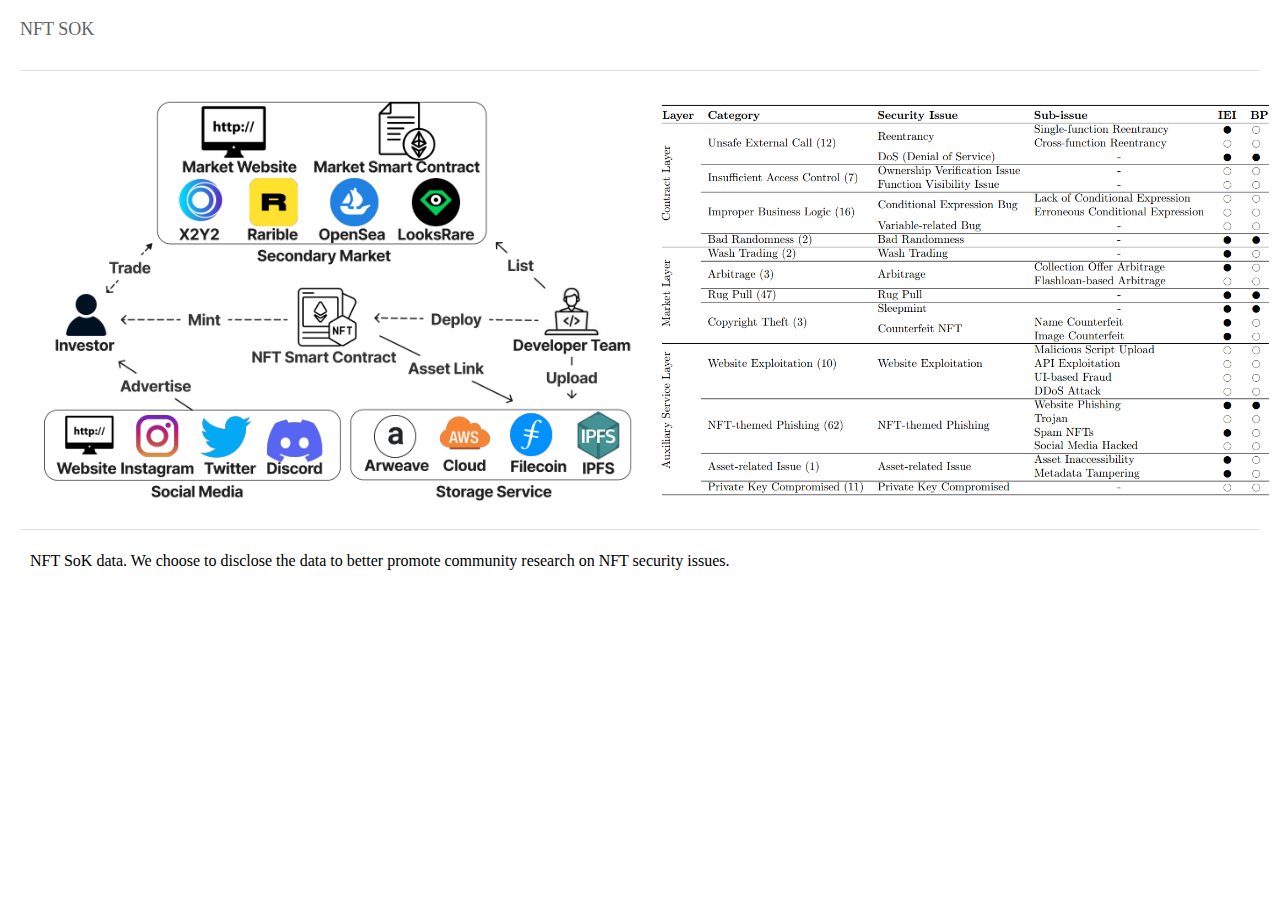
<file: pages/welcomePage.html>
<!DOCTYPE html>
<html lang="en">
<head>
    <meta charset="UTF-8">
    <meta http-equiv="refresh" content="0;url=test/test.html">
    <title>Title</title>
    <style>
        .home_content {
            margin-top: 15%;
            text-align: center;
        }
    </style>
</head>
<body>
<div class="home_content">
    <!-- <img src="../images/logo.png"/> -->
    <h2>NFT Accidents</h2>
</div>
</body>
</html>
</file>
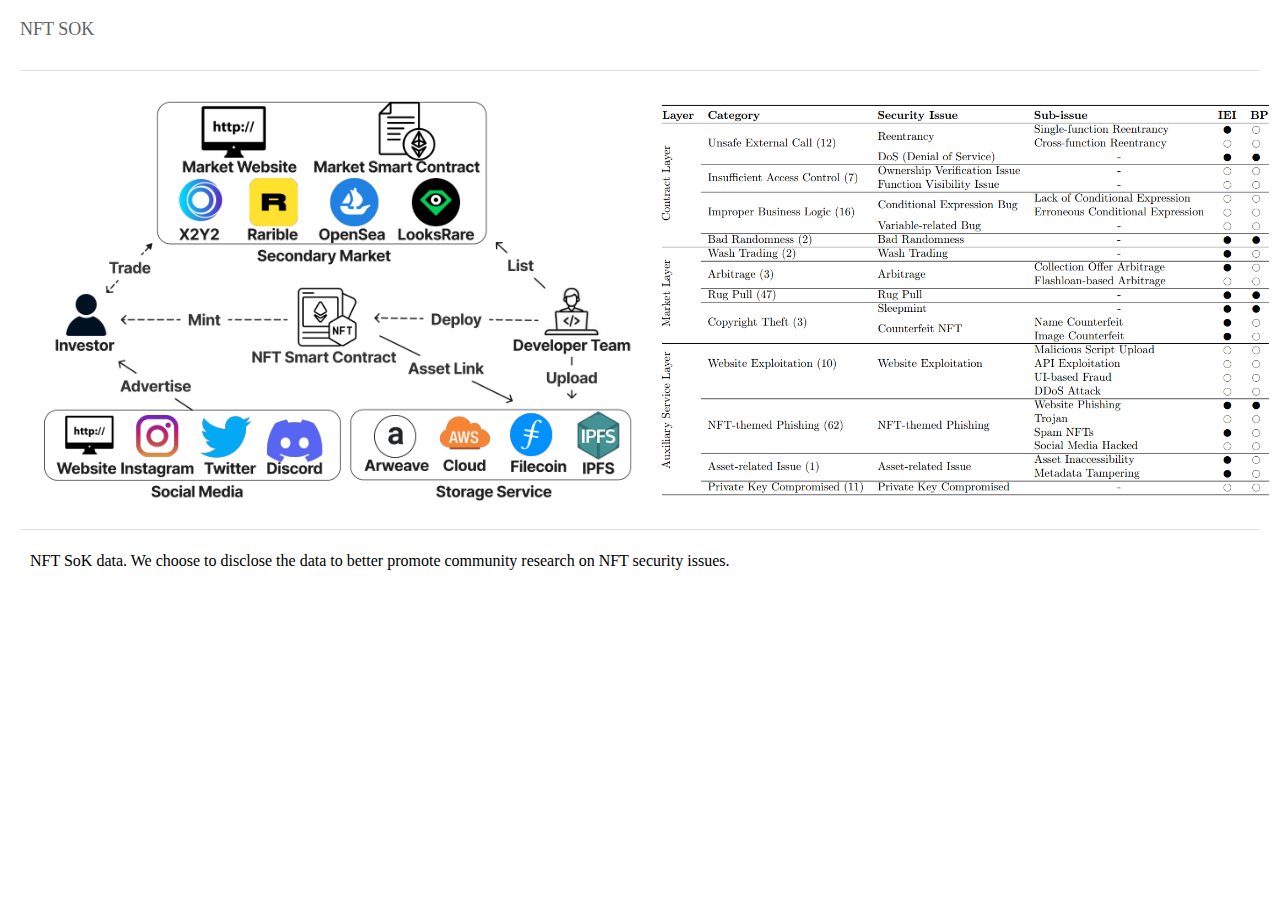
<file: pages/test/test.html>
<!DOCTYPE html>
<html lang="en">
<head>
    <meta http-equiv="Content-Type" content="text/html; charset=utf-8">
    <title>NFT SOK</title>
    <!-- 引入样式 -->
    <link rel="stylesheet" href="../../css/element-ui@2.13.0-theme-chalk-index.css">
    <link rel="stylesheet" type="text/css" href="../../css/common.css">
</head>
<body>
<div id="app" class="ml20 pr20 main-content">
    <el-row>
        <el-col :span="24">
            <el-breadcrumb separator-class="el-icon-arrow-right" class="title">
                <el-breadcrumb-item :to="{ path: '/' }">NFT SOK</el-breadcrumb-item>
            </el-breadcrumb>
        </el-col>
    </el-row>
    <el-divider content-position="left"></el-divider>
    <el-row class="mt10">
        <template>

        </template>
    </el-row>
    <div class="image-text-container">
        <img class="left-image" src="OnlyLifeCycle.png" alt="Image">
        <div class="divider"></div>
        <img class="left-image" src="framework.png" alt="Image"> 
    </div>
    <!-- 水平分割线 -->
    <el-divider content-position="left"></el-divider>
    <div class="right-text-container">
        <div class="right-text">NFT SoK data. We choose to disclose the data to better promote community research on NFT security issues. </div>

    </div>

</div>

<script src="../../js/jquery.3.2.1.min.js"></script>
<script src="../../js/vue-v2.6.11.js"></script>
<script src="../../js/element-ui@2.13.0-index.js"></script>
<script src="../../js/config.js"></script>
<!-- <script src="../../js/common.js"></script> -->
<!-- <script src="../../js/apiUrl.js"></script> -->
<script src="../../js/md5.js"></script>
<script>
    // window.onload = function() {
    //         // 页面加载完成后，两张图片都会显示
    //         var images = document.querySelectorAll('.left-image');
    //         images.forEach(function(image) {
    //             image.style.visibility = 'visible';
    //         });
    //     };
    let vueApplication = new Vue({
        el: "#app",
        directives: {
            'el-select-loadmore': {
                bind(el, binding) {
                    // 获取element-ui定义好的scroll盒子
                    const SELECTWRAP_DOM = el.querySelector('.el-select-dropdown .el-select-dropdown__wrap');
                    SELECTWRAP_DOM.addEventListener('scroll', function () {
                        /**
                         * scrollHeight 获取元素内容高度(只读)
                         * scrollTop 获取或者设置元素的偏移值,常用于, 计算滚动条的位置, 当一个元素的容器没有产生垂直方向的滚动条, 那它的scrollTop的值默认为0.
                         * clientHeight 读取元素的可见高度(只读)
                         * 如果元素滚动到底, 下面等式返回true, 没有则返回false:
                         * ele.scrollHeight - ele.scrollTop === ele.clientHeight;
                         */
                        const condition = this.scrollHeight - this.scrollTop <= this.clientHeight;
                        if (condition) {
                            binding.value();
                        }
                    });
                }
            }
        },
        data() {
            return {
                loading: true,//遮罩
                //page相关参数
                page: {
                    pageSize: 10,
                    currentPage: 1,
                },
                //数据总数
                dataTotal: '',
            }
        },
        methods: {
            //通用关闭弹窗,传入ref
            cancelPop(ref) {
                if (ref) {
                    this.$refs[ref].doClose();
                }
            },
            //获取敏感信息扫描结果列表
            getTableData() {
                // read json => list
                // this.tabledata = []
            },
            //打开代码文件
            openCodeFile(index, row) {
                const that = this;
                getPostData(apiUrls.basicData.resetPassword, {
                    id: row.studentNo
                }).then(data => {
                    this.$message({
                        message: '重置成功',
                        type: 'success'
                    });
                    that.getTableData();//重新请求表格数据
                }, err => {
                    that.$message(err);
                });
            },
            //重置当前页
            searchTableData() {
                this.page.pageSize = 10;
                this.page.currentPage = 1;
                this.getTableData();
            },
            //获取当前页pageSize
            handleSizeChange(val) {
                this.page.pageSize = val;
                this.getTableData();//重新请求表格数据
            },
            //获取当前页currentPage
            handleCurrentChange(val) {
                this.page.currentPage = val;
                this.getTableData();//重新请求表格数据
            },
            //清空搜索项
            emptySearchCondition() {
                for (let key in this.searchConditions) {
                    this.searchConditions[key] = '';
                }
                //页数置空
                this.page.currentPage = 1;
                this.page.pageSize = 10;
                this.getTableData();//获取表格数据
            },
            //搜索条件改变的时候page置空
            initPageParam() {
                this.page.currentPage = 1;
            },
            //点击链接
            Click_link(row) {
	            window.open(row.link, '_blank');
            },  
            // 日期排序
            customSort_date(o1, o2) {
                const parts1 = o1.date.split('-');
                if (parts1.length === 3) {
                const year1 = parts1[0];
                const month1 = parts1[1].padStart(2, '0');
                const day1 = parts1[2].padStart(2, '0');
                const date1_pre = `${year1}-${month1}-${day1}`;
                }
                const parts2 = o2.date.split('-');
                if (parts2.length === 3) {
                    const year2 = parts2[0];
                    const month2 = parts2[1].padStart(2, '0');
                    const day2 = parts2[2].padStart(2, '0');
                    const date2_pre = `${year2}-${month2}-${day2}`;
                }

                const date1 = new Date(date1_pre);
                const date2 = new Date(date2_pre);
                // 修改原始props
                o1.date = date1;
                o2.date = date2;
                return date1 - date2;
            },
            formatDate(dateString) {
                const parts = dateString.split('-');
                if (parts.length === 3) {
                const year = parts[0];
                const month = parts[1].padStart(2, '0');
                const day = parts[2].padStart(2, '0');
                return `${year}-${month}-${day}`;
                }
                return dateString; // 返回原始日期字符串，如果格式不符合
            },
            // 金额格式化
            formatMoney(row, column, cellValue) {
                // 且每3位以,分隔
                return "$" + cellValue.toString().replace(/\B(?=(\d{3})+(?!\d))/g, ',');
               
            },
        },
        mounted() {
            this.getTableData();//获取表格数据
            const that = this;
            that.loading = false;
        }
    })
</script>
</body>
</html>

<style>
    .no-wrap {
        white-space: nowrap;
        width: 200px; /* 根据您的需要调整宽度 */
        margin-right: 10px; /* 设置间距 */
    }
    .custom-span {
        margin-right: 0;
        margin-bottom: 0;
        width: auto;
        white-space: normal;
        display: block; /* 设置为块级元素 */
    }
    .vertical-align {
        display: block; /* 将元素放置在单独的行 */
        margin-bottom: 5px; /* 设置垂直间距 */
    }
    .no-color {
        color: inherit; /* 继承父元素的文本颜色 */
    }
    .image-text-container {
  display: flex;
  align-items: center;
  justify-content: space-between;
  padding: 10px;
}

.left-image {
  max-width: 50%;
}

.divider {
  border-right: 1px dashed #000;
  height: 100%;
  margin: 0 10px;
  width: 2px;
}
.right-text-container {
  flex: 1;
  overflow: auto; /* 隐藏水平滚动条 */
  padding: 10px;
  text-align: justify;
  /*width: 50%; /* 根据需要调整宽度 */

  min-height: 100px; /* 根据需要调整最小高度 */
}

</style>
</file>
<file: css/element-ui@2.13.0-theme-chalk-index.css>
@charset "UTF-8";.el-pagination--small .arrow.disabled,.el-table .hidden-columns,.el-table td.is-hidden>*,.el-table th.is-hidden>*,.el-table--hidden{visibility:hidden}.el-input__suffix,.el-tree.is-dragging .el-tree-node__content *{pointer-events:none}.el-dropdown .el-dropdown-selfdefine:focus:active,.el-dropdown .el-dropdown-selfdefine:focus:not(.focusing),.el-message__closeBtn:focus,.el-message__content:focus,.el-popover:focus,.el-popover:focus:active,.el-popover__reference:focus:hover,.el-popover__reference:focus:not(.focusing),.el-rate:active,.el-rate:focus,.el-tooltip:focus:hover,.el-tooltip:focus:not(.focusing),.el-upload-list__item.is-success:active,.el-upload-list__item.is-success:not(.focusing):focus{outline-width:0}@font-face{font-family:element-icons;src:url(fonts/element-icons.woff) format("woff"),url(fonts/element-icons.ttf) format("truetype");font-weight:400;font-display:"auto";font-style:normal}[class*=" el-icon-"],[class^=el-icon-]{font-family:element-icons!important;speak:none;font-style:normal;font-weight:400;font-variant:normal;text-transform:none;line-height:1;vertical-align:baseline;display:inline-block;-webkit-font-smoothing:antialiased;-moz-osx-font-smoothing:grayscale}.el-icon-ice-cream-round:before{content:"\e6a0"}.el-icon-ice-cream-square:before{content:"\e6a3"}.el-icon-lollipop:before{content:"\e6a4"}.el-icon-potato-strips:before{content:"\e6a5"}.el-icon-milk-tea:before{content:"\e6a6"}.el-icon-ice-drink:before{content:"\e6a7"}.el-icon-ice-tea:before{content:"\e6a9"}.el-icon-coffee:before{content:"\e6aa"}.el-icon-orange:before{content:"\e6ab"}.el-icon-pear:before{content:"\e6ac"}.el-icon-apple:before{content:"\e6ad"}.el-icon-cherry:before{content:"\e6ae"}.el-icon-watermelon:before{content:"\e6af"}.el-icon-grape:before{content:"\e6b0"}.el-icon-refrigerator:before{content:"\e6b1"}.el-icon-goblet-square-full:before{content:"\e6b2"}.el-icon-goblet-square:before{content:"\e6b3"}.el-icon-goblet-full:before{content:"\e6b4"}.el-icon-goblet:before{content:"\e6b5"}.el-icon-cold-drink:before{content:"\e6b6"}.el-icon-coffee-cup:before{content:"\e6b8"}.el-icon-water-cup:before{content:"\e6b9"}.el-icon-hot-water:before{content:"\e6ba"}.el-icon-ice-cream:before{content:"\e6bb"}.el-icon-dessert:before{content:"\e6bc"}.el-icon-sugar:before{content:"\e6bd"}.el-icon-tableware:before{content:"\e6be"}.el-icon-burger:before{content:"\e6bf"}.el-icon-knife-fork:before{content:"\e6c1"}.el-icon-fork-spoon:before{content:"\e6c2"}.el-icon-chicken:before{content:"\e6c3"}.el-icon-food:before{content:"\e6c4"}.el-icon-dish-1:before{content:"\e6c5"}.el-icon-dish:before{content:"\e6c6"}.el-icon-moon-night:before{content:"\e6ee"}.el-icon-moon:before{content:"\e6f0"}.el-icon-cloudy-and-sunny:before{content:"\e6f1"}.el-icon-partly-cloudy:before{content:"\e6f2"}.el-icon-cloudy:before{content:"\e6f3"}.el-icon-sunny:before{content:"\e6f6"}.el-icon-sunset:before{content:"\e6f7"}.el-icon-sunrise-1:before{content:"\e6f8"}.el-icon-sunrise:before{content:"\e6f9"}.el-icon-heavy-rain:before{content:"\e6fa"}.el-icon-lightning:before{content:"\e6fb"}.el-icon-light-rain:before{content:"\e6fc"}.el-icon-wind-power:before{content:"\e6fd"}.el-icon-baseball:before{content:"\e712"}.el-icon-soccer:before{content:"\e713"}.el-icon-football:before{content:"\e715"}.el-icon-basketball:before{content:"\e716"}.el-icon-ship:before{content:"\e73f"}.el-icon-truck:before{content:"\e740"}.el-icon-bicycle:before{content:"\e741"}.el-icon-mobile-phone:before{content:"\e6d3"}.el-icon-service:before{content:"\e6d4"}.el-icon-key:before{content:"\e6e2"}.el-icon-unlock:before{content:"\e6e4"}.el-icon-lock:before{content:"\e6e5"}.el-icon-watch:before{content:"\e6fe"}.el-icon-watch-1:before{content:"\e6ff"}.el-icon-timer:before{content:"\e702"}.el-icon-alarm-clock:before{content:"\e703"}.el-icon-map-location:before{content:"\e704"}.el-icon-delete-location:before{content:"\e705"}.el-icon-add-location:before{content:"\e706"}.el-icon-location-information:before{content:"\e707"}.el-icon-location-outline:before{content:"\e708"}.el-icon-location:before{content:"\e79e"}.el-icon-place:before{content:"\e709"}.el-icon-discover:before{content:"\e70a"}.el-icon-first-aid-kit:before{content:"\e70b"}.el-icon-trophy-1:before{content:"\e70c"}.el-icon-trophy:before{content:"\e70d"}.el-icon-medal:before{content:"\e70e"}.el-icon-medal-1:before{content:"\e70f"}.el-icon-stopwatch:before{content:"\e710"}.el-icon-mic:before{content:"\e711"}.el-icon-copy-document:before{content:"\e718"}.el-icon-full-screen:before{content:"\e719"}.el-icon-switch-button:before{content:"\e71b"}.el-icon-aim:before{content:"\e71c"}.el-icon-crop:before{content:"\e71d"}.el-icon-odometer:before{content:"\e71e"}.el-icon-time:before{content:"\e71f"}.el-icon-bangzhu:before{content:"\e724"}.el-icon-close-notification:before{content:"\e726"}.el-icon-microphone:before{content:"\e727"}.el-icon-turn-off-microphone:before{content:"\e728"}.el-icon-position:before{content:"\e729"}.el-icon-postcard:before{content:"\e72a"}.el-icon-message:before{content:"\e72b"}.el-icon-chat-line-square:before{content:"\e72d"}.el-icon-chat-dot-square:before{content:"\e72e"}.el-icon-chat-dot-round:before{content:"\e72f"}.el-icon-chat-square:before{content:"\e730"}.el-icon-chat-line-round:before{content:"\e731"}.el-icon-chat-round:before{content:"\e732"}.el-icon-set-up:before{content:"\e733"}.el-icon-turn-off:before{content:"\e734"}.el-icon-open:before{content:"\e735"}.el-icon-connection:before{content:"\e736"}.el-icon-link:before{content:"\e737"}.el-icon-cpu:before{content:"\e738"}.el-icon-thumb:before{content:"\e739"}.el-icon-female:before{content:"\e73a"}.el-icon-male:before{content:"\e73b"}.el-icon-guide:before{content:"\e73c"}.el-icon-news:before{content:"\e73e"}.el-icon-price-tag:before{content:"\e744"}.el-icon-discount:before{content:"\e745"}.el-icon-wallet:before{content:"\e747"}.el-icon-coin:before{content:"\e748"}.el-icon-money:before{content:"\e749"}.el-icon-bank-card:before{content:"\e74a"}.el-icon-box:before{content:"\e74b"}.el-icon-present:before{content:"\e74c"}.el-icon-sell:before{content:"\e6d5"}.el-icon-sold-out:before{content:"\e6d6"}.el-icon-shopping-bag-2:before{content:"\e74d"}.el-icon-shopping-bag-1:before{content:"\e74e"}.el-icon-shopping-cart-2:before{content:"\e74f"}.el-icon-shopping-cart-1:before{content:"\e750"}.el-icon-shopping-cart-full:before{content:"\e751"}.el-icon-smoking:before{content:"\e752"}.el-icon-no-smoking:before{content:"\e753"}.el-icon-house:before{content:"\e754"}.el-icon-table-lamp:before{content:"\e755"}.el-icon-school:before{content:"\e756"}.el-icon-office-building:before{content:"\e757"}.el-icon-toilet-paper:before{content:"\e758"}.el-icon-notebook-2:before{content:"\e759"}.el-icon-notebook-1:before{content:"\e75a"}.el-icon-files:before{content:"\e75b"}.el-icon-collection:before{content:"\e75c"}.el-icon-receiving:before{content:"\e75d"}.el-icon-suitcase-1:before{content:"\e760"}.el-icon-suitcase:before{content:"\e761"}.el-icon-film:before{content:"\e763"}.el-icon-collection-tag:before{content:"\e765"}.el-icon-data-analysis:before{content:"\e766"}.el-icon-pie-chart:before{content:"\e767"}.el-icon-data-board:before{content:"\e768"}.el-icon-data-line:before{content:"\e76d"}.el-icon-reading:before{content:"\e769"}.el-icon-magic-stick:before{content:"\e76a"}.el-icon-coordinate:before{content:"\e76b"}.el-icon-mouse:before{content:"\e76c"}.el-icon-brush:before{content:"\e76e"}.el-icon-headset:before{content:"\e76f"}.el-icon-umbrella:before{content:"\e770"}.el-icon-scissors:before{content:"\e771"}.el-icon-mobile:before{content:"\e773"}.el-icon-attract:before{content:"\e774"}.el-icon-monitor:before{content:"\e775"}.el-icon-search:before{content:"\e778"}.el-icon-takeaway-box:before{content:"\e77a"}.el-icon-paperclip:before{content:"\e77d"}.el-icon-printer:before{content:"\e77e"}.el-icon-document-add:before{content:"\e782"}.el-icon-document:before{content:"\e785"}.el-icon-document-checked:before{content:"\e786"}.el-icon-document-copy:before{content:"\e787"}.el-icon-document-delete:before{content:"\e788"}.el-icon-document-remove:before{content:"\e789"}.el-icon-tickets:before{content:"\e78b"}.el-icon-folder-checked:before{content:"\e77f"}.el-icon-folder-delete:before{content:"\e780"}.el-icon-folder-remove:before{content:"\e781"}.el-icon-folder-add:before{content:"\e783"}.el-icon-folder-opened:before{content:"\e784"}.el-icon-folder:before{content:"\e78a"}.el-icon-edit-outline:before{content:"\e764"}.el-icon-edit:before{content:"\e78c"}.el-icon-date:before{content:"\e78e"}.el-icon-c-scale-to-original:before{content:"\e7c6"}.el-icon-view:before{content:"\e6ce"}.el-icon-loading:before{content:"\e6cf"}.el-icon-rank:before{content:"\e6d1"}.el-icon-sort-down:before{content:"\e7c4"}.el-icon-sort-up:before{content:"\e7c5"}.el-icon-sort:before{content:"\e6d2"}.el-icon-finished:before{content:"\e6cd"}.el-icon-refresh-left:before{content:"\e6c7"}.el-icon-refresh-right:before{content:"\e6c8"}.el-icon-refresh:before{content:"\e6d0"}.el-icon-video-play:before{content:"\e7c0"}.el-icon-video-pause:before{content:"\e7c1"}.el-icon-d-arrow-right:before{content:"\e6dc"}.el-icon-d-arrow-left:before{content:"\e6dd"}.el-icon-arrow-up:before{content:"\e6e1"}.el-icon-arrow-down:before{content:"\e6df"}.el-icon-arrow-right:before{content:"\e6e0"}.el-icon-arrow-left:before{content:"\e6de"}.el-icon-top-right:before{content:"\e6e7"}.el-icon-top-left:before{content:"\e6e8"}.el-icon-top:before{content:"\e6e6"}.el-icon-bottom:before{content:"\e6eb"}.el-icon-right:before{content:"\e6e9"}.el-icon-back:before{content:"\e6ea"}.el-icon-bottom-right:before{content:"\e6ec"}.el-icon-bottom-left:before{content:"\e6ed"}.el-icon-caret-top:before{content:"\e78f"}.el-icon-caret-bottom:before{content:"\e790"}.el-icon-caret-right:before{content:"\e791"}.el-icon-caret-left:before{content:"\e792"}.el-icon-d-caret:before{content:"\e79a"}.el-icon-share:before{content:"\e793"}.el-icon-menu:before{content:"\e798"}.el-icon-s-grid:before{content:"\e7a6"}.el-icon-s-check:before{content:"\e7a7"}.el-icon-s-data:before{content:"\e7a8"}.el-icon-s-opportunity:before{content:"\e7aa"}.el-icon-s-custom:before{content:"\e7ab"}.el-icon-s-claim:before{content:"\e7ad"}.el-icon-s-finance:before{content:"\e7ae"}.el-icon-s-comment:before{content:"\e7af"}.el-icon-s-flag:before{content:"\e7b0"}.el-icon-s-marketing:before{content:"\e7b1"}.el-icon-s-shop:before{content:"\e7b4"}.el-icon-s-open:before{content:"\e7b5"}.el-icon-s-management:before{content:"\e7b6"}.el-icon-s-ticket:before{content:"\e7b7"}.el-icon-s-release:before{content:"\e7b8"}.el-icon-s-home:before{content:"\e7b9"}.el-icon-s-promotion:before{content:"\e7ba"}.el-icon-s-operation:before{content:"\e7bb"}.el-icon-s-unfold:before{content:"\e7bc"}.el-icon-s-fold:before{content:"\e7a9"}.el-icon-s-platform:before{content:"\e7bd"}.el-icon-s-order:before{content:"\e7be"}.el-icon-s-cooperation:before{content:"\e7bf"}.el-icon-bell:before{content:"\e725"}.el-icon-message-solid:before{content:"\e799"}.el-icon-video-camera:before{content:"\e772"}.el-icon-video-camera-solid:before{content:"\e796"}.el-icon-camera:before{content:"\e779"}.el-icon-camera-solid:before{content:"\e79b"}.el-icon-download:before{content:"\e77c"}.el-icon-upload2:before{content:"\e77b"}.el-icon-upload:before{content:"\e7c3"}.el-icon-picture-outline-round:before{content:"\e75f"}.el-icon-picture-outline:before{content:"\e75e"}.el-icon-picture:before{content:"\e79f"}.el-icon-close:before{content:"\e6db"}.el-icon-check:before{content:"\e6da"}.el-icon-plus:before{content:"\e6d9"}.el-icon-minus:before{content:"\e6d8"}.el-icon-help:before{content:"\e73d"}.el-icon-s-help:before{content:"\e7b3"}.el-icon-circle-close:before{content:"\e78d"}.el-icon-circle-check:before{content:"\e720"}.el-icon-circle-plus-outline:before{content:"\e723"}.el-icon-remove-outline:before{content:"\e722"}.el-icon-zoom-out:before{content:"\e776"}.el-icon-zoom-in:before{content:"\e777"}.el-icon-error:before{content:"\e79d"}.el-icon-success:before{content:"\e79c"}.el-icon-circle-plus:before{content:"\e7a0"}.el-icon-remove:before{content:"\e7a2"}.el-icon-info:before{content:"\e7a1"}.el-icon-question:before{content:"\e7a4"}.el-icon-warning-outline:before{content:"\e6c9"}.el-icon-warning:before{content:"\e7a3"}.el-icon-goods:before{content:"\e7c2"}.el-icon-s-goods:before{content:"\e7b2"}.el-icon-star-off:before{content:"\e717"}.el-icon-star-on:before{content:"\e797"}.el-icon-more-outline:before{content:"\e6cc"}.el-icon-more:before{content:"\e794"}.el-icon-phone-outline:before{content:"\e6cb"}.el-icon-phone:before{content:"\e795"}.el-icon-user:before{content:"\e6e3"}.el-icon-user-solid:before{content:"\e7a5"}.el-icon-setting:before{content:"\e6ca"}.el-icon-s-tools:before{content:"\e7ac"}.el-icon-delete:before{content:"\e6d7"}.el-icon-delete-solid:before{content:"\e7c9"}.el-icon-eleme:before{content:"\e7c7"}.el-icon-platform-eleme:before{content:"\e7ca"}.el-icon-loading{-webkit-animation:rotating 2s linear infinite;animation:rotating 2s linear infinite}.el-icon--right{margin-left:5px}.el-icon--left{margin-right:5px}@-webkit-keyframes rotating{0%{-webkit-transform:rotateZ(0);transform:rotateZ(0)}100%{-webkit-transform:rotateZ(360deg);transform:rotateZ(360deg)}}@keyframes rotating{0%{-webkit-transform:rotateZ(0);transform:rotateZ(0)}100%{-webkit-transform:rotateZ(360deg);transform:rotateZ(360deg)}}.el-pagination{white-space:nowrap;padding:2px 5px;color:#303133;font-weight:700}.el-pagination::after,.el-pagination::before{display:table;content:""}.el-pagination::after{clear:both}.el-pagination button,.el-pagination span:not([class*=suffix]){display:inline-block;font-size:13px;min-width:35.5px;height:28px;line-height:28px;vertical-align:top;-webkit-box-sizing:border-box;box-sizing:border-box}.el-pagination .el-input__inner{text-align:center;-moz-appearance:textfield;line-height:normal}.el-pagination .el-input__suffix{right:0;-webkit-transform:scale(.8);transform:scale(.8)}.el-pagination .el-select .el-input{width:100px;margin:0 5px}.el-pagination .el-select .el-input .el-input__inner{padding-right:25px;border-radius:3px}.el-pagination button{border:none;padding:0 6px;background:0 0}.el-pagination button:focus{outline:0}.el-pagination button:hover{color:#409EFF}.el-pagination button:disabled{color:#C0C4CC;background-color:#FFF;cursor:not-allowed}.el-pagination .btn-next,.el-pagination .btn-prev{background:center center no-repeat #FFF;background-size:16px;cursor:pointer;margin:0;color:#303133}.el-pagination .btn-next .el-icon,.el-pagination .btn-prev .el-icon{display:block;font-size:12px;font-weight:700}.el-pagination .btn-prev{padding-right:12px}.el-pagination .btn-next{padding-left:12px}.el-pagination .el-pager li.disabled{color:#C0C4CC;cursor:not-allowed}.el-pager li,.el-pager li.btn-quicknext:hover,.el-pager li.btn-quickprev:hover{cursor:pointer}.el-pagination--small .btn-next,.el-pagination--small .btn-prev,.el-pagination--small .el-pager li,.el-pagination--small .el-pager li.btn-quicknext,.el-pagination--small .el-pager li.btn-quickprev,.el-pagination--small .el-pager li:last-child{border-color:transparent;font-size:12px;line-height:22px;height:22px;min-width:22px}.el-pagination--small .more::before,.el-pagination--small li.more::before{line-height:24px}.el-pagination--small button,.el-pagination--small span:not([class*=suffix]){height:22px;line-height:22px}.el-pagination--small .el-pagination__editor,.el-pagination--small .el-pagination__editor.el-input .el-input__inner{height:22px}.el-pagination__sizes{margin:0 10px 0 0;font-weight:400;color:#606266}.el-pagination__sizes .el-input .el-input__inner{font-size:13px;padding-left:8px}.el-pagination__sizes .el-input .el-input__inner:hover{border-color:#409EFF}.el-pagination__total{margin-right:10px;font-weight:400;color:#606266}.el-pagination__jump{margin-left:24px;font-weight:400;color:#606266}.el-pagination__jump .el-input__inner{padding:0 3px}.el-pagination__rightwrapper{float:right}.el-pagination__editor{line-height:18px;padding:0 2px;height:28px;text-align:center;margin:0 2px;-webkit-box-sizing:border-box;box-sizing:border-box;border-radius:3px}.el-pager,.el-pagination.is-background .btn-next,.el-pagination.is-background .btn-prev{padding:0}.el-pagination__editor.el-input{width:50px}.el-pagination__editor.el-input .el-input__inner{height:28px}.el-pagination__editor .el-input__inner::-webkit-inner-spin-button,.el-pagination__editor .el-input__inner::-webkit-outer-spin-button{-webkit-appearance:none;margin:0}.el-pagination.is-background .btn-next,.el-pagination.is-background .btn-prev,.el-pagination.is-background .el-pager li{margin:0 5px;background-color:#f4f4f5;color:#606266;min-width:30px;border-radius:2px}.el-pagination.is-background .btn-next.disabled,.el-pagination.is-background .btn-next:disabled,.el-pagination.is-background .btn-prev.disabled,.el-pagination.is-background .btn-prev:disabled,.el-pagination.is-background .el-pager li.disabled{color:#C0C4CC}.el-pagination.is-background .el-pager li:not(.disabled):hover{color:#409EFF}.el-pagination.is-background .el-pager li:not(.disabled).active{background-color:#409EFF;color:#FFF}.el-dialog,.el-pager li{background:#FFF;-webkit-box-sizing:border-box}.el-pagination.is-background.el-pagination--small .btn-next,.el-pagination.is-background.el-pagination--small .btn-prev,.el-pagination.is-background.el-pagination--small .el-pager li{margin:0 3px;min-width:22px}.el-pager,.el-pager li{vertical-align:top;margin:0;display:inline-block}.el-pager{-webkit-user-select:none;-moz-user-select:none;-ms-user-select:none;user-select:none;list-style:none;font-size:0}.el-date-table,.el-table th{-webkit-user-select:none;-moz-user-select:none}.el-pager .more::before{line-height:30px}.el-pager li{padding:0 4px;font-size:13px;min-width:35.5px;height:28px;line-height:28px;box-sizing:border-box;text-align:center}.el-menu--collapse .el-menu .el-submenu,.el-menu--popup{min-width:200px}.el-pager li.btn-quicknext,.el-pager li.btn-quickprev{line-height:28px;color:#303133}.el-pager li.btn-quicknext.disabled,.el-pager li.btn-quickprev.disabled{color:#C0C4CC}.el-pager li.active+li{border-left:0}.el-pager li:hover{color:#409EFF}.el-pager li.active{color:#409EFF;cursor:default}@-webkit-keyframes v-modal-in{0%{opacity:0}}@-webkit-keyframes v-modal-out{100%{opacity:0}}.el-dialog{position:relative;margin:0 auto 50px;border-radius:2px;-webkit-box-shadow:0 1px 3px rgba(0,0,0,.3);box-shadow:0 1px 3px rgba(0,0,0,.3);box-sizing:border-box;width:50%}.el-dialog.is-fullscreen{width:100%;margin-top:0;margin-bottom:0;height:100%;overflow:auto}.el-dialog__wrapper{position:fixed;top:0;right:0;bottom:0;left:0;overflow:auto;margin:0}.el-dialog__header{padding:20px 20px 10px}.el-dialog__headerbtn{position:absolute;top:20px;right:20px;padding:0;background:0 0;border:none;outline:0;cursor:pointer;font-size:16px}.el-dialog__headerbtn .el-dialog__close{color:#909399}.el-dialog__headerbtn:focus .el-dialog__close,.el-dialog__headerbtn:hover .el-dialog__close{color:#409EFF}.el-dialog__title{line-height:24px;font-size:18px;color:#303133}.el-dialog__body{padding:30px 20px;color:#606266;font-size:14px;word-break:break-all}.el-dialog__footer{padding:10px 20px 20px;text-align:right;-webkit-box-sizing:border-box;box-sizing:border-box}.el-dialog--center{text-align:center}.el-dialog--center .el-dialog__body{text-align:initial;padding:25px 25px 30px}.el-dialog--center .el-dialog__footer{text-align:inherit}.dialog-fade-enter-active{-webkit-animation:dialog-fade-in .3s;animation:dialog-fade-in .3s}.dialog-fade-leave-active{-webkit-animation:dialog-fade-out .3s;animation:dialog-fade-out .3s}@-webkit-keyframes dialog-fade-in{0%{-webkit-transform:translate3d(0,-20px,0);transform:translate3d(0,-20px,0);opacity:0}100%{-webkit-transform:translate3d(0,0,0);transform:translate3d(0,0,0);opacity:1}}@keyframes dialog-fade-in{0%{-webkit-transform:translate3d(0,-20px,0);transform:translate3d(0,-20px,0);opacity:0}100%{-webkit-transform:translate3d(0,0,0);transform:translate3d(0,0,0);opacity:1}}@-webkit-keyframes dialog-fade-out{0%{-webkit-transform:translate3d(0,0,0);transform:translate3d(0,0,0);opacity:1}100%{-webkit-transform:translate3d(0,-20px,0);transform:translate3d(0,-20px,0);opacity:0}}@keyframes dialog-fade-out{0%{-webkit-transform:translate3d(0,0,0);transform:translate3d(0,0,0);opacity:1}100%{-webkit-transform:translate3d(0,-20px,0);transform:translate3d(0,-20px,0);opacity:0}}.el-autocomplete{position:relative;display:inline-block}.el-autocomplete-suggestion{margin:5px 0;-webkit-box-shadow:0 2px 12px 0 rgba(0,0,0,.1);box-shadow:0 2px 12px 0 rgba(0,0,0,.1);border-radius:4px;border:1px solid #E4E7ED;-webkit-box-sizing:border-box;box-sizing:border-box;background-color:#FFF}.el-dropdown-menu,.el-menu--collapse .el-submenu .el-menu{z-index:10;-webkit-box-shadow:0 2px 12px 0 rgba(0,0,0,.1)}.el-autocomplete-suggestion__wrap{max-height:280px;padding:10px 0;-webkit-box-sizing:border-box;box-sizing:border-box}.el-autocomplete-suggestion__list{margin:0;padding:0}.el-autocomplete-suggestion li{padding:0 20px;margin:0;line-height:34px;cursor:pointer;color:#606266;font-size:14px;list-style:none;white-space:nowrap;overflow:hidden;text-overflow:ellipsis}.el-autocomplete-suggestion li.highlighted,.el-autocomplete-suggestion li:hover{background-color:#F5F7FA}.el-autocomplete-suggestion li.divider{margin-top:6px;border-top:1px solid #000}.el-autocomplete-suggestion li.divider:last-child{margin-bottom:-6px}.el-autocomplete-suggestion.is-loading li{text-align:center;height:100px;line-height:100px;font-size:20px;color:#999}.el-autocomplete-suggestion.is-loading li::after{display:inline-block;content:"";height:100%;vertical-align:middle}.el-autocomplete-suggestion.is-loading li:hover{background-color:#FFF}.el-autocomplete-suggestion.is-loading .el-icon-loading{vertical-align:middle}.el-dropdown{display:inline-block;position:relative;color:#606266;font-size:14px}.el-dropdown .el-button-group{display:block}.el-dropdown .el-button-group .el-button{float:none}.el-dropdown .el-dropdown__caret-button{padding-left:5px;padding-right:5px;position:relative;border-left:none}.el-dropdown .el-dropdown__caret-button::before{content:'';position:absolute;display:block;width:1px;top:5px;bottom:5px;left:0;background:rgba(255,255,255,.5)}.el-dropdown .el-dropdown__caret-button.el-button--default::before{background:rgba(220,223,230,.5)}.el-dropdown .el-dropdown__caret-button:hover::before{top:0;bottom:0}.el-dropdown .el-dropdown__caret-button .el-dropdown__icon{padding-left:0}.el-dropdown__icon{font-size:12px;margin:0 3px}.el-dropdown-menu{position:absolute;top:0;left:0;padding:10px 0;margin:5px 0;background-color:#FFF;border:1px solid #EBEEF5;border-radius:4px;box-shadow:0 2px 12px 0 rgba(0,0,0,.1)}.el-dropdown-menu__item{list-style:none;line-height:36px;padding:0 20px;margin:0;font-size:14px;color:#606266;cursor:pointer;outline:0}.el-dropdown-menu__item:focus,.el-dropdown-menu__item:not(.is-disabled):hover{background-color:#ecf5ff;color:#66b1ff}.el-dropdown-menu__item i{margin-right:5px}.el-dropdown-menu__item--divided{position:relative;margin-top:6px;border-top:1px solid #EBEEF5}.el-dropdown-menu__item--divided:before{content:'';height:6px;display:block;margin:0 -20px;background-color:#FFF}.el-dropdown-menu__item.is-disabled{cursor:default;color:#bbb;pointer-events:none}.el-dropdown-menu--medium{padding:6px 0}.el-dropdown-menu--medium .el-dropdown-menu__item{line-height:30px;padding:0 17px;font-size:14px}.el-dropdown-menu--medium .el-dropdown-menu__item.el-dropdown-menu__item--divided{margin-top:6px}.el-dropdown-menu--medium .el-dropdown-menu__item.el-dropdown-menu__item--divided:before{height:6px;margin:0 -17px}.el-dropdown-menu--small{padding:6px 0}.el-dropdown-menu--small .el-dropdown-menu__item{line-height:27px;padding:0 15px;font-size:13px}.el-dropdown-menu--small .el-dropdown-menu__item.el-dropdown-menu__item--divided{margin-top:4px}.el-dropdown-menu--small .el-dropdown-menu__item.el-dropdown-menu__item--divided:before{height:4px;margin:0 -15px}.el-dropdown-menu--mini{padding:3px 0}.el-dropdown-menu--mini .el-dropdown-menu__item{line-height:24px;padding:0 10px;font-size:12px}.el-dropdown-menu--mini .el-dropdown-menu__item.el-dropdown-menu__item--divided{margin-top:3px}.el-dropdown-menu--mini .el-dropdown-menu__item.el-dropdown-menu__item--divided:before{height:3px;margin:0 -10px}.el-menu{border-right:solid 1px #e6e6e6;list-style:none;position:relative;margin:0;padding-left:0;background-color:#FFF}.el-menu--horizontal>.el-menu-item:not(.is-disabled):focus,.el-menu--horizontal>.el-menu-item:not(.is-disabled):hover,.el-menu--horizontal>.el-submenu .el-submenu__title:hover{background-color:#fff}.el-menu::after,.el-menu::before{display:table;content:""}.el-menu::after{clear:both}.el-menu.el-menu--horizontal{border-bottom:solid 1px #e6e6e6}.el-menu--horizontal{border-right:none}.el-menu--horizontal>.el-menu-item{float:left;height:60px;line-height:60px;margin:0;border-bottom:2px solid transparent;color:#909399}.el-menu--horizontal>.el-menu-item a,.el-menu--horizontal>.el-menu-item a:hover{color:inherit}.el-menu--horizontal>.el-submenu{float:left}.el-menu--horizontal>.el-submenu:focus,.el-menu--horizontal>.el-submenu:hover{outline:0}.el-menu--horizontal>.el-submenu:focus .el-submenu__title,.el-menu--horizontal>.el-submenu:hover .el-submenu__title{color:#303133}.el-menu--horizontal>.el-submenu.is-active .el-submenu__title{border-bottom:2px solid #409EFF;color:#303133}.el-menu--horizontal>.el-submenu .el-submenu__title{height:60px;line-height:60px;border-bottom:2px solid transparent;color:#909399}.el-menu--horizontal>.el-submenu .el-submenu__icon-arrow{position:static;vertical-align:middle;margin-left:8px;margin-top:-3px}.el-menu--horizontal .el-menu .el-menu-item,.el-menu--horizontal .el-menu .el-submenu__title{background-color:#FFF;float:none;height:36px;line-height:36px;padding:0 10px;color:#909399}.el-menu--horizontal .el-menu .el-menu-item.is-active,.el-menu--horizontal .el-menu .el-submenu.is-active>.el-submenu__title{color:#303133}.el-menu--horizontal .el-menu-item:not(.is-disabled):focus,.el-menu--horizontal .el-menu-item:not(.is-disabled):hover{outline:0;color:#303133}.el-menu--horizontal>.el-menu-item.is-active{border-bottom:2px solid #409EFF;color:#303133}.el-menu--collapse{width:64px}.el-menu--collapse>.el-menu-item [class^=el-icon-],.el-menu--collapse>.el-submenu>.el-submenu__title [class^=el-icon-]{margin:0;vertical-align:middle;width:24px;text-align:center}.el-menu--collapse>.el-menu-item .el-submenu__icon-arrow,.el-menu--collapse>.el-submenu>.el-submenu__title .el-submenu__icon-arrow{display:none}.el-menu--collapse>.el-menu-item span,.el-menu--collapse>.el-submenu>.el-submenu__title span{height:0;width:0;overflow:hidden;visibility:hidden;display:inline-block}.el-menu--collapse>.el-menu-item.is-active i{color:inherit}.el-menu--collapse .el-submenu{position:relative}.el-menu--collapse .el-submenu .el-menu{position:absolute;margin-left:5px;top:0;left:100%;border:1px solid #E4E7ED;border-radius:2px;box-shadow:0 2px 12px 0 rgba(0,0,0,.1)}.el-menu-item,.el-submenu__title{height:56px;line-height:56px;position:relative;-webkit-box-sizing:border-box;white-space:nowrap;list-style:none}.el-menu--collapse .el-submenu.is-opened>.el-submenu__title .el-submenu__icon-arrow{-webkit-transform:none;transform:none}.el-menu--popup{z-index:100;border:none;padding:5px 0;border-radius:2px;-webkit-box-shadow:0 2px 12px 0 rgba(0,0,0,.1);box-shadow:0 2px 12px 0 rgba(0,0,0,.1)}.el-menu--popup-bottom-start{margin-top:5px}.el-menu--popup-right-start{margin-left:5px;margin-right:5px}.el-menu-item{font-size:14px;color:#303133;padding:0 20px;cursor:pointer;-webkit-transition:border-color .3s,background-color .3s,color .3s;transition:border-color .3s,background-color .3s,color .3s;box-sizing:border-box}.el-menu-item *{vertical-align:middle}.el-menu-item i{color:#909399}.el-menu-item:focus,.el-menu-item:hover{outline:0;background-color:#ecf5ff}.el-menu-item.is-disabled{opacity:.25;cursor:not-allowed;background:0 0!important}.el-menu-item [class^=el-icon-]{margin-right:5px;width:24px;text-align:center;font-size:18px;vertical-align:middle}.el-menu-item.is-active{color:#409EFF}.el-menu-item.is-active i{color:inherit}.el-submenu{list-style:none;margin:0;padding-left:0}.el-submenu__title{font-size:14px;color:#303133;padding:0 20px;cursor:pointer;-webkit-transition:border-color .3s,background-color .3s,color .3s;transition:border-color .3s,background-color .3s,color .3s;box-sizing:border-box}.el-submenu__title *{vertical-align:middle}.el-submenu__title i{color:#909399}.el-submenu__title:focus,.el-submenu__title:hover{outline:0;background-color:#ecf5ff}.el-submenu__title.is-disabled{opacity:.25;cursor:not-allowed;background:0 0!important}.el-submenu__title:hover{background-color:#ecf5ff}.el-submenu .el-menu{border:none}.el-submenu .el-menu-item{height:50px;line-height:50px;padding:0 45px;min-width:200px}.el-submenu__icon-arrow{position:absolute;top:50%;right:20px;margin-top:-7px;-webkit-transition:-webkit-transform .3s;transition:-webkit-transform .3s;transition:transform .3s;transition:transform .3s,-webkit-transform .3s;font-size:12px}.el-submenu.is-active .el-submenu__title{border-bottom-color:#409EFF}.el-submenu.is-opened>.el-submenu__title .el-submenu__icon-arrow{-webkit-transform:rotateZ(180deg);transform:rotateZ(180deg)}.el-submenu.is-disabled .el-menu-item,.el-submenu.is-disabled .el-submenu__title{opacity:.25;cursor:not-allowed;background:0 0!important}.el-submenu [class^=el-icon-]{vertical-align:middle;margin-right:5px;width:24px;text-align:center;font-size:18px}.el-menu-item-group>ul{padding:0}.el-menu-item-group__title{padding:7px 0 7px 20px;line-height:normal;font-size:12px;color:#909399}.el-radio-button__inner,.el-radio-group{display:inline-block;line-height:1;vertical-align:middle}.horizontal-collapse-transition .el-submenu__title .el-submenu__icon-arrow{-webkit-transition:.2s;transition:.2s;opacity:0}.el-radio-group{font-size:0}.el-radio-button{position:relative;display:inline-block;outline:0}.el-radio-button__inner{white-space:nowrap;background:#FFF;border:1px solid #DCDFE6;font-weight:500;border-left:0;color:#606266;-webkit-appearance:none;text-align:center;-webkit-box-sizing:border-box;box-sizing:border-box;outline:0;margin:0;position:relative;cursor:pointer;-webkit-transition:all .3s cubic-bezier(.645,.045,.355,1);transition:all .3s cubic-bezier(.645,.045,.355,1);padding:12px 20px;font-size:14px;border-radius:0}.el-radio-button__inner.is-round{padding:12px 20px}.el-radio-button__inner:hover{color:#409EFF}.el-radio-button__inner [class*=el-icon-]{line-height:.9}.el-radio-button__inner [class*=el-icon-]+span{margin-left:5px}.el-radio-button:first-child .el-radio-button__inner{border-left:1px solid #DCDFE6;border-radius:4px 0 0 4px;-webkit-box-shadow:none!important;box-shadow:none!important}.el-radio-button__orig-radio{opacity:0;outline:0;position:absolute;z-index:-1}.el-radio-button__orig-radio:checked+.el-radio-button__inner{color:#FFF;background-color:#409EFF;border-color:#409EFF;-webkit-box-shadow:-1px 0 0 0 #409EFF;box-shadow:-1px 0 0 0 #409EFF}.el-radio-button__orig-radio:disabled+.el-radio-button__inner{color:#C0C4CC;cursor:not-allowed;background-image:none;background-color:#FFF;border-color:#EBEEF5;-webkit-box-shadow:none;box-shadow:none}.el-radio-button__orig-radio:disabled:checked+.el-radio-button__inner{background-color:#F2F6FC}.el-radio-button:last-child .el-radio-button__inner{border-radius:0 4px 4px 0}.el-popover,.el-radio-button:first-child:last-child .el-radio-button__inner{border-radius:4px}.el-radio-button--medium .el-radio-button__inner{padding:10px 20px;font-size:14px;border-radius:0}.el-radio-button--medium .el-radio-button__inner.is-round{padding:10px 20px}.el-radio-button--small .el-radio-button__inner{padding:9px 15px;font-size:12px;border-radius:0}.el-radio-button--small .el-radio-button__inner.is-round{padding:9px 15px}.el-radio-button--mini .el-radio-button__inner{padding:7px 15px;font-size:12px;border-radius:0}.el-radio-button--mini .el-radio-button__inner.is-round{padding:7px 15px}.el-radio-button:focus:not(.is-focus):not(:active):not(.is-disabled){-webkit-box-shadow:0 0 2px 2px #409EFF;box-shadow:0 0 2px 2px #409EFF}.el-switch{display:-webkit-inline-box;display:-ms-inline-flexbox;display:inline-flex;-webkit-box-align:center;-ms-flex-align:center;align-items:center;position:relative;font-size:14px;line-height:20px;height:20px;vertical-align:middle}.el-switch__core,.el-switch__label{display:inline-block;cursor:pointer}.el-switch.is-disabled .el-switch__core,.el-switch.is-disabled .el-switch__label{cursor:not-allowed}.el-switch__label{-webkit-transition:.2s;transition:.2s;height:20px;font-size:14px;font-weight:500;vertical-align:middle;color:#303133}.el-switch__label.is-active{color:#409EFF}.el-switch__label--left{margin-right:10px}.el-switch__label--right{margin-left:10px}.el-switch__label *{line-height:1;font-size:14px;display:inline-block}.el-switch__input{position:absolute;width:0;height:0;opacity:0;margin:0}.el-switch__core{margin:0;position:relative;width:40px;height:20px;border:1px solid #DCDFE6;outline:0;border-radius:10px;-webkit-box-sizing:border-box;box-sizing:border-box;background:#DCDFE6;-webkit-transition:border-color .3s,background-color .3s;transition:border-color .3s,background-color .3s;vertical-align:middle}.el-switch__core:after{content:"";position:absolute;top:1px;left:1px;border-radius:100%;-webkit-transition:all .3s;transition:all .3s;width:16px;height:16px;background-color:#FFF}.el-switch.is-checked .el-switch__core{border-color:#409EFF;background-color:#409EFF}.el-switch.is-checked .el-switch__core::after{left:100%;margin-left:-17px}.el-switch.is-disabled{opacity:.6}.el-switch--wide .el-switch__label.el-switch__label--left span{left:10px}.el-switch--wide .el-switch__label.el-switch__label--right span{right:10px}.el-switch .label-fade-enter,.el-switch .label-fade-leave-active{opacity:0}.el-select-dropdown{position:absolute;z-index:1001;border:1px solid #E4E7ED;border-radius:4px;background-color:#FFF;-webkit-box-shadow:0 2px 12px 0 rgba(0,0,0,.1);box-shadow:0 2px 12px 0 rgba(0,0,0,.1);-webkit-box-sizing:border-box;box-sizing:border-box;margin:5px 0}.el-select-dropdown.is-multiple .el-select-dropdown__item.selected{color:#409EFF;background-color:#FFF}.el-select-dropdown.is-multiple .el-select-dropdown__item.selected.hover{background-color:#F5F7FA}.el-select-dropdown.is-multiple .el-select-dropdown__item.selected::after{position:absolute;right:20px;font-family:element-icons;content:"\e6da";font-size:12px;font-weight:700;-webkit-font-smoothing:antialiased;-moz-osx-font-smoothing:grayscale}.el-select-dropdown .el-scrollbar.is-empty .el-select-dropdown__list{padding:0}.el-select-dropdown__empty{padding:10px 0;margin:0;text-align:center;color:#999;font-size:14px}.el-select-dropdown__wrap{max-height:274px}.el-select-dropdown__list{list-style:none;padding:6px 0;margin:0;-webkit-box-sizing:border-box;box-sizing:border-box}.el-select-dropdown__item{font-size:14px;padding:0 20px;position:relative;white-space:nowrap;overflow:hidden;text-overflow:ellipsis;color:#606266;height:34px;line-height:34px;-webkit-box-sizing:border-box;box-sizing:border-box;cursor:pointer}.el-select-dropdown__item.is-disabled{color:#C0C4CC;cursor:not-allowed}.el-select-dropdown__item.is-disabled:hover{background-color:#FFF}.el-select-dropdown__item.hover,.el-select-dropdown__item:hover{background-color:#F5F7FA}.el-select-dropdown__item.selected{color:#409EFF;font-weight:700}.el-select-group{margin:0;padding:0}.el-select-group__wrap{position:relative;list-style:none;margin:0;padding:0}.el-select-group__wrap:not(:last-of-type){padding-bottom:24px}.el-select-group__wrap:not(:last-of-type)::after{content:'';position:absolute;display:block;left:20px;right:20px;bottom:12px;height:1px;background:#E4E7ED}.el-select-group__title{padding-left:20px;font-size:12px;color:#909399;line-height:30px}.el-select-group .el-select-dropdown__item{padding-left:20px}.el-select{display:inline-block;position:relative}.el-select .el-select__tags>span{display:contents}.el-select:hover .el-input__inner{border-color:#C0C4CC}.el-select .el-input__inner{cursor:pointer;padding-right:35px}.el-select .el-input__inner:focus{border-color:#409EFF}.el-select .el-input .el-select__caret{color:#C0C4CC;font-size:14px;-webkit-transition:-webkit-transform .3s;transition:-webkit-transform .3s;transition:transform .3s;transition:transform .3s,-webkit-transform .3s;-webkit-transform:rotateZ(180deg);transform:rotateZ(180deg);cursor:pointer}.el-select .el-input .el-select__caret.is-reverse{-webkit-transform:rotateZ(0);transform:rotateZ(0)}.el-select .el-input .el-select__caret.is-show-close{font-size:14px;text-align:center;-webkit-transform:rotateZ(180deg);transform:rotateZ(180deg);border-radius:100%;color:#C0C4CC;-webkit-transition:color .2s cubic-bezier(.645,.045,.355,1);transition:color .2s cubic-bezier(.645,.045,.355,1)}.el-select .el-input .el-select__caret.is-show-close:hover{color:#909399}.el-select .el-input.is-disabled .el-input__inner{cursor:not-allowed}.el-select .el-input.is-disabled .el-input__inner:hover{border-color:#E4E7ED}.el-select .el-input.is-focus .el-input__inner{border-color:#409EFF}.el-select>.el-input{display:block}.el-select__input{border:none;outline:0;padding:0;margin-left:15px;color:#666;font-size:14px;-webkit-appearance:none;-moz-appearance:none;appearance:none;height:28px;background-color:transparent}.el-select__input.is-mini{height:14px}.el-select__close{cursor:pointer;position:absolute;top:8px;z-index:1000;right:25px;color:#C0C4CC;line-height:18px;font-size:14px}.el-select__close:hover{color:#909399}.el-select__tags{position:absolute;line-height:normal;white-space:normal;z-index:1;top:50%;-webkit-transform:translateY(-50%);transform:translateY(-50%);display:-webkit-box;display:-ms-flexbox;display:flex;-webkit-box-align:center;-ms-flex-align:center;align-items:center;-ms-flex-wrap:wrap;flex-wrap:wrap}.el-select .el-tag__close{margin-top:-2px}.el-select .el-tag{-webkit-box-sizing:border-box;box-sizing:border-box;border-color:transparent;margin:2px 0 2px 6px;background-color:#f0f2f5}.el-select .el-tag__close.el-icon-close{background-color:#C0C4CC;right:-7px;top:0;color:#FFF}.el-select .el-tag__close.el-icon-close:hover{background-color:#909399}.el-table,.el-table__expanded-cell{background-color:#FFF}.el-select .el-tag__close.el-icon-close::before{display:block;-webkit-transform:translate(0,.5px);transform:translate(0,.5px)}.el-table{position:relative;overflow:hidden;-webkit-box-sizing:border-box;box-sizing:border-box;-webkit-box-flex:1;-ms-flex:1;flex:1;width:100%;max-width:100%;font-size:14px;color:#606266}.el-table--mini,.el-table--small,.el-table__expand-icon{font-size:12px}.el-table__empty-block{min-height:60px;text-align:center;width:100%;display:-webkit-box;display:-ms-flexbox;display:flex;-webkit-box-pack:center;-ms-flex-pack:center;justify-content:center;-webkit-box-align:center;-ms-flex-align:center;align-items:center}.el-table__empty-text{line-height:60px;width:50%;color:#909399}.el-table__expand-column .cell{padding:0;text-align:center}.el-table__expand-icon{position:relative;cursor:pointer;color:#666;-webkit-transition:-webkit-transform .2s ease-in-out;transition:-webkit-transform .2s ease-in-out;transition:transform .2s ease-in-out;transition:transform .2s ease-in-out,-webkit-transform .2s ease-in-out;height:20px}.el-table__expand-icon--expanded{-webkit-transform:rotate(90deg);transform:rotate(90deg)}.el-table__expand-icon>.el-icon{position:absolute;left:50%;top:50%;margin-left:-5px;margin-top:-5px}.el-table__expanded-cell[class*=cell]{padding:20px 50px}.el-table__expanded-cell:hover{background-color:transparent!important}.el-table__placeholder{display:inline-block;width:20px}.el-table__append-wrapper{overflow:hidden}.el-table--fit{border-right:0;border-bottom:0}.el-table--fit td.gutter,.el-table--fit th.gutter{border-right-width:1px}.el-table--scrollable-x .el-table__body-wrapper{overflow-x:auto}.el-table--scrollable-y .el-table__body-wrapper{overflow-y:auto}.el-table thead{color:#909399;font-weight:500}.el-table thead.is-group th{background:#F5F7FA}.el-table th,.el-table tr{background-color:#FFF}.el-table td,.el-table th{padding:12px 0;min-width:0;-webkit-box-sizing:border-box;box-sizing:border-box;text-overflow:ellipsis;vertical-align:middle;position:relative;text-align:left}.el-table td.is-center,.el-table th.is-center{text-align:center}.el-table td.is-right,.el-table th.is-right{text-align:right}.el-table td.gutter,.el-table th.gutter{width:15px;border-right-width:0;border-bottom-width:0;padding:0}.el-table--medium td,.el-table--medium th{padding:10px 0}.el-table--small td,.el-table--small th{padding:8px 0}.el-table--mini td,.el-table--mini th{padding:6px 0}.el-table .cell,.el-table--border td:first-child .cell,.el-table--border th:first-child .cell{padding-left:10px}.el-table tr input[type=checkbox]{margin:0}.el-table td,.el-table th.is-leaf{border-bottom:1px solid #EBEEF5}.el-table th.is-sortable{cursor:pointer}.el-table th{overflow:hidden;-ms-user-select:none;user-select:none}.el-table th>.cell{display:inline-block;-webkit-box-sizing:border-box;box-sizing:border-box;position:relative;vertical-align:middle;padding-left:10px;padding-right:10px;width:100%}.el-table th>.cell.highlight{color:#409EFF}.el-table th.required>div::before{display:inline-block;content:"";width:8px;height:8px;border-radius:50%;background:#ff4d51;margin-right:5px;vertical-align:middle}.el-table td div{-webkit-box-sizing:border-box;box-sizing:border-box}.el-table td.gutter{width:0}.el-table .cell{-webkit-box-sizing:border-box;box-sizing:border-box;overflow:hidden;text-overflow:ellipsis;white-space:normal;word-break:break-all;line-height:23px;padding-right:10px}.el-table .cell.el-tooltip{white-space:nowrap;min-width:50px}.el-table--border,.el-table--group{border:1px solid #EBEEF5}.el-table--border::after,.el-table--group::after,.el-table::before{content:'';position:absolute;background-color:#EBEEF5;z-index:1}.el-table--border::after,.el-table--group::after{top:0;right:0;width:1px;height:100%}.el-table::before{left:0;bottom:0;width:100%;height:1px}.el-table--border{border-right:none;border-bottom:none}.el-table--border.el-loading-parent--relative{border-color:transparent}.el-table--border td,.el-table--border th,.el-table__body-wrapper .el-table--border.is-scrolling-left~.el-table__fixed{border-right:1px solid #EBEEF5}.el-table--border th.gutter:last-of-type{border-bottom:1px solid #EBEEF5;border-bottom-width:1px}.el-table--border th,.el-table__fixed-right-patch{border-bottom:1px solid #EBEEF5}.el-table__fixed,.el-table__fixed-right{position:absolute;top:0;left:0;overflow-x:hidden;overflow-y:hidden;-webkit-box-shadow:0 0 10px rgba(0,0,0,.12);box-shadow:0 0 10px rgba(0,0,0,.12)}.el-table__fixed-right::before,.el-table__fixed::before{content:'';position:absolute;left:0;bottom:0;width:100%;height:1px;background-color:#EBEEF5;z-index:4}.el-table__fixed-right-patch{position:absolute;top:-1px;right:0;background-color:#FFF}.el-table__fixed-right{top:0;left:auto;right:0}.el-table__fixed-right .el-table__fixed-body-wrapper,.el-table__fixed-right .el-table__fixed-footer-wrapper,.el-table__fixed-right .el-table__fixed-header-wrapper{left:auto;right:0}.el-table__fixed-header-wrapper{position:absolute;left:0;top:0;z-index:3}.el-table__fixed-footer-wrapper{position:absolute;left:0;bottom:0;z-index:3}.el-table__fixed-footer-wrapper tbody td{border-top:1px solid #EBEEF5;background-color:#F5F7FA;color:#606266}.el-table__fixed-body-wrapper{position:absolute;left:0;top:37px;overflow:hidden;z-index:3}.el-table__body-wrapper,.el-table__footer-wrapper,.el-table__header-wrapper{width:100%}.el-table__footer-wrapper{margin-top:-1px}.el-table__footer-wrapper td{border-top:1px solid #EBEEF5}.el-table__body,.el-table__footer,.el-table__header{table-layout:fixed;border-collapse:separate}.el-table__footer-wrapper,.el-table__header-wrapper{overflow:hidden}.el-table__footer-wrapper tbody td,.el-table__header-wrapper tbody td{background-color:#F5F7FA;color:#606266}.el-table__body-wrapper{overflow:hidden;position:relative}.el-table__body-wrapper.is-scrolling-left~.el-table__fixed,.el-table__body-wrapper.is-scrolling-none~.el-table__fixed,.el-table__body-wrapper.is-scrolling-none~.el-table__fixed-right,.el-table__body-wrapper.is-scrolling-right~.el-table__fixed-right{-webkit-box-shadow:none;box-shadow:none}.el-picker-panel,.el-table-filter{-webkit-box-shadow:0 2px 12px 0 rgba(0,0,0,.1)}.el-table__body-wrapper .el-table--border.is-scrolling-right~.el-table__fixed-right{border-left:1px solid #EBEEF5}.el-table .caret-wrapper{display:-webkit-inline-box;display:-ms-inline-flexbox;display:inline-flex;-webkit-box-orient:vertical;-webkit-box-direction:normal;-ms-flex-direction:column;flex-direction:column;-webkit-box-align:center;-ms-flex-align:center;align-items:center;height:34px;width:24px;vertical-align:middle;cursor:pointer;overflow:initial;position:relative}.el-table .sort-caret{width:0;height:0;border:5px solid transparent;position:absolute;left:7px}.el-table .sort-caret.ascending{border-bottom-color:#C0C4CC;top:5px}.el-table .sort-caret.descending{border-top-color:#C0C4CC;bottom:7px}.el-table .ascending .sort-caret.ascending{border-bottom-color:#409EFF}.el-table .descending .sort-caret.descending{border-top-color:#409EFF}.el-table .hidden-columns{position:absolute;z-index:-1}.el-table--striped .el-table__body tr.el-table__row--striped td{background:#FAFAFA}.el-table--striped .el-table__body tr.el-table__row--striped.current-row td{background-color:#ecf5ff}.el-table__body tr.hover-row.current-row>td,.el-table__body tr.hover-row.el-table__row--striped.current-row>td,.el-table__body tr.hover-row.el-table__row--striped>td,.el-table__body tr.hover-row>td{background-color:#F5F7FA}.el-table__body tr.current-row>td{background-color:#ecf5ff}.el-table__column-resize-proxy{position:absolute;left:200px;top:0;bottom:0;width:0;border-left:1px solid #EBEEF5;z-index:10}.el-table__column-filter-trigger{display:inline-block;line-height:34px;cursor:pointer}.el-table__column-filter-trigger i{color:#909399;font-size:12px;-webkit-transform:scale(.75);transform:scale(.75)}.el-table--enable-row-transition .el-table__body td{-webkit-transition:background-color .25s ease;transition:background-color .25s ease}.el-table--enable-row-hover .el-table__body tr:hover>td{background-color:#F5F7FA}.el-table--fluid-height .el-table__fixed,.el-table--fluid-height .el-table__fixed-right{bottom:0;overflow:hidden}.el-table [class*=el-table__row--level] .el-table__expand-icon{display:inline-block;width:20px;line-height:20px;height:20px;text-align:center;margin-right:3px}.el-table-column--selection .cell{padding-left:14px;padding-right:14px}.el-table-filter{border:1px solid #EBEEF5;border-radius:2px;background-color:#FFF;box-shadow:0 2px 12px 0 rgba(0,0,0,.1);-webkit-box-sizing:border-box;box-sizing:border-box;margin:2px 0}.el-date-table td,.el-date-table td div{height:30px;-webkit-box-sizing:border-box}.el-table-filter__list{padding:5px 0;margin:0;list-style:none;min-width:100px}.el-table-filter__list-item{line-height:36px;padding:0 10px;cursor:pointer;font-size:14px}.el-table-filter__list-item:hover{background-color:#ecf5ff;color:#66b1ff}.el-table-filter__list-item.is-active{background-color:#409EFF;color:#FFF}.el-table-filter__content{min-width:100px}.el-table-filter__bottom{border-top:1px solid #EBEEF5;padding:8px}.el-table-filter__bottom button{background:0 0;border:none;color:#606266;cursor:pointer;font-size:13px;padding:0 3px}.el-date-table td.in-range div,.el-date-table td.in-range div:hover,.el-date-table.is-week-mode .el-date-table__row.current div,.el-date-table.is-week-mode .el-date-table__row:hover div{background-color:#F2F6FC}.el-table-filter__bottom button:hover{color:#409EFF}.el-table-filter__bottom button:focus{outline:0}.el-table-filter__bottom button.is-disabled{color:#C0C4CC;cursor:not-allowed}.el-table-filter__wrap{max-height:280px}.el-table-filter__checkbox-group{padding:10px}.el-table-filter__checkbox-group label.el-checkbox{display:block;margin-right:5px;margin-bottom:8px;margin-left:5px}.el-table-filter__checkbox-group .el-checkbox:last-child{margin-bottom:0}.el-date-table{font-size:12px;-ms-user-select:none;user-select:none}.el-date-table.is-week-mode .el-date-table__row:hover td.available:hover{color:#606266}.el-date-table.is-week-mode .el-date-table__row:hover td:first-child div{margin-left:5px;border-top-left-radius:15px;border-bottom-left-radius:15px}.el-date-table.is-week-mode .el-date-table__row:hover td:last-child div{margin-right:5px;border-top-right-radius:15px;border-bottom-right-radius:15px}.el-date-table td{width:32px;padding:4px 0;box-sizing:border-box;text-align:center;cursor:pointer;position:relative}.el-date-table td div{padding:3px 0;box-sizing:border-box}.el-date-table td span{width:24px;height:24px;display:block;margin:0 auto;line-height:24px;position:absolute;left:50%;-webkit-transform:translateX(-50%);transform:translateX(-50%);border-radius:50%}.el-date-table td.next-month,.el-date-table td.prev-month{color:#C0C4CC}.el-date-table td.today{position:relative}.el-date-table td.today span{color:#409EFF;font-weight:700}.el-date-table td.today.end-date span,.el-date-table td.today.start-date span{color:#FFF}.el-date-table td.available:hover{color:#409EFF}.el-date-table td.current:not(.disabled) span{color:#FFF;background-color:#409EFF}.el-date-table td.end-date div,.el-date-table td.start-date div{color:#FFF}.el-date-table td.end-date span,.el-date-table td.start-date span{background-color:#409EFF}.el-date-table td.start-date div{margin-left:5px;border-top-left-radius:15px;border-bottom-left-radius:15px}.el-date-table td.end-date div{margin-right:5px;border-top-right-radius:15px;border-bottom-right-radius:15px}.el-date-table td.disabled div{background-color:#F5F7FA;opacity:1;cursor:not-allowed;color:#C0C4CC}.el-date-table td.selected div{margin-left:5px;margin-right:5px;background-color:#F2F6FC;border-radius:15px}.el-date-table td.selected div:hover{background-color:#F2F6FC}.el-date-table td.selected span{background-color:#409EFF;color:#FFF;border-radius:15px}.el-date-table td.week{font-size:80%;color:#606266}.el-month-table,.el-year-table{font-size:12px;border-collapse:collapse}.el-date-table th{padding:5px;color:#606266;font-weight:400;border-bottom:solid 1px #EBEEF5}.el-month-table{margin:-1px}.el-month-table td{text-align:center;padding:8px 0;cursor:pointer}.el-month-table td div{height:48px;padding:6px 0;-webkit-box-sizing:border-box;box-sizing:border-box}.el-month-table td.today .cell{color:#409EFF;font-weight:700}.el-month-table td.today.end-date .cell,.el-month-table td.today.start-date .cell{color:#FFF}.el-month-table td.disabled .cell{background-color:#F5F7FA;cursor:not-allowed;color:#C0C4CC}.el-month-table td.disabled .cell:hover{color:#C0C4CC}.el-month-table td .cell{width:60px;height:36px;display:block;line-height:36px;color:#606266;margin:0 auto;border-radius:18px}.el-month-table td .cell:hover{color:#409EFF}.el-month-table td.in-range div,.el-month-table td.in-range div:hover{background-color:#F2F6FC}.el-month-table td.end-date div,.el-month-table td.start-date div{color:#FFF}.el-month-table td.end-date .cell,.el-month-table td.start-date .cell{color:#FFF;background-color:#409EFF}.el-month-table td.start-date div{border-top-left-radius:24px;border-bottom-left-radius:24px}.el-month-table td.end-date div{border-top-right-radius:24px;border-bottom-right-radius:24px}.el-month-table td.current:not(.disabled) .cell{color:#409EFF}.el-year-table{margin:-1px}.el-year-table .el-icon{color:#303133}.el-year-table td{text-align:center;padding:20px 3px;cursor:pointer}.el-year-table td.today .cell{color:#409EFF;font-weight:700}.el-year-table td.disabled .cell{background-color:#F5F7FA;cursor:not-allowed;color:#C0C4CC}.el-year-table td.disabled .cell:hover{color:#C0C4CC}.el-year-table td .cell{width:48px;height:32px;display:block;line-height:32px;color:#606266;margin:0 auto}.el-year-table td .cell:hover,.el-year-table td.current:not(.disabled) .cell{color:#409EFF}.el-date-range-picker{width:646px}.el-date-range-picker.has-sidebar{width:756px}.el-date-range-picker table{table-layout:fixed;width:100%}.el-date-range-picker .el-picker-panel__body{min-width:513px}.el-date-range-picker .el-picker-panel__content{margin:0}.el-date-range-picker__header{position:relative;text-align:center;height:28px}.el-date-range-picker__header [class*=arrow-left]{float:left}.el-date-range-picker__header [class*=arrow-right]{float:right}.el-date-range-picker__header div{font-size:16px;font-weight:500;margin-right:50px}.el-date-range-picker__content{float:left;width:50%;-webkit-box-sizing:border-box;box-sizing:border-box;margin:0;padding:16px}.el-date-range-picker__content.is-left{border-right:1px solid #e4e4e4}.el-date-range-picker__content .el-date-range-picker__header div{margin-left:50px;margin-right:50px}.el-date-range-picker__editors-wrap{-webkit-box-sizing:border-box;box-sizing:border-box;display:table-cell}.el-date-range-picker__editors-wrap.is-right{text-align:right}.el-date-range-picker__time-header{position:relative;border-bottom:1px solid #e4e4e4;font-size:12px;padding:8px 5px 5px;display:table;width:100%;-webkit-box-sizing:border-box;box-sizing:border-box}.el-date-range-picker__time-header>.el-icon-arrow-right{font-size:20px;vertical-align:middle;display:table-cell;color:#303133}.el-date-range-picker__time-picker-wrap{position:relative;display:table-cell;padding:0 5px}.el-date-range-picker__time-picker-wrap .el-picker-panel{position:absolute;top:13px;right:0;z-index:1;background:#FFF}.el-date-picker{width:322px}.el-date-picker.has-sidebar.has-time{width:434px}.el-date-picker.has-sidebar{width:438px}.el-date-picker.has-time .el-picker-panel__body-wrapper{position:relative}.el-date-picker .el-picker-panel__content{width:292px}.el-date-picker table{table-layout:fixed;width:100%}.el-date-picker__editor-wrap{position:relative;display:table-cell;padding:0 5px}.el-date-picker__time-header{position:relative;border-bottom:1px solid #e4e4e4;font-size:12px;padding:8px 5px 5px;display:table;width:100%;-webkit-box-sizing:border-box;box-sizing:border-box}.el-date-picker__header{margin:12px;text-align:center}.el-date-picker__header--bordered{margin-bottom:0;padding-bottom:12px;border-bottom:solid 1px #EBEEF5}.el-date-picker__header--bordered+.el-picker-panel__content{margin-top:0}.el-date-picker__header-label{font-size:16px;font-weight:500;padding:0 5px;line-height:22px;text-align:center;cursor:pointer;color:#606266}.el-date-picker__header-label.active,.el-date-picker__header-label:hover{color:#409EFF}.el-date-picker__prev-btn{float:left}.el-date-picker__next-btn{float:right}.el-date-picker__time-wrap{padding:10px;text-align:center}.el-date-picker__time-label{float:left;cursor:pointer;line-height:30px;margin-left:10px}.time-select{margin:5px 0;min-width:0}.time-select .el-picker-panel__content{max-height:200px;margin:0}.time-select-item{padding:8px 10px;font-size:14px;line-height:20px}.time-select-item.selected:not(.disabled){color:#409EFF;font-weight:700}.time-select-item.disabled{color:#E4E7ED;cursor:not-allowed}.time-select-item:hover{background-color:#F5F7FA;font-weight:700;cursor:pointer}.el-date-editor{position:relative;display:inline-block;text-align:left}.el-date-editor.el-input,.el-date-editor.el-input__inner{width:220px}.el-date-editor--monthrange.el-input,.el-date-editor--monthrange.el-input__inner{width:300px}.el-date-editor--daterange.el-input,.el-date-editor--daterange.el-input__inner,.el-date-editor--timerange.el-input,.el-date-editor--timerange.el-input__inner{width:350px}.el-date-editor--datetimerange.el-input,.el-date-editor--datetimerange.el-input__inner{width:400px}.el-date-editor--dates .el-input__inner{text-overflow:ellipsis;white-space:nowrap}.el-date-editor .el-icon-circle-close{cursor:pointer}.el-date-editor .el-range__icon{font-size:14px;margin-left:-5px;color:#C0C4CC;float:left;line-height:32px}.el-date-editor .el-range-input,.el-date-editor .el-range-separator{height:100%;margin:0;text-align:center;display:inline-block;font-size:14px}.el-date-editor .el-range-input{-webkit-appearance:none;-moz-appearance:none;appearance:none;border:none;outline:0;padding:0;width:39%;color:#606266}.el-date-editor .el-range-input::-webkit-input-placeholder{color:#C0C4CC}.el-date-editor .el-range-input:-ms-input-placeholder{color:#C0C4CC}.el-date-editor .el-range-input::-ms-input-placeholder{color:#C0C4CC}.el-date-editor .el-range-input::placeholder{color:#C0C4CC}.el-date-editor .el-range-separator{padding:0 5px;line-height:32px;width:5%;color:#303133}.el-date-editor .el-range__close-icon{font-size:14px;color:#C0C4CC;width:25px;display:inline-block;float:right;line-height:32px}.el-range-editor.el-input__inner{display:-webkit-inline-box;display:-ms-inline-flexbox;display:inline-flex;-webkit-box-align:center;-ms-flex-align:center;align-items:center;padding:3px 10px}.el-range-editor .el-range-input{line-height:1}.el-range-editor.is-active,.el-range-editor.is-active:hover{border-color:#409EFF}.el-range-editor--medium.el-input__inner{height:36px}.el-range-editor--medium .el-range-separator{line-height:28px;font-size:14px}.el-range-editor--medium .el-range-input{font-size:14px}.el-range-editor--medium .el-range__close-icon,.el-range-editor--medium .el-range__icon{line-height:28px}.el-range-editor--small.el-input__inner{height:32px}.el-range-editor--small .el-range-separator{line-height:24px;font-size:13px}.el-range-editor--small .el-range-input{font-size:13px}.el-range-editor--small .el-range__close-icon,.el-range-editor--small .el-range__icon{line-height:24px}.el-range-editor--mini.el-input__inner{height:28px}.el-range-editor--mini .el-range-separator{line-height:20px;font-size:12px}.el-range-editor--mini .el-range-input{font-size:12px}.el-range-editor--mini .el-range__close-icon,.el-range-editor--mini .el-range__icon{line-height:20px}.el-range-editor.is-disabled{background-color:#F5F7FA;border-color:#E4E7ED;color:#C0C4CC;cursor:not-allowed}.el-range-editor.is-disabled:focus,.el-range-editor.is-disabled:hover{border-color:#E4E7ED}.el-range-editor.is-disabled input{background-color:#F5F7FA;color:#C0C4CC;cursor:not-allowed}.el-range-editor.is-disabled input::-webkit-input-placeholder{color:#C0C4CC}.el-range-editor.is-disabled input:-ms-input-placeholder{color:#C0C4CC}.el-range-editor.is-disabled input::-ms-input-placeholder{color:#C0C4CC}.el-range-editor.is-disabled input::placeholder{color:#C0C4CC}.el-range-editor.is-disabled .el-range-separator{color:#C0C4CC}.el-picker-panel{color:#606266;border:1px solid #E4E7ED;box-shadow:0 2px 12px 0 rgba(0,0,0,.1);background:#FFF;border-radius:4px;line-height:30px;margin:5px 0}.el-popover,.el-time-panel{-webkit-box-shadow:0 2px 12px 0 rgba(0,0,0,.1)}.el-picker-panel__body-wrapper::after,.el-picker-panel__body::after{content:"";display:table;clear:both}.el-picker-panel__content{position:relative;margin:15px}.el-picker-panel__footer{border-top:1px solid #e4e4e4;padding:4px;text-align:right;background-color:#FFF;position:relative;font-size:0}.el-picker-panel__shortcut{display:block;width:100%;border:0;background-color:transparent;line-height:28px;font-size:14px;color:#606266;padding-left:12px;text-align:left;outline:0;cursor:pointer}.el-picker-panel__shortcut:hover{color:#409EFF}.el-picker-panel__shortcut.active{background-color:#e6f1fe;color:#409EFF}.el-picker-panel__btn{border:1px solid #dcdcdc;color:#333;line-height:24px;border-radius:2px;padding:0 20px;cursor:pointer;background-color:transparent;outline:0;font-size:12px}.el-picker-panel__btn[disabled]{color:#ccc;cursor:not-allowed}.el-picker-panel__icon-btn{font-size:12px;color:#303133;border:0;background:0 0;cursor:pointer;outline:0;margin-top:8px}.el-picker-panel__icon-btn:hover{color:#409EFF}.el-picker-panel__icon-btn.is-disabled{color:#bbb}.el-picker-panel__icon-btn.is-disabled:hover{cursor:not-allowed}.el-picker-panel__link-btn{vertical-align:middle}.el-picker-panel [slot=sidebar],.el-picker-panel__sidebar{position:absolute;top:0;bottom:0;width:110px;border-right:1px solid #e4e4e4;-webkit-box-sizing:border-box;box-sizing:border-box;padding-top:6px;background-color:#FFF;overflow:auto}.el-picker-panel [slot=sidebar]+.el-picker-panel__body,.el-picker-panel__sidebar+.el-picker-panel__body{margin-left:110px}.el-time-spinner.has-seconds .el-time-spinner__wrapper{width:33.3%}.el-time-spinner__wrapper{max-height:190px;overflow:auto;display:inline-block;width:50%;vertical-align:top;position:relative}.el-time-spinner__wrapper .el-scrollbar__wrap:not(.el-scrollbar__wrap--hidden-default){padding-bottom:15px}.el-time-spinner__input.el-input .el-input__inner,.el-time-spinner__list{padding:0;text-align:center}.el-time-spinner__wrapper.is-arrow{-webkit-box-sizing:border-box;box-sizing:border-box;text-align:center;overflow:hidden}.el-time-spinner__wrapper.is-arrow .el-time-spinner__list{-webkit-transform:translateY(-32px);transform:translateY(-32px)}.el-time-spinner__wrapper.is-arrow .el-time-spinner__item:hover:not(.disabled):not(.active){background:#FFF;cursor:default}.el-time-spinner__arrow{font-size:12px;color:#909399;position:absolute;left:0;width:100%;z-index:1;text-align:center;height:30px;line-height:30px;cursor:pointer}.el-time-spinner__arrow:hover{color:#409EFF}.el-time-spinner__arrow.el-icon-arrow-up{top:10px}.el-time-spinner__arrow.el-icon-arrow-down{bottom:10px}.el-time-spinner__input.el-input{width:70%}.el-time-spinner__list{margin:0;list-style:none}.el-time-spinner__list::after,.el-time-spinner__list::before{content:'';display:block;width:100%;height:80px}.el-time-spinner__item{height:32px;line-height:32px;font-size:12px;color:#606266}.el-time-spinner__item:hover:not(.disabled):not(.active){background:#F5F7FA;cursor:pointer}.el-time-spinner__item.active:not(.disabled){color:#303133;font-weight:700}.el-time-spinner__item.disabled{color:#C0C4CC;cursor:not-allowed}.el-time-panel{margin:5px 0;border:1px solid #E4E7ED;background-color:#FFF;box-shadow:0 2px 12px 0 rgba(0,0,0,.1);border-radius:2px;position:absolute;width:180px;left:0;z-index:1000;-webkit-user-select:none;-moz-user-select:none;-ms-user-select:none;user-select:none;-webkit-box-sizing:content-box;box-sizing:content-box}.el-slider__button,.el-slider__button-wrapper{-webkit-user-select:none;-moz-user-select:none;-ms-user-select:none}.el-time-panel__content{font-size:0;position:relative;overflow:hidden}.el-time-panel__content::after,.el-time-panel__content::before{content:"";top:50%;position:absolute;margin-top:-15px;height:32px;z-index:-1;left:0;right:0;-webkit-box-sizing:border-box;box-sizing:border-box;padding-top:6px;text-align:left;border-top:1px solid #E4E7ED;border-bottom:1px solid #E4E7ED}.el-time-panel__content::after{left:50%;margin-left:12%;margin-right:12%}.el-time-panel__content::before{padding-left:50%;margin-right:12%;margin-left:12%}.el-time-panel__content.has-seconds::after{left:calc(100% / 3 * 2)}.el-time-panel__content.has-seconds::before{padding-left:calc(100% / 3)}.el-time-panel__footer{border-top:1px solid #e4e4e4;padding:4px;height:36px;line-height:25px;text-align:right;-webkit-box-sizing:border-box;box-sizing:border-box}.el-time-panel__btn{border:none;line-height:28px;padding:0 5px;margin:0 5px;cursor:pointer;background-color:transparent;outline:0;font-size:12px;color:#303133}.el-time-panel__btn.confirm{font-weight:800;color:#409EFF}.el-time-range-picker{width:354px;overflow:visible}.el-time-range-picker__content{position:relative;text-align:center;padding:10px}.el-time-range-picker__cell{-webkit-box-sizing:border-box;box-sizing:border-box;margin:0;padding:4px 7px 7px;width:50%;display:inline-block}.el-time-range-picker__header{margin-bottom:5px;text-align:center;font-size:14px}.el-time-range-picker__body{border-radius:2px;border:1px solid #E4E7ED}.el-popover{position:absolute;background:#FFF;min-width:150px;border:1px solid #EBEEF5;padding:12px;z-index:2000;color:#606266;line-height:1.4;text-align:justify;font-size:14px;box-shadow:0 2px 12px 0 rgba(0,0,0,.1);word-break:break-all}.el-popover--plain{padding:18px 20px}.el-popover__title{color:#303133;font-size:16px;line-height:1;margin-bottom:12px}.v-modal-enter{-webkit-animation:v-modal-in .2s ease;animation:v-modal-in .2s ease}.v-modal-leave{-webkit-animation:v-modal-out .2s ease forwards;animation:v-modal-out .2s ease forwards}@keyframes v-modal-in{0%{opacity:0}}@keyframes v-modal-out{100%{opacity:0}}.v-modal{position:fixed;left:0;top:0;width:100%;height:100%;opacity:.5;background:#000}.el-popup-parent--hidden{overflow:hidden}.el-message-box{display:inline-block;width:420px;padding-bottom:10px;vertical-align:middle;background-color:#FFF;border-radius:4px;border:1px solid #EBEEF5;font-size:18px;-webkit-box-shadow:0 2px 12px 0 rgba(0,0,0,.1);box-shadow:0 2px 12px 0 rgba(0,0,0,.1);text-align:left;overflow:hidden;-webkit-backface-visibility:hidden;backface-visibility:hidden}.el-message-box__wrapper{position:fixed;top:0;bottom:0;left:0;right:0;text-align:center}.el-message-box__wrapper::after{content:"";display:inline-block;height:100%;width:0;vertical-align:middle}.el-message-box__header{position:relative;padding:15px 15px 10px}.el-message-box__title{padding-left:0;margin-bottom:0;font-size:18px;line-height:1;color:#303133}.el-message-box__headerbtn{position:absolute;top:15px;right:15px;padding:0;border:none;outline:0;background:0 0;font-size:16px;cursor:pointer}.el-form-item.is-error .el-input__inner,.el-form-item.is-error .el-input__inner:focus,.el-form-item.is-error .el-textarea__inner,.el-form-item.is-error .el-textarea__inner:focus,.el-message-box__input input.invalid,.el-message-box__input input.invalid:focus{border-color:#F56C6C}.el-message-box__headerbtn .el-message-box__close{color:#909399}.el-message-box__headerbtn:focus .el-message-box__close,.el-message-box__headerbtn:hover .el-message-box__close{color:#409EFF}.el-message-box__content{padding:10px 15px;color:#606266;font-size:14px}.el-message-box__container{position:relative}.el-message-box__input{padding-top:15px}.el-message-box__status{position:absolute;top:50%;-webkit-transform:translateY(-50%);transform:translateY(-50%);font-size:24px!important}.el-message-box__status::before{padding-left:1px}.el-message-box__status+.el-message-box__message{padding-left:36px;padding-right:12px}.el-message-box__status.el-icon-success{color:#67C23A}.el-message-box__status.el-icon-info{color:#909399}.el-message-box__status.el-icon-warning{color:#E6A23C}.el-message-box__status.el-icon-error{color:#F56C6C}.el-message-box__message{margin:0}.el-message-box__message p{margin:0;line-height:24px}.el-message-box__errormsg{color:#F56C6C;font-size:12px;min-height:18px;margin-top:2px}.el-message-box__btns{padding:5px 15px 0;text-align:right}.el-message-box__btns button:nth-child(2){margin-left:10px}.el-message-box__btns-reverse{-webkit-box-orient:horizontal;-webkit-box-direction:reverse;-ms-flex-direction:row-reverse;flex-direction:row-reverse}.el-message-box--center{padding-bottom:30px}.el-message-box--center .el-message-box__header{padding-top:30px}.el-message-box--center .el-message-box__title{position:relative;display:-webkit-box;display:-ms-flexbox;display:flex;-webkit-box-align:center;-ms-flex-align:center;align-items:center;-webkit-box-pack:center;-ms-flex-pack:center;justify-content:center}.el-message-box--center .el-message-box__status{position:relative;top:auto;padding-right:5px;text-align:center;-webkit-transform:translateY(-1px);transform:translateY(-1px)}.el-message-box--center .el-message-box__message{margin-left:0}.el-message-box--center .el-message-box__btns,.el-message-box--center .el-message-box__content{text-align:center}.el-message-box--center .el-message-box__content{padding-left:27px;padding-right:27px}.msgbox-fade-enter-active{-webkit-animation:msgbox-fade-in .3s;animation:msgbox-fade-in .3s}.msgbox-fade-leave-active{-webkit-animation:msgbox-fade-out .3s;animation:msgbox-fade-out .3s}@-webkit-keyframes msgbox-fade-in{0%{-webkit-transform:translate3d(0,-20px,0);transform:translate3d(0,-20px,0);opacity:0}100%{-webkit-transform:translate3d(0,0,0);transform:translate3d(0,0,0);opacity:1}}@keyframes msgbox-fade-in{0%{-webkit-transform:translate3d(0,-20px,0);transform:translate3d(0,-20px,0);opacity:0}100%{-webkit-transform:translate3d(0,0,0);transform:translate3d(0,0,0);opacity:1}}@-webkit-keyframes msgbox-fade-out{0%{-webkit-transform:translate3d(0,0,0);transform:translate3d(0,0,0);opacity:1}100%{-webkit-transform:translate3d(0,-20px,0);transform:translate3d(0,-20px,0);opacity:0}}@keyframes msgbox-fade-out{0%{-webkit-transform:translate3d(0,0,0);transform:translate3d(0,0,0);opacity:1}100%{-webkit-transform:translate3d(0,-20px,0);transform:translate3d(0,-20px,0);opacity:0}}.el-breadcrumb{font-size:14px;line-height:1}.el-breadcrumb::after,.el-breadcrumb::before{display:table;content:""}.el-breadcrumb::after{clear:both}.el-breadcrumb__separator{margin:0 9px;font-weight:700;color:#C0C4CC}.el-breadcrumb__separator[class*=icon]{margin:0 6px;font-weight:400}.el-breadcrumb__item{float:left}.el-breadcrumb__inner{color:#606266}.el-breadcrumb__inner a,.el-breadcrumb__inner.is-link{font-weight:700;text-decoration:none;-webkit-transition:color .2s cubic-bezier(.645,.045,.355,1);transition:color .2s cubic-bezier(.645,.045,.355,1);color:#303133}.el-breadcrumb__inner a:hover,.el-breadcrumb__inner.is-link:hover{color:#409EFF;cursor:pointer}.el-breadcrumb__item:last-child .el-breadcrumb__inner,.el-breadcrumb__item:last-child .el-breadcrumb__inner a,.el-breadcrumb__item:last-child .el-breadcrumb__inner a:hover,.el-breadcrumb__item:last-child .el-breadcrumb__inner:hover{font-weight:400;color:#606266;cursor:text}.el-breadcrumb__item:last-child .el-breadcrumb__separator{display:none}.el-form--label-left .el-form-item__label{text-align:left}.el-form--label-top .el-form-item__label{float:none;display:inline-block;text-align:left;padding:0 0 10px}.el-form--inline .el-form-item{display:inline-block;margin-right:10px;vertical-align:top}.el-form--inline .el-form-item__label{float:none;display:inline-block}.el-form--inline .el-form-item__content{display:inline-block;vertical-align:top}.el-form--inline.el-form--label-top .el-form-item__content{display:block}.el-form-item{margin-bottom:22px}.el-form-item::after,.el-form-item::before{display:table;content:""}.el-form-item::after{clear:both}.el-form-item .el-form-item{margin-bottom:0}.el-form-item--mini.el-form-item,.el-form-item--small.el-form-item{margin-bottom:18px}.el-form-item .el-input__validateIcon{display:none}.el-form-item--medium .el-form-item__content,.el-form-item--medium .el-form-item__label{line-height:36px}.el-form-item--small .el-form-item__content,.el-form-item--small .el-form-item__label{line-height:32px}.el-form-item--small .el-form-item__error{padding-top:2px}.el-form-item--mini .el-form-item__content,.el-form-item--mini .el-form-item__label{line-height:28px}.el-form-item--mini .el-form-item__error{padding-top:1px}.el-form-item__label-wrap{float:left}.el-form-item__label-wrap .el-form-item__label{display:inline-block;float:none}.el-form-item__label{text-align:right;vertical-align:middle;float:left;font-size:14px;color:#606266;line-height:40px;padding:0 12px 0 0;-webkit-box-sizing:border-box;box-sizing:border-box}.el-form-item__content{line-height:40px;position:relative;font-size:14px}.el-form-item__content::after,.el-form-item__content::before{display:table;content:""}.el-form-item__content::after{clear:both}.el-form-item__content .el-input-group{vertical-align:top}.el-form-item__error{color:#F56C6C;font-size:12px;line-height:1;padding-top:4px;position:absolute;top:100%;left:0}.el-form-item__error--inline{position:relative;top:auto;left:auto;display:inline-block;margin-left:10px}.el-form-item.is-required:not(.is-no-asterisk) .el-form-item__label-wrap>.el-form-item__label:before,.el-form-item.is-required:not(.is-no-asterisk)>.el-form-item__label:before{content:'*';color:#F56C6C;margin-right:4px}.el-form-item.is-error .el-input-group__append .el-input__inner,.el-form-item.is-error .el-input-group__prepend .el-input__inner{border-color:transparent}.el-form-item.is-error .el-input__validateIcon{color:#F56C6C}.el-form-item--feedback .el-input__validateIcon{display:inline-block}.el-tabs__header{padding:0;position:relative;margin:0 0 15px}.el-tabs__active-bar{position:absolute;bottom:0;left:0;height:2px;background-color:#409EFF;z-index:1;-webkit-transition:-webkit-transform .3s cubic-bezier(.645,.045,.355,1);transition:-webkit-transform .3s cubic-bezier(.645,.045,.355,1);transition:transform .3s cubic-bezier(.645,.045,.355,1);transition:transform .3s cubic-bezier(.645,.045,.355,1),-webkit-transform .3s cubic-bezier(.645,.045,.355,1);list-style:none}.el-tabs__new-tab{float:right;border:1px solid #d3dce6;height:18px;width:18px;line-height:18px;margin:12px 0 9px 10px;border-radius:3px;text-align:center;font-size:12px;color:#d3dce6;cursor:pointer;-webkit-transition:all .15s;transition:all .15s}.el-collapse-item__arrow,.el-tabs__nav{-webkit-transition:-webkit-transform .3s}.el-tabs__new-tab .el-icon-plus{-webkit-transform:scale(.8,.8);transform:scale(.8,.8)}.el-tabs__new-tab:hover{color:#409EFF}.el-tabs__nav-wrap{overflow:hidden;margin-bottom:-1px;position:relative}.el-tabs__nav-wrap::after{content:"";position:absolute;left:0;bottom:0;width:100%;height:2px;background-color:#E4E7ED;z-index:1}.el-tabs--border-card>.el-tabs__header .el-tabs__nav-wrap::after,.el-tabs--card>.el-tabs__header .el-tabs__nav-wrap::after{content:none}.el-tabs__nav-wrap.is-scrollable{padding:0 20px;-webkit-box-sizing:border-box;box-sizing:border-box}.el-tabs__nav-scroll{overflow:hidden}.el-tabs__nav-next,.el-tabs__nav-prev{position:absolute;cursor:pointer;line-height:44px;font-size:12px;color:#909399}.el-tabs__nav-next{right:0}.el-tabs__nav-prev{left:0}.el-tabs__nav{white-space:nowrap;position:relative;transition:-webkit-transform .3s;transition:transform .3s;transition:transform .3s,-webkit-transform .3s;float:left;z-index:2}.el-tabs__nav.is-stretch{min-width:100%;display:-webkit-box;display:-ms-flexbox;display:flex}.el-tabs__nav.is-stretch>*{-webkit-box-flex:1;-ms-flex:1;flex:1;text-align:center}.el-tabs__item{padding:0 20px;height:40px;-webkit-box-sizing:border-box;box-sizing:border-box;line-height:40px;display:inline-block;list-style:none;font-size:14px;font-weight:500;color:#303133;position:relative}.el-tabs__item:focus,.el-tabs__item:focus:active{outline:0}.el-tabs__item:focus.is-active.is-focus:not(:active){-webkit-box-shadow:0 0 2px 2px #409EFF inset;box-shadow:0 0 2px 2px #409EFF inset;border-radius:3px}.el-tabs__item .el-icon-close{border-radius:50%;text-align:center;-webkit-transition:all .3s cubic-bezier(.645,.045,.355,1);transition:all .3s cubic-bezier(.645,.045,.355,1);margin-left:5px}.el-tabs__item .el-icon-close:before{-webkit-transform:scale(.9);transform:scale(.9);display:inline-block}.el-tabs__item .el-icon-close:hover{background-color:#C0C4CC;color:#FFF}.el-tabs__item.is-active{color:#409EFF}.el-tabs__item:hover{color:#409EFF;cursor:pointer}.el-tabs__item.is-disabled{color:#C0C4CC;cursor:default}.el-tabs__content{overflow:hidden;position:relative}.el-tabs--card>.el-tabs__header{border-bottom:1px solid #E4E7ED}.el-tabs--card>.el-tabs__header .el-tabs__nav{border:1px solid #E4E7ED;border-bottom:none;border-radius:4px 4px 0 0;-webkit-box-sizing:border-box;box-sizing:border-box}.el-tabs--card>.el-tabs__header .el-tabs__active-bar{display:none}.el-tabs--card>.el-tabs__header .el-tabs__item .el-icon-close{position:relative;font-size:12px;width:0;height:14px;vertical-align:middle;line-height:15px;overflow:hidden;top:-1px;right:-2px;-webkit-transform-origin:100% 50%;transform-origin:100% 50%}.el-tabs--card>.el-tabs__header .el-tabs__item.is-active.is-closable .el-icon-close,.el-tabs--card>.el-tabs__header .el-tabs__item.is-closable:hover .el-icon-close{width:14px}.el-tabs--card>.el-tabs__header .el-tabs__item{border-bottom:1px solid transparent;border-left:1px solid #E4E7ED;-webkit-transition:color .3s cubic-bezier(.645,.045,.355,1),padding .3s cubic-bezier(.645,.045,.355,1);transition:color .3s cubic-bezier(.645,.045,.355,1),padding .3s cubic-bezier(.645,.045,.355,1)}.el-tabs--card>.el-tabs__header .el-tabs__item:first-child{border-left:none}.el-tabs--card>.el-tabs__header .el-tabs__item.is-closable:hover{padding-left:13px;padding-right:13px}.el-tabs--card>.el-tabs__header .el-tabs__item.is-active{border-bottom-color:#FFF}.el-tabs--card>.el-tabs__header .el-tabs__item.is-active.is-closable{padding-left:20px;padding-right:20px}.el-tabs--border-card{background:#FFF;border:1px solid #DCDFE6;-webkit-box-shadow:0 2px 4px 0 rgba(0,0,0,.12),0 0 6px 0 rgba(0,0,0,.04);box-shadow:0 2px 4px 0 rgba(0,0,0,.12),0 0 6px 0 rgba(0,0,0,.04)}.el-tabs--border-card>.el-tabs__content{padding:15px}.el-tabs--border-card>.el-tabs__header{background-color:#F5F7FA;border-bottom:1px solid #E4E7ED;margin:0}.el-tabs--border-card>.el-tabs__header .el-tabs__item{-webkit-transition:all .3s cubic-bezier(.645,.045,.355,1);transition:all .3s cubic-bezier(.645,.045,.355,1);border:1px solid transparent;margin-top:-1px;color:#909399}.el-tabs--border-card>.el-tabs__header .el-tabs__item+.el-tabs__item,.el-tabs--border-card>.el-tabs__header .el-tabs__item:first-child{margin-left:-1px}.el-tabs--border-card>.el-tabs__header .el-tabs__item.is-active{color:#409EFF;background-color:#FFF;border-right-color:#DCDFE6;border-left-color:#DCDFE6}.el-tabs--border-card>.el-tabs__header .el-tabs__item:not(.is-disabled):hover{color:#409EFF}.el-tabs--border-card>.el-tabs__header .el-tabs__item.is-disabled{color:#C0C4CC}.el-tabs--border-card>.el-tabs__header .is-scrollable .el-tabs__item:first-child{margin-left:0}.el-tabs--bottom .el-tabs__item.is-bottom:nth-child(2),.el-tabs--bottom .el-tabs__item.is-top:nth-child(2),.el-tabs--top .el-tabs__item.is-bottom:nth-child(2),.el-tabs--top .el-tabs__item.is-top:nth-child(2){padding-left:0}.el-tabs--bottom .el-tabs__item.is-bottom:last-child,.el-tabs--bottom .el-tabs__item.is-top:last-child,.el-tabs--top .el-tabs__item.is-bottom:last-child,.el-tabs--top .el-tabs__item.is-top:last-child{padding-right:0}.el-tabs--bottom .el-tabs--left>.el-tabs__header .el-tabs__item:nth-child(2),.el-tabs--bottom .el-tabs--right>.el-tabs__header .el-tabs__item:nth-child(2),.el-tabs--bottom.el-tabs--border-card>.el-tabs__header .el-tabs__item:nth-child(2),.el-tabs--bottom.el-tabs--card>.el-tabs__header .el-tabs__item:nth-child(2),.el-tabs--top .el-tabs--left>.el-tabs__header .el-tabs__item:nth-child(2),.el-tabs--top .el-tabs--right>.el-tabs__header .el-tabs__item:nth-child(2),.el-tabs--top.el-tabs--border-card>.el-tabs__header .el-tabs__item:nth-child(2),.el-tabs--top.el-tabs--card>.el-tabs__header .el-tabs__item:nth-child(2){padding-left:20px}.el-tabs--bottom .el-tabs--left>.el-tabs__header .el-tabs__item:last-child,.el-tabs--bottom .el-tabs--right>.el-tabs__header .el-tabs__item:last-child,.el-tabs--bottom.el-tabs--border-card>.el-tabs__header .el-tabs__item:last-child,.el-tabs--bottom.el-tabs--card>.el-tabs__header .el-tabs__item:last-child,.el-tabs--top .el-tabs--left>.el-tabs__header .el-tabs__item:last-child,.el-tabs--top .el-tabs--right>.el-tabs__header .el-tabs__item:last-child,.el-tabs--top.el-tabs--border-card>.el-tabs__header .el-tabs__item:last-child,.el-tabs--top.el-tabs--card>.el-tabs__header .el-tabs__item:last-child{padding-right:20px}.el-tabs--bottom .el-tabs__header.is-bottom{margin-bottom:0;margin-top:10px}.el-tabs--bottom.el-tabs--border-card .el-tabs__header.is-bottom{border-bottom:0;border-top:1px solid #DCDFE6}.el-tabs--bottom.el-tabs--border-card .el-tabs__nav-wrap.is-bottom{margin-top:-1px;margin-bottom:0}.el-tabs--bottom.el-tabs--border-card .el-tabs__item.is-bottom:not(.is-active){border:1px solid transparent}.el-tabs--bottom.el-tabs--border-card .el-tabs__item.is-bottom{margin:0 -1px -1px}.el-tabs--left,.el-tabs--right{overflow:hidden}.el-tabs--left .el-tabs__header.is-left,.el-tabs--left .el-tabs__header.is-right,.el-tabs--left .el-tabs__nav-scroll,.el-tabs--left .el-tabs__nav-wrap.is-left,.el-tabs--left .el-tabs__nav-wrap.is-right,.el-tabs--right .el-tabs__header.is-left,.el-tabs--right .el-tabs__header.is-right,.el-tabs--right .el-tabs__nav-scroll,.el-tabs--right .el-tabs__nav-wrap.is-left,.el-tabs--right .el-tabs__nav-wrap.is-right{height:100%}.el-tabs--left .el-tabs__active-bar.is-left,.el-tabs--left .el-tabs__active-bar.is-right,.el-tabs--right .el-tabs__active-bar.is-left,.el-tabs--right .el-tabs__active-bar.is-right{top:0;bottom:auto;width:2px;height:auto}.el-tabs--left .el-tabs__nav-wrap.is-left,.el-tabs--left .el-tabs__nav-wrap.is-right,.el-tabs--right .el-tabs__nav-wrap.is-left,.el-tabs--right .el-tabs__nav-wrap.is-right{margin-bottom:0}.el-tabs--left .el-tabs__nav-wrap.is-left>.el-tabs__nav-next,.el-tabs--left .el-tabs__nav-wrap.is-left>.el-tabs__nav-prev,.el-tabs--left .el-tabs__nav-wrap.is-right>.el-tabs__nav-next,.el-tabs--left .el-tabs__nav-wrap.is-right>.el-tabs__nav-prev,.el-tabs--right .el-tabs__nav-wrap.is-left>.el-tabs__nav-next,.el-tabs--right .el-tabs__nav-wrap.is-left>.el-tabs__nav-prev,.el-tabs--right .el-tabs__nav-wrap.is-right>.el-tabs__nav-next,.el-tabs--right .el-tabs__nav-wrap.is-right>.el-tabs__nav-prev{height:30px;line-height:30px;width:100%;text-align:center;cursor:pointer}.el-tabs--left .el-tabs__nav-wrap.is-left>.el-tabs__nav-next i,.el-tabs--left .el-tabs__nav-wrap.is-left>.el-tabs__nav-prev i,.el-tabs--left .el-tabs__nav-wrap.is-right>.el-tabs__nav-next i,.el-tabs--left .el-tabs__nav-wrap.is-right>.el-tabs__nav-prev i,.el-tabs--right .el-tabs__nav-wrap.is-left>.el-tabs__nav-next i,.el-tabs--right .el-tabs__nav-wrap.is-left>.el-tabs__nav-prev i,.el-tabs--right .el-tabs__nav-wrap.is-right>.el-tabs__nav-next i,.el-tabs--right .el-tabs__nav-wrap.is-right>.el-tabs__nav-prev i{-webkit-transform:rotateZ(90deg);transform:rotateZ(90deg)}.el-tabs--left .el-tabs__nav-wrap.is-left>.el-tabs__nav-prev,.el-tabs--left .el-tabs__nav-wrap.is-right>.el-tabs__nav-prev,.el-tabs--right .el-tabs__nav-wrap.is-left>.el-tabs__nav-prev,.el-tabs--right .el-tabs__nav-wrap.is-right>.el-tabs__nav-prev{left:auto;top:0}.el-tabs--left .el-tabs__nav-wrap.is-left>.el-tabs__nav-next,.el-tabs--left .el-tabs__nav-wrap.is-right>.el-tabs__nav-next,.el-tabs--right .el-tabs__nav-wrap.is-left>.el-tabs__nav-next,.el-tabs--right .el-tabs__nav-wrap.is-right>.el-tabs__nav-next{right:auto;bottom:0}.el-tabs--left .el-tabs__active-bar.is-left,.el-tabs--left .el-tabs__nav-wrap.is-left::after{right:0;left:auto}.el-tabs--left .el-tabs__nav-wrap.is-left.is-scrollable,.el-tabs--left .el-tabs__nav-wrap.is-right.is-scrollable,.el-tabs--right .el-tabs__nav-wrap.is-left.is-scrollable,.el-tabs--right .el-tabs__nav-wrap.is-right.is-scrollable{padding:30px 0}.el-tabs--left .el-tabs__nav-wrap.is-left::after,.el-tabs--left .el-tabs__nav-wrap.is-right::after,.el-tabs--right .el-tabs__nav-wrap.is-left::after,.el-tabs--right .el-tabs__nav-wrap.is-right::after{height:100%;width:2px;bottom:auto;top:0}.el-tabs--left .el-tabs__nav.is-left,.el-tabs--left .el-tabs__nav.is-right,.el-tabs--right .el-tabs__nav.is-left,.el-tabs--right .el-tabs__nav.is-right{float:none}.el-tabs--left .el-tabs__item.is-left,.el-tabs--left .el-tabs__item.is-right,.el-tabs--right .el-tabs__item.is-left,.el-tabs--right .el-tabs__item.is-right{display:block}.el-tabs--left.el-tabs--card .el-tabs__active-bar.is-left,.el-tabs--right.el-tabs--card .el-tabs__active-bar.is-right{display:none}.el-tabs--left .el-tabs__header.is-left{float:left;margin-bottom:0;margin-right:10px}.el-tabs--left .el-tabs__nav-wrap.is-left{margin-right:-1px}.el-tabs--left .el-tabs__item.is-left{text-align:right}.el-tabs--left.el-tabs--card .el-tabs__item.is-left{border-left:none;border-right:1px solid #E4E7ED;border-bottom:none;border-top:1px solid #E4E7ED;text-align:left}.el-tabs--left.el-tabs--card .el-tabs__item.is-left:first-child{border-right:1px solid #E4E7ED;border-top:none}.el-tabs--left.el-tabs--card .el-tabs__item.is-left.is-active{border:1px solid #E4E7ED;border-right-color:#fff;border-left:none;border-bottom:none}.el-tabs--left.el-tabs--card .el-tabs__item.is-left.is-active:first-child{border-top:none}.el-tabs--left.el-tabs--card .el-tabs__item.is-left.is-active:last-child{border-bottom:none}.el-tabs--left.el-tabs--card .el-tabs__nav{border-radius:4px 0 0 4px;border-bottom:1px solid #E4E7ED;border-right:none}.el-tabs--left.el-tabs--card .el-tabs__new-tab{float:none}.el-tabs--left.el-tabs--border-card .el-tabs__header.is-left{border-right:1px solid #dfe4ed}.el-tabs--left.el-tabs--border-card .el-tabs__item.is-left{border:1px solid transparent;margin:-1px 0 -1px -1px}.el-tabs--left.el-tabs--border-card .el-tabs__item.is-left.is-active{border-color:#d1dbe5 transparent}.el-tabs--right .el-tabs__header.is-right{float:right;margin-bottom:0;margin-left:10px}.el-tabs--right .el-tabs__nav-wrap.is-right{margin-left:-1px}.el-tabs--right .el-tabs__nav-wrap.is-right::after{left:0;right:auto}.el-tabs--right .el-tabs__active-bar.is-right{left:0}.el-tabs--right.el-tabs--card .el-tabs__item.is-right{border-bottom:none;border-top:1px solid #E4E7ED}.el-tabs--right.el-tabs--card .el-tabs__item.is-right:first-child{border-left:1px solid #E4E7ED;border-top:none}.el-tabs--right.el-tabs--card .el-tabs__item.is-right.is-active{border:1px solid #E4E7ED;border-left-color:#fff;border-right:none;border-bottom:none}.el-tabs--right.el-tabs--card .el-tabs__item.is-right.is-active:first-child{border-top:none}.el-tabs--right.el-tabs--card .el-tabs__item.is-right.is-active:last-child{border-bottom:none}.el-tabs--right.el-tabs--card .el-tabs__nav{border-radius:0 4px 4px 0;border-bottom:1px solid #E4E7ED;border-left:none}.el-tabs--right.el-tabs--border-card .el-tabs__header.is-right{border-left:1px solid #dfe4ed}.el-tabs--right.el-tabs--border-card .el-tabs__item.is-right{border:1px solid transparent;margin:-1px -1px -1px 0}.el-tabs--right.el-tabs--border-card .el-tabs__item.is-right.is-active{border-color:#d1dbe5 transparent}.slideInLeft-transition,.slideInRight-transition{display:inline-block}.slideInRight-enter{-webkit-animation:slideInRight-enter .3s;animation:slideInRight-enter .3s}.slideInRight-leave{position:absolute;left:0;right:0;-webkit-animation:slideInRight-leave .3s;animation:slideInRight-leave .3s}.slideInLeft-enter{-webkit-animation:slideInLeft-enter .3s;animation:slideInLeft-enter .3s}.slideInLeft-leave{position:absolute;left:0;right:0;-webkit-animation:slideInLeft-leave .3s;animation:slideInLeft-leave .3s}@-webkit-keyframes slideInRight-enter{0%{opacity:0;-webkit-transform-origin:0 0;transform-origin:0 0;-webkit-transform:translateX(100%);transform:translateX(100%)}to{opacity:1;-webkit-transform-origin:0 0;transform-origin:0 0;-webkit-transform:translateX(0);transform:translateX(0)}}@keyframes slideInRight-enter{0%{opacity:0;-webkit-transform-origin:0 0;transform-origin:0 0;-webkit-transform:translateX(100%);transform:translateX(100%)}to{opacity:1;-webkit-transform-origin:0 0;transform-origin:0 0;-webkit-transform:translateX(0);transform:translateX(0)}}@-webkit-keyframes slideInRight-leave{0%{-webkit-transform-origin:0 0;transform-origin:0 0;-webkit-transform:translateX(0);transform:translateX(0);opacity:1}100%{-webkit-transform-origin:0 0;transform-origin:0 0;-webkit-transform:translateX(100%);transform:translateX(100%);opacity:0}}@keyframes slideInRight-leave{0%{-webkit-transform-origin:0 0;transform-origin:0 0;-webkit-transform:translateX(0);transform:translateX(0);opacity:1}100%{-webkit-transform-origin:0 0;transform-origin:0 0;-webkit-transform:translateX(100%);transform:translateX(100%);opacity:0}}@-webkit-keyframes slideInLeft-enter{0%{opacity:0;-webkit-transform-origin:0 0;transform-origin:0 0;-webkit-transform:translateX(-100%);transform:translateX(-100%)}to{opacity:1;-webkit-transform-origin:0 0;transform-origin:0 0;-webkit-transform:translateX(0);transform:translateX(0)}}@keyframes slideInLeft-enter{0%{opacity:0;-webkit-transform-origin:0 0;transform-origin:0 0;-webkit-transform:translateX(-100%);transform:translateX(-100%)}to{opacity:1;-webkit-transform-origin:0 0;transform-origin:0 0;-webkit-transform:translateX(0);transform:translateX(0)}}@-webkit-keyframes slideInLeft-leave{0%{-webkit-transform-origin:0 0;transform-origin:0 0;-webkit-transform:translateX(0);transform:translateX(0);opacity:1}100%{-webkit-transform-origin:0 0;transform-origin:0 0;-webkit-transform:translateX(-100%);transform:translateX(-100%);opacity:0}}@keyframes slideInLeft-leave{0%{-webkit-transform-origin:0 0;transform-origin:0 0;-webkit-transform:translateX(0);transform:translateX(0);opacity:1}100%{-webkit-transform-origin:0 0;transform-origin:0 0;-webkit-transform:translateX(-100%);transform:translateX(-100%);opacity:0}}.el-tree{position:relative;cursor:default;background:#FFF;color:#606266}.el-tree__empty-block{position:relative;min-height:60px;text-align:center;width:100%;height:100%}.el-tree__empty-text{position:absolute;left:50%;top:50%;-webkit-transform:translate(-50%,-50%);transform:translate(-50%,-50%);color:#909399;font-size:14px}.el-tree__drop-indicator{position:absolute;left:0;right:0;height:1px;background-color:#409EFF}.el-tree-node{white-space:nowrap;outline:0}.el-tree-node:focus>.el-tree-node__content{background-color:#F5F7FA}.el-tree-node.is-drop-inner>.el-tree-node__content .el-tree-node__label{background-color:#409EFF;color:#fff}.el-tree-node__content{display:-webkit-box;display:-ms-flexbox;display:flex;-webkit-box-align:center;-ms-flex-align:center;align-items:center;height:26px;cursor:pointer}.el-tree-node__content>.el-tree-node__expand-icon{padding:6px}.el-tree-node__content>label.el-checkbox{margin-right:8px}.el-tree-node__content:hover{background-color:#F5F7FA}.el-tree.is-dragging .el-tree-node__content{cursor:move}.el-tree.is-dragging.is-drop-not-allow .el-tree-node__content{cursor:not-allowed}.el-tree-node__expand-icon{cursor:pointer;color:#C0C4CC;font-size:12px;-webkit-transform:rotate(0);transform:rotate(0);-webkit-transition:-webkit-transform .3s ease-in-out;transition:-webkit-transform .3s ease-in-out;transition:transform .3s ease-in-out;transition:transform .3s ease-in-out,-webkit-transform .3s ease-in-out}.el-tree-node__expand-icon.expanded{-webkit-transform:rotate(90deg);transform:rotate(90deg)}.el-tree-node__expand-icon.is-leaf{color:transparent;cursor:default}.el-tree-node__label{font-size:14px}.el-tree-node__loading-icon{margin-right:8px;font-size:14px;color:#C0C4CC}.el-tree-node>.el-tree-node__children{overflow:hidden;background-color:transparent}.el-tree-node.is-expanded>.el-tree-node__children{display:block}.el-tree--highlight-current .el-tree-node.is-current>.el-tree-node__content{background-color:#f0f7ff}.el-alert{width:100%;padding:8px 16px;margin:0;-webkit-box-sizing:border-box;box-sizing:border-box;border-radius:4px;position:relative;background-color:#FFF;overflow:hidden;opacity:1;display:-webkit-box;display:-ms-flexbox;display:flex;-webkit-box-align:center;-ms-flex-align:center;align-items:center;-webkit-transition:opacity .2s;transition:opacity .2s}.el-alert.is-light .el-alert__closebtn{color:#C0C4CC}.el-alert.is-dark .el-alert__closebtn,.el-alert.is-dark .el-alert__description{color:#FFF}.el-alert.is-center{-webkit-box-pack:center;-ms-flex-pack:center;justify-content:center}.el-alert--success.is-light{background-color:#f0f9eb;color:#67C23A}.el-alert--success.is-light .el-alert__description{color:#67C23A}.el-alert--success.is-dark{background-color:#67C23A;color:#FFF}.el-alert--info.is-light{background-color:#f4f4f5;color:#909399}.el-alert--info.is-dark{background-color:#909399;color:#FFF}.el-alert--info .el-alert__description{color:#909399}.el-alert--warning.is-light{background-color:#fdf6ec;color:#E6A23C}.el-alert--warning.is-light .el-alert__description{color:#E6A23C}.el-alert--warning.is-dark{background-color:#E6A23C;color:#FFF}.el-alert--error.is-light{background-color:#fef0f0;color:#F56C6C}.el-alert--error.is-light .el-alert__description{color:#F56C6C}.el-alert--error.is-dark{background-color:#F56C6C;color:#FFF}.el-alert__content{display:table-cell;padding:0 8px}.el-alert__icon{font-size:16px;width:16px}.el-alert__icon.is-big{font-size:28px;width:28px}.el-alert__title{font-size:13px;line-height:18px}.el-alert__title.is-bold{font-weight:700}.el-alert .el-alert__description{font-size:12px;margin:5px 0 0}.el-alert__closebtn{font-size:12px;opacity:1;position:absolute;top:12px;right:15px;cursor:pointer}.el-alert-fade-enter,.el-alert-fade-leave-active,.el-loading-fade-enter,.el-loading-fade-leave-active,.el-notification-fade-leave-active{opacity:0}.el-alert__closebtn.is-customed{font-style:normal;font-size:13px;top:9px}.el-notification{display:-webkit-box;display:-ms-flexbox;display:flex;width:330px;padding:14px 26px 14px 13px;border-radius:8px;-webkit-box-sizing:border-box;box-sizing:border-box;border:1px solid #EBEEF5;position:fixed;background-color:#FFF;-webkit-box-shadow:0 2px 12px 0 rgba(0,0,0,.1);box-shadow:0 2px 12px 0 rgba(0,0,0,.1);-webkit-transition:opacity .3s,left .3s,right .3s,top .4s,bottom .3s,-webkit-transform .3s;transition:opacity .3s,left .3s,right .3s,top .4s,bottom .3s,-webkit-transform .3s;transition:opacity .3s,transform .3s,left .3s,right .3s,top .4s,bottom .3s;transition:opacity .3s,transform .3s,left .3s,right .3s,top .4s,bottom .3s,-webkit-transform .3s;overflow:hidden}.el-notification.right{right:16px}.el-notification.left{left:16px}.el-notification__group{margin-left:13px;margin-right:8px}.el-notification__title{font-weight:700;font-size:16px;color:#303133;margin:0}.el-notification__content{font-size:14px;line-height:21px;margin:6px 0 0;color:#606266;text-align:justify}.el-notification__content p{margin:0}.el-notification__icon{height:24px;width:24px;font-size:24px}.el-notification__closeBtn{position:absolute;top:18px;right:15px;cursor:pointer;color:#909399;font-size:16px}.el-notification__closeBtn:hover{color:#606266}.el-notification .el-icon-success{color:#67C23A}.el-notification .el-icon-error{color:#F56C6C}.el-notification .el-icon-info{color:#909399}.el-notification .el-icon-warning{color:#E6A23C}.el-notification-fade-enter.right{right:0;-webkit-transform:translateX(100%);transform:translateX(100%)}.el-notification-fade-enter.left{left:0;-webkit-transform:translateX(-100%);transform:translateX(-100%)}.el-input-number{position:relative;display:inline-block;width:180px;line-height:38px}.el-input-number .el-input{display:block}.el-input-number .el-input__inner{-webkit-appearance:none;padding-left:50px;padding-right:50px;text-align:center}.el-input-number__decrease,.el-input-number__increase{position:absolute;z-index:1;top:1px;width:40px;height:auto;text-align:center;background:#F5F7FA;color:#606266;cursor:pointer;font-size:13px}.el-input-number__decrease:hover,.el-input-number__increase:hover{color:#409EFF}.el-input-number__decrease:hover:not(.is-disabled)~.el-input .el-input__inner:not(.is-disabled),.el-input-number__increase:hover:not(.is-disabled)~.el-input .el-input__inner:not(.is-disabled){border-color:#409EFF}.el-input-number__decrease.is-disabled,.el-input-number__increase.is-disabled{color:#C0C4CC;cursor:not-allowed}.el-input-number__increase{right:1px;border-radius:0 4px 4px 0;border-left:1px solid #DCDFE6}.el-input-number__decrease{left:1px;border-radius:4px 0 0 4px;border-right:1px solid #DCDFE6}.el-input-number.is-disabled .el-input-number__decrease,.el-input-number.is-disabled .el-input-number__increase{border-color:#E4E7ED;color:#E4E7ED}.el-input-number.is-disabled .el-input-number__decrease:hover,.el-input-number.is-disabled .el-input-number__increase:hover{color:#E4E7ED;cursor:not-allowed}.el-input-number--medium{width:200px;line-height:34px}.el-input-number--medium .el-input-number__decrease,.el-input-number--medium .el-input-number__increase{width:36px;font-size:14px}.el-input-number--medium .el-input__inner{padding-left:43px;padding-right:43px}.el-input-number--small{width:130px;line-height:30px}.el-input-number--small .el-input-number__decrease,.el-input-number--small .el-input-number__increase{width:32px;font-size:13px}.el-input-number--small .el-input-number__decrease [class*=el-icon],.el-input-number--small .el-input-number__increase [class*=el-icon]{-webkit-transform:scale(.9);transform:scale(.9)}.el-input-number--small .el-input__inner{padding-left:39px;padding-right:39px}.el-input-number--mini{width:130px;line-height:26px}.el-input-number--mini .el-input-number__decrease,.el-input-number--mini .el-input-number__increase{width:28px;font-size:12px}.el-input-number--mini .el-input-number__decrease [class*=el-icon],.el-input-number--mini .el-input-number__increase [class*=el-icon]{-webkit-transform:scale(.8);transform:scale(.8)}.el-input-number--mini .el-input__inner{padding-left:35px;padding-right:35px}.el-input-number.is-without-controls .el-input__inner{padding-left:15px;padding-right:15px}.el-input-number.is-controls-right .el-input__inner{padding-left:15px;padding-right:50px}.el-input-number.is-controls-right .el-input-number__decrease,.el-input-number.is-controls-right .el-input-number__increase{height:auto;line-height:19px}.el-input-number.is-controls-right .el-input-number__decrease [class*=el-icon],.el-input-number.is-controls-right .el-input-number__increase [class*=el-icon]{-webkit-transform:scale(.8);transform:scale(.8)}.el-input-number.is-controls-right .el-input-number__increase{border-radius:0 4px 0 0;border-bottom:1px solid #DCDFE6}.el-input-number.is-controls-right .el-input-number__decrease{right:1px;bottom:1px;top:auto;left:auto;border-right:none;border-left:1px solid #DCDFE6;border-radius:0 0 4px}.el-input-number.is-controls-right[class*=medium] [class*=decrease],.el-input-number.is-controls-right[class*=medium] [class*=increase]{line-height:17px}.el-input-number.is-controls-right[class*=small] [class*=decrease],.el-input-number.is-controls-right[class*=small] [class*=increase]{line-height:15px}.el-input-number.is-controls-right[class*=mini] [class*=decrease],.el-input-number.is-controls-right[class*=mini] [class*=increase]{line-height:13px}.el-tooltip__popper{position:absolute;border-radius:4px;padding:10px;z-index:2000;font-size:12px;line-height:1.2;min-width:10px;word-wrap:break-word}.el-tooltip__popper .popper__arrow,.el-tooltip__popper .popper__arrow::after{position:absolute;display:block;width:0;height:0;border-color:transparent;border-style:solid}.el-tooltip__popper .popper__arrow{border-width:6px}.el-tooltip__popper .popper__arrow::after{content:" ";border-width:5px}.el-progress-bar__inner::after,.el-row::after,.el-row::before,.el-slider::after,.el-slider::before,.el-slider__button-wrapper::after,.el-upload-cover::after{content:""}.el-tooltip__popper[x-placement^=top]{margin-bottom:12px}.el-tooltip__popper[x-placement^=top] .popper__arrow{bottom:-6px;border-top-color:#303133;border-bottom-width:0}.el-tooltip__popper[x-placement^=top] .popper__arrow::after{bottom:1px;margin-left:-5px;border-top-color:#303133;border-bottom-width:0}.el-tooltip__popper[x-placement^=bottom]{margin-top:12px}.el-tooltip__popper[x-placement^=bottom] .popper__arrow{top:-6px;border-top-width:0;border-bottom-color:#303133}.el-tooltip__popper[x-placement^=bottom] .popper__arrow::after{top:1px;margin-left:-5px;border-top-width:0;border-bottom-color:#303133}.el-tooltip__popper[x-placement^=right]{margin-left:12px}.el-tooltip__popper[x-placement^=right] .popper__arrow{left:-6px;border-right-color:#303133;border-left-width:0}.el-tooltip__popper[x-placement^=right] .popper__arrow::after{bottom:-5px;left:1px;border-right-color:#303133;border-left-width:0}.el-tooltip__popper[x-placement^=left]{margin-right:12px}.el-tooltip__popper[x-placement^=left] .popper__arrow{right:-6px;border-right-width:0;border-left-color:#303133}.el-tooltip__popper[x-placement^=left] .popper__arrow::after{right:1px;bottom:-5px;margin-left:-5px;border-right-width:0;border-left-color:#303133}.el-tooltip__popper.is-dark{background:#303133;color:#FFF}.el-tooltip__popper.is-light{background:#FFF;border:1px solid #303133}.el-tooltip__popper.is-light[x-placement^=top] .popper__arrow{border-top-color:#303133}.el-tooltip__popper.is-light[x-placement^=top] .popper__arrow::after{border-top-color:#FFF}.el-tooltip__popper.is-light[x-placement^=bottom] .popper__arrow{border-bottom-color:#303133}.el-tooltip__popper.is-light[x-placement^=bottom] .popper__arrow::after{border-bottom-color:#FFF}.el-tooltip__popper.is-light[x-placement^=left] .popper__arrow{border-left-color:#303133}.el-tooltip__popper.is-light[x-placement^=left] .popper__arrow::after{border-left-color:#FFF}.el-tooltip__popper.is-light[x-placement^=right] .popper__arrow{border-right-color:#303133}.el-tooltip__popper.is-light[x-placement^=right] .popper__arrow::after{border-right-color:#FFF}.el-slider::after,.el-slider::before{display:table}.el-slider__button-wrapper .el-tooltip,.el-slider__button-wrapper::after{vertical-align:middle;display:inline-block}.el-slider::after{clear:both}.el-slider__runway{width:100%;height:6px;margin:16px 0;background-color:#E4E7ED;border-radius:3px;position:relative;cursor:pointer;vertical-align:middle}.el-slider__runway.show-input{margin-right:160px;width:auto}.el-slider__runway.disabled{cursor:default}.el-slider__runway.disabled .el-slider__bar{background-color:#C0C4CC}.el-slider__runway.disabled .el-slider__button{border-color:#C0C4CC}.el-slider__runway.disabled .el-slider__button-wrapper.dragging,.el-slider__runway.disabled .el-slider__button-wrapper.hover,.el-slider__runway.disabled .el-slider__button-wrapper:hover{cursor:not-allowed}.el-slider__runway.disabled .el-slider__button.dragging,.el-slider__runway.disabled .el-slider__button.hover,.el-slider__runway.disabled .el-slider__button:hover{-webkit-transform:scale(1);transform:scale(1);cursor:not-allowed}.el-slider__button-wrapper,.el-slider__stop{-webkit-transform:translateX(-50%);position:absolute}.el-slider__input{float:right;margin-top:3px;width:130px}.el-slider__input.el-input-number--mini{margin-top:5px}.el-slider__input.el-input-number--medium{margin-top:0}.el-slider__input.el-input-number--large{margin-top:-2px}.el-slider__bar{height:6px;background-color:#409EFF;border-top-left-radius:3px;border-bottom-left-radius:3px;position:absolute}.el-slider__button-wrapper{height:36px;width:36px;z-index:1001;top:-15px;transform:translateX(-50%);background-color:transparent;text-align:center;user-select:none;line-height:normal}.el-slider__button-wrapper::after{height:100%}.el-slider__button-wrapper.hover,.el-slider__button-wrapper:hover{cursor:-webkit-grab;cursor:grab}.el-slider__button-wrapper.dragging{cursor:-webkit-grabbing;cursor:grabbing}.el-slider__button{width:16px;height:16px;border:2px solid #409EFF;background-color:#FFF;border-radius:50%;-webkit-transition:.2s;transition:.2s;user-select:none}.el-image-viewer__btn,.el-step__icon-inner{-webkit-user-select:none;-moz-user-select:none;-ms-user-select:none}.el-slider__button.dragging,.el-slider__button.hover,.el-slider__button:hover{-webkit-transform:scale(1.2);transform:scale(1.2)}.el-slider__button.hover,.el-slider__button:hover{cursor:-webkit-grab;cursor:grab}.el-slider__button.dragging{cursor:-webkit-grabbing;cursor:grabbing}.el-slider__stop{height:6px;width:6px;border-radius:100%;background-color:#FFF;transform:translateX(-50%)}.el-slider__marks{top:0;left:12px;width:18px;height:100%}.el-slider__marks-text{position:absolute;-webkit-transform:translateX(-50%);transform:translateX(-50%);font-size:14px;color:#909399;margin-top:15px}.el-slider.is-vertical{position:relative}.el-slider.is-vertical .el-slider__runway{width:6px;height:100%;margin:0 16px}.el-slider.is-vertical .el-slider__bar{width:6px;height:auto;border-radius:0 0 3px 3px}.el-slider.is-vertical .el-slider__button-wrapper{top:auto;left:-15px;-webkit-transform:translateY(50%);transform:translateY(50%)}.el-slider.is-vertical .el-slider__stop{-webkit-transform:translateY(50%);transform:translateY(50%)}.el-slider.is-vertical.el-slider--with-input{padding-bottom:58px}.el-slider.is-vertical.el-slider--with-input .el-slider__input{overflow:visible;float:none;position:absolute;bottom:22px;width:36px;margin-top:15px}.el-slider.is-vertical.el-slider--with-input .el-slider__input .el-input__inner{text-align:center;padding-left:5px;padding-right:5px}.el-slider.is-vertical.el-slider--with-input .el-slider__input .el-input-number__decrease,.el-slider.is-vertical.el-slider--with-input .el-slider__input .el-input-number__increase{top:32px;margin-top:-1px;border:1px solid #DCDFE6;line-height:20px;-webkit-box-sizing:border-box;box-sizing:border-box;-webkit-transition:border-color .2s cubic-bezier(.645,.045,.355,1);transition:border-color .2s cubic-bezier(.645,.045,.355,1)}.el-slider.is-vertical.el-slider--with-input .el-slider__input .el-input-number__decrease{width:18px;right:18px;border-bottom-left-radius:4px}.el-slider.is-vertical.el-slider--with-input .el-slider__input .el-input-number__increase{width:19px;border-bottom-right-radius:4px}.el-slider.is-vertical.el-slider--with-input .el-slider__input .el-input-number__increase~.el-input .el-input__inner{border-bottom-left-radius:0;border-bottom-right-radius:0}.el-slider.is-vertical.el-slider--with-input .el-slider__input:hover .el-input-number__decrease,.el-slider.is-vertical.el-slider--with-input .el-slider__input:hover .el-input-number__increase{border-color:#C0C4CC}.el-slider.is-vertical.el-slider--with-input .el-slider__input:active .el-input-number__decrease,.el-slider.is-vertical.el-slider--with-input .el-slider__input:active .el-input-number__increase{border-color:#409EFF}.el-slider.is-vertical .el-slider__marks-text{margin-top:0;left:15px;-webkit-transform:translateY(50%);transform:translateY(50%)}.el-loading-parent--relative{position:relative!important}.el-loading-parent--hidden{overflow:hidden!important}.el-loading-mask{position:absolute;z-index:2000;background-color:rgba(255,255,255,.9);margin:0;top:0;right:0;bottom:0;left:0;-webkit-transition:opacity .3s;transition:opacity .3s}.el-loading-mask.is-fullscreen{position:fixed}.el-loading-mask.is-fullscreen .el-loading-spinner{margin-top:-25px}.el-loading-mask.is-fullscreen .el-loading-spinner .circular{height:50px;width:50px}.el-loading-spinner{top:50%;margin-top:-21px;width:100%;text-align:center;position:absolute}.el-col-pull-0,.el-col-pull-1,.el-col-pull-10,.el-col-pull-11,.el-col-pull-13,.el-col-pull-14,.el-col-pull-15,.el-col-pull-16,.el-col-pull-17,.el-col-pull-18,.el-col-pull-19,.el-col-pull-2,.el-col-pull-20,.el-col-pull-21,.el-col-pull-22,.el-col-pull-23,.el-col-pull-24,.el-col-pull-3,.el-col-pull-4,.el-col-pull-5,.el-col-pull-6,.el-col-pull-7,.el-col-pull-8,.el-col-pull-9,.el-col-push-0,.el-col-push-1,.el-col-push-10,.el-col-push-11,.el-col-push-12,.el-col-push-13,.el-col-push-14,.el-col-push-15,.el-col-push-16,.el-col-push-17,.el-col-push-18,.el-col-push-19,.el-col-push-2,.el-col-push-20,.el-col-push-21,.el-col-push-22,.el-col-push-23,.el-col-push-24,.el-col-push-3,.el-col-push-4,.el-col-push-5,.el-col-push-6,.el-col-push-7,.el-col-push-8,.el-col-push-9,.el-row{position:relative}.el-loading-spinner .el-loading-text{color:#409EFF;margin:3px 0;font-size:14px}.el-loading-spinner .circular{height:42px;width:42px;-webkit-animation:loading-rotate 2s linear infinite;animation:loading-rotate 2s linear infinite}.el-loading-spinner .path{-webkit-animation:loading-dash 1.5s ease-in-out infinite;animation:loading-dash 1.5s ease-in-out infinite;stroke-dasharray:90,150;stroke-dashoffset:0;stroke-width:2;stroke:#409EFF;stroke-linecap:round}.el-loading-spinner i{color:#409EFF}@-webkit-keyframes loading-rotate{100%{-webkit-transform:rotate(360deg);transform:rotate(360deg)}}@keyframes loading-rotate{100%{-webkit-transform:rotate(360deg);transform:rotate(360deg)}}@-webkit-keyframes loading-dash{0%{stroke-dasharray:1,200;stroke-dashoffset:0}50%{stroke-dasharray:90,150;stroke-dashoffset:-40px}100%{stroke-dasharray:90,150;stroke-dashoffset:-120px}}@keyframes loading-dash{0%{stroke-dasharray:1,200;stroke-dashoffset:0}50%{stroke-dasharray:90,150;stroke-dashoffset:-40px}100%{stroke-dasharray:90,150;stroke-dashoffset:-120px}}.el-row{-webkit-box-sizing:border-box;box-sizing:border-box}.el-row::after,.el-row::before{display:table}.el-row::after{clear:both}.el-row--flex{display:-webkit-box;display:-ms-flexbox;display:flex}.el-col-0,.el-row--flex:after,.el-row--flex:before{display:none}.el-row--flex.is-justify-center{-webkit-box-pack:center;-ms-flex-pack:center;justify-content:center}.el-row--flex.is-justify-end{-webkit-box-pack:end;-ms-flex-pack:end;justify-content:flex-end}.el-row--flex.is-justify-space-between{-webkit-box-pack:justify;-ms-flex-pack:justify;justify-content:space-between}.el-row--flex.is-justify-space-around{-ms-flex-pack:distribute;justify-content:space-around}.el-row--flex.is-align-middle{-webkit-box-align:center;-ms-flex-align:center;align-items:center}.el-row--flex.is-align-bottom{-webkit-box-align:end;-ms-flex-align:end;align-items:flex-end}[class*=el-col-]{float:left;-webkit-box-sizing:border-box;box-sizing:border-box}.el-upload--picture-card,.el-upload-dragger{-webkit-box-sizing:border-box;cursor:pointer}.el-col-0{width:0%}.el-col-offset-0{margin-left:0}.el-col-pull-0{right:0}.el-col-push-0{left:0}.el-col-1{width:4.16667%}.el-col-offset-1{margin-left:4.16667%}.el-col-pull-1{right:4.16667%}.el-col-push-1{left:4.16667%}.el-col-2{width:8.33333%}.el-col-offset-2{margin-left:8.33333%}.el-col-pull-2{right:8.33333%}.el-col-push-2{left:8.33333%}.el-col-3{width:12.5%}.el-col-offset-3{margin-left:12.5%}.el-col-pull-3{right:12.5%}.el-col-push-3{left:12.5%}.el-col-4{width:16.66667%}.el-col-offset-4{margin-left:16.66667%}.el-col-pull-4{right:16.66667%}.el-col-push-4{left:16.66667%}.el-col-5{width:20.83333%}.el-col-offset-5{margin-left:20.83333%}.el-col-pull-5{right:20.83333%}.el-col-push-5{left:20.83333%}.el-col-6{width:25%}.el-col-offset-6{margin-left:25%}.el-col-pull-6{right:25%}.el-col-push-6{left:25%}.el-col-7{width:29.16667%}.el-col-offset-7{margin-left:29.16667%}.el-col-pull-7{right:29.16667%}.el-col-push-7{left:29.16667%}.el-col-8{width:33.33333%}.el-col-offset-8{margin-left:33.33333%}.el-col-pull-8{right:33.33333%}.el-col-push-8{left:33.33333%}.el-col-9{width:37.5%}.el-col-offset-9{margin-left:37.5%}.el-col-pull-9{right:37.5%}.el-col-push-9{left:37.5%}.el-col-10{width:41.66667%}.el-col-offset-10{margin-left:41.66667%}.el-col-pull-10{right:41.66667%}.el-col-push-10{left:41.66667%}.el-col-11{width:45.83333%}.el-col-offset-11{margin-left:45.83333%}.el-col-pull-11{right:45.83333%}.el-col-push-11{left:45.83333%}.el-col-12{width:50%}.el-col-offset-12{margin-left:50%}.el-col-pull-12{position:relative;right:50%}.el-col-push-12{left:50%}.el-col-13{width:54.16667%}.el-col-offset-13{margin-left:54.16667%}.el-col-pull-13{right:54.16667%}.el-col-push-13{left:54.16667%}.el-col-14{width:58.33333%}.el-col-offset-14{margin-left:58.33333%}.el-col-pull-14{right:58.33333%}.el-col-push-14{left:58.33333%}.el-col-15{width:62.5%}.el-col-offset-15{margin-left:62.5%}.el-col-pull-15{right:62.5%}.el-col-push-15{left:62.5%}.el-col-16{width:66.66667%}.el-col-offset-16{margin-left:66.66667%}.el-col-pull-16{right:66.66667%}.el-col-push-16{left:66.66667%}.el-col-17{width:70.83333%}.el-col-offset-17{margin-left:70.83333%}.el-col-pull-17{right:70.83333%}.el-col-push-17{left:70.83333%}.el-col-18{width:75%}.el-col-offset-18{margin-left:75%}.el-col-pull-18{right:75%}.el-col-push-18{left:75%}.el-col-19{width:79.16667%}.el-col-offset-19{margin-left:79.16667%}.el-col-pull-19{right:79.16667%}.el-col-push-19{left:79.16667%}.el-col-20{width:83.33333%}.el-col-offset-20{margin-left:83.33333%}.el-col-pull-20{right:83.33333%}.el-col-push-20{left:83.33333%}.el-col-21{width:87.5%}.el-col-offset-21{margin-left:87.5%}.el-col-pull-21{right:87.5%}.el-col-push-21{left:87.5%}.el-col-22{width:91.66667%}.el-col-offset-22{margin-left:91.66667%}.el-col-pull-22{right:91.66667%}.el-col-push-22{left:91.66667%}.el-col-23{width:95.83333%}.el-col-offset-23{margin-left:95.83333%}.el-col-pull-23{right:95.83333%}.el-col-push-23{left:95.83333%}.el-col-24{width:100%}.el-col-offset-24{margin-left:100%}.el-col-pull-24{right:100%}.el-col-push-24{left:100%}@media only screen and (max-width:767px){.el-col-xs-0{display:none;width:0%}.el-col-xs-offset-0{margin-left:0}.el-col-xs-pull-0{position:relative;right:0}.el-col-xs-push-0{position:relative;left:0}.el-col-xs-1{width:4.16667%}.el-col-xs-offset-1{margin-left:4.16667%}.el-col-xs-pull-1{position:relative;right:4.16667%}.el-col-xs-push-1{position:relative;left:4.16667%}.el-col-xs-2{width:8.33333%}.el-col-xs-offset-2{margin-left:8.33333%}.el-col-xs-pull-2{position:relative;right:8.33333%}.el-col-xs-push-2{position:relative;left:8.33333%}.el-col-xs-3{width:12.5%}.el-col-xs-offset-3{margin-left:12.5%}.el-col-xs-pull-3{position:relative;right:12.5%}.el-col-xs-push-3{position:relative;left:12.5%}.el-col-xs-4{width:16.66667%}.el-col-xs-offset-4{margin-left:16.66667%}.el-col-xs-pull-4{position:relative;right:16.66667%}.el-col-xs-push-4{position:relative;left:16.66667%}.el-col-xs-5{width:20.83333%}.el-col-xs-offset-5{margin-left:20.83333%}.el-col-xs-pull-5{position:relative;right:20.83333%}.el-col-xs-push-5{position:relative;left:20.83333%}.el-col-xs-6{width:25%}.el-col-xs-offset-6{margin-left:25%}.el-col-xs-pull-6{position:relative;right:25%}.el-col-xs-push-6{position:relative;left:25%}.el-col-xs-7{width:29.16667%}.el-col-xs-offset-7{margin-left:29.16667%}.el-col-xs-pull-7{position:relative;right:29.16667%}.el-col-xs-push-7{position:relative;left:29.16667%}.el-col-xs-8{width:33.33333%}.el-col-xs-offset-8{margin-left:33.33333%}.el-col-xs-pull-8{position:relative;right:33.33333%}.el-col-xs-push-8{position:relative;left:33.33333%}.el-col-xs-9{width:37.5%}.el-col-xs-offset-9{margin-left:37.5%}.el-col-xs-pull-9{position:relative;right:37.5%}.el-col-xs-push-9{position:relative;left:37.5%}.el-col-xs-10{width:41.66667%}.el-col-xs-offset-10{margin-left:41.66667%}.el-col-xs-pull-10{position:relative;right:41.66667%}.el-col-xs-push-10{position:relative;left:41.66667%}.el-col-xs-11{width:45.83333%}.el-col-xs-offset-11{margin-left:45.83333%}.el-col-xs-pull-11{position:relative;right:45.83333%}.el-col-xs-push-11{position:relative;left:45.83333%}.el-col-xs-12{width:50%}.el-col-xs-offset-12{margin-left:50%}.el-col-xs-pull-12{position:relative;right:50%}.el-col-xs-push-12{position:relative;left:50%}.el-col-xs-13{width:54.16667%}.el-col-xs-offset-13{margin-left:54.16667%}.el-col-xs-pull-13{position:relative;right:54.16667%}.el-col-xs-push-13{position:relative;left:54.16667%}.el-col-xs-14{width:58.33333%}.el-col-xs-offset-14{margin-left:58.33333%}.el-col-xs-pull-14{position:relative;right:58.33333%}.el-col-xs-push-14{position:relative;left:58.33333%}.el-col-xs-15{width:62.5%}.el-col-xs-offset-15{margin-left:62.5%}.el-col-xs-pull-15{position:relative;right:62.5%}.el-col-xs-push-15{position:relative;left:62.5%}.el-col-xs-16{width:66.66667%}.el-col-xs-offset-16{margin-left:66.66667%}.el-col-xs-pull-16{position:relative;right:66.66667%}.el-col-xs-push-16{position:relative;left:66.66667%}.el-col-xs-17{width:70.83333%}.el-col-xs-offset-17{margin-left:70.83333%}.el-col-xs-pull-17{position:relative;right:70.83333%}.el-col-xs-push-17{position:relative;left:70.83333%}.el-col-xs-18{width:75%}.el-col-xs-offset-18{margin-left:75%}.el-col-xs-pull-18{position:relative;right:75%}.el-col-xs-push-18{position:relative;left:75%}.el-col-xs-19{width:79.16667%}.el-col-xs-offset-19{margin-left:79.16667%}.el-col-xs-pull-19{position:relative;right:79.16667%}.el-col-xs-push-19{position:relative;left:79.16667%}.el-col-xs-20{width:83.33333%}.el-col-xs-offset-20{margin-left:83.33333%}.el-col-xs-pull-20{position:relative;right:83.33333%}.el-col-xs-push-20{position:relative;left:83.33333%}.el-col-xs-21{width:87.5%}.el-col-xs-offset-21{margin-left:87.5%}.el-col-xs-pull-21{position:relative;right:87.5%}.el-col-xs-push-21{position:relative;left:87.5%}.el-col-xs-22{width:91.66667%}.el-col-xs-offset-22{margin-left:91.66667%}.el-col-xs-pull-22{position:relative;right:91.66667%}.el-col-xs-push-22{position:relative;left:91.66667%}.el-col-xs-23{width:95.83333%}.el-col-xs-offset-23{margin-left:95.83333%}.el-col-xs-pull-23{position:relative;right:95.83333%}.el-col-xs-push-23{position:relative;left:95.83333%}.el-col-xs-24{width:100%}.el-col-xs-offset-24{margin-left:100%}.el-col-xs-pull-24{position:relative;right:100%}.el-col-xs-push-24{position:relative;left:100%}}@media only screen and (min-width:768px){.el-col-sm-0{display:none;width:0%}.el-col-sm-offset-0{margin-left:0}.el-col-sm-pull-0{position:relative;right:0}.el-col-sm-push-0{position:relative;left:0}.el-col-sm-1{width:4.16667%}.el-col-sm-offset-1{margin-left:4.16667%}.el-col-sm-pull-1{position:relative;right:4.16667%}.el-col-sm-push-1{position:relative;left:4.16667%}.el-col-sm-2{width:8.33333%}.el-col-sm-offset-2{margin-left:8.33333%}.el-col-sm-pull-2{position:relative;right:8.33333%}.el-col-sm-push-2{position:relative;left:8.33333%}.el-col-sm-3{width:12.5%}.el-col-sm-offset-3{margin-left:12.5%}.el-col-sm-pull-3{position:relative;right:12.5%}.el-col-sm-push-3{position:relative;left:12.5%}.el-col-sm-4{width:16.66667%}.el-col-sm-offset-4{margin-left:16.66667%}.el-col-sm-pull-4{position:relative;right:16.66667%}.el-col-sm-push-4{position:relative;left:16.66667%}.el-col-sm-5{width:20.83333%}.el-col-sm-offset-5{margin-left:20.83333%}.el-col-sm-pull-5{position:relative;right:20.83333%}.el-col-sm-push-5{position:relative;left:20.83333%}.el-col-sm-6{width:25%}.el-col-sm-offset-6{margin-left:25%}.el-col-sm-pull-6{position:relative;right:25%}.el-col-sm-push-6{position:relative;left:25%}.el-col-sm-7{width:29.16667%}.el-col-sm-offset-7{margin-left:29.16667%}.el-col-sm-pull-7{position:relative;right:29.16667%}.el-col-sm-push-7{position:relative;left:29.16667%}.el-col-sm-8{width:33.33333%}.el-col-sm-offset-8{margin-left:33.33333%}.el-col-sm-pull-8{position:relative;right:33.33333%}.el-col-sm-push-8{position:relative;left:33.33333%}.el-col-sm-9{width:37.5%}.el-col-sm-offset-9{margin-left:37.5%}.el-col-sm-pull-9{position:relative;right:37.5%}.el-col-sm-push-9{position:relative;left:37.5%}.el-col-sm-10{width:41.66667%}.el-col-sm-offset-10{margin-left:41.66667%}.el-col-sm-pull-10{position:relative;right:41.66667%}.el-col-sm-push-10{position:relative;left:41.66667%}.el-col-sm-11{width:45.83333%}.el-col-sm-offset-11{margin-left:45.83333%}.el-col-sm-pull-11{position:relative;right:45.83333%}.el-col-sm-push-11{position:relative;left:45.83333%}.el-col-sm-12{width:50%}.el-col-sm-offset-12{margin-left:50%}.el-col-sm-pull-12{position:relative;right:50%}.el-col-sm-push-12{position:relative;left:50%}.el-col-sm-13{width:54.16667%}.el-col-sm-offset-13{margin-left:54.16667%}.el-col-sm-pull-13{position:relative;right:54.16667%}.el-col-sm-push-13{position:relative;left:54.16667%}.el-col-sm-14{width:58.33333%}.el-col-sm-offset-14{margin-left:58.33333%}.el-col-sm-pull-14{position:relative;right:58.33333%}.el-col-sm-push-14{position:relative;left:58.33333%}.el-col-sm-15{width:62.5%}.el-col-sm-offset-15{margin-left:62.5%}.el-col-sm-pull-15{position:relative;right:62.5%}.el-col-sm-push-15{position:relative;left:62.5%}.el-col-sm-16{width:66.66667%}.el-col-sm-offset-16{margin-left:66.66667%}.el-col-sm-pull-16{position:relative;right:66.66667%}.el-col-sm-push-16{position:relative;left:66.66667%}.el-col-sm-17{width:70.83333%}.el-col-sm-offset-17{margin-left:70.83333%}.el-col-sm-pull-17{position:relative;right:70.83333%}.el-col-sm-push-17{position:relative;left:70.83333%}.el-col-sm-18{width:75%}.el-col-sm-offset-18{margin-left:75%}.el-col-sm-pull-18{position:relative;right:75%}.el-col-sm-push-18{position:relative;left:75%}.el-col-sm-19{width:79.16667%}.el-col-sm-offset-19{margin-left:79.16667%}.el-col-sm-pull-19{position:relative;right:79.16667%}.el-col-sm-push-19{position:relative;left:79.16667%}.el-col-sm-20{width:83.33333%}.el-col-sm-offset-20{margin-left:83.33333%}.el-col-sm-pull-20{position:relative;right:83.33333%}.el-col-sm-push-20{position:relative;left:83.33333%}.el-col-sm-21{width:87.5%}.el-col-sm-offset-21{margin-left:87.5%}.el-col-sm-pull-21{position:relative;right:87.5%}.el-col-sm-push-21{position:relative;left:87.5%}.el-col-sm-22{width:91.66667%}.el-col-sm-offset-22{margin-left:91.66667%}.el-col-sm-pull-22{position:relative;right:91.66667%}.el-col-sm-push-22{position:relative;left:91.66667%}.el-col-sm-23{width:95.83333%}.el-col-sm-offset-23{margin-left:95.83333%}.el-col-sm-pull-23{position:relative;right:95.83333%}.el-col-sm-push-23{position:relative;left:95.83333%}.el-col-sm-24{width:100%}.el-col-sm-offset-24{margin-left:100%}.el-col-sm-pull-24{position:relative;right:100%}.el-col-sm-push-24{position:relative;left:100%}}@media only screen and (min-width:992px){.el-col-md-0{display:none;width:0%}.el-col-md-offset-0{margin-left:0}.el-col-md-pull-0{position:relative;right:0}.el-col-md-push-0{position:relative;left:0}.el-col-md-1{width:4.16667%}.el-col-md-offset-1{margin-left:4.16667%}.el-col-md-pull-1{position:relative;right:4.16667%}.el-col-md-push-1{position:relative;left:4.16667%}.el-col-md-2{width:8.33333%}.el-col-md-offset-2{margin-left:8.33333%}.el-col-md-pull-2{position:relative;right:8.33333%}.el-col-md-push-2{position:relative;left:8.33333%}.el-col-md-3{width:12.5%}.el-col-md-offset-3{margin-left:12.5%}.el-col-md-pull-3{position:relative;right:12.5%}.el-col-md-push-3{position:relative;left:12.5%}.el-col-md-4{width:16.66667%}.el-col-md-offset-4{margin-left:16.66667%}.el-col-md-pull-4{position:relative;right:16.66667%}.el-col-md-push-4{position:relative;left:16.66667%}.el-col-md-5{width:20.83333%}.el-col-md-offset-5{margin-left:20.83333%}.el-col-md-pull-5{position:relative;right:20.83333%}.el-col-md-push-5{position:relative;left:20.83333%}.el-col-md-6{width:25%}.el-col-md-offset-6{margin-left:25%}.el-col-md-pull-6{position:relative;right:25%}.el-col-md-push-6{position:relative;left:25%}.el-col-md-7{width:29.16667%}.el-col-md-offset-7{margin-left:29.16667%}.el-col-md-pull-7{position:relative;right:29.16667%}.el-col-md-push-7{position:relative;left:29.16667%}.el-col-md-8{width:33.33333%}.el-col-md-offset-8{margin-left:33.33333%}.el-col-md-pull-8{position:relative;right:33.33333%}.el-col-md-push-8{position:relative;left:33.33333%}.el-col-md-9{width:37.5%}.el-col-md-offset-9{margin-left:37.5%}.el-col-md-pull-9{position:relative;right:37.5%}.el-col-md-push-9{position:relative;left:37.5%}.el-col-md-10{width:41.66667%}.el-col-md-offset-10{margin-left:41.66667%}.el-col-md-pull-10{position:relative;right:41.66667%}.el-col-md-push-10{position:relative;left:41.66667%}.el-col-md-11{width:45.83333%}.el-col-md-offset-11{margin-left:45.83333%}.el-col-md-pull-11{position:relative;right:45.83333%}.el-col-md-push-11{position:relative;left:45.83333%}.el-col-md-12{width:50%}.el-col-md-offset-12{margin-left:50%}.el-col-md-pull-12{position:relative;right:50%}.el-col-md-push-12{position:relative;left:50%}.el-col-md-13{width:54.16667%}.el-col-md-offset-13{margin-left:54.16667%}.el-col-md-pull-13{position:relative;right:54.16667%}.el-col-md-push-13{position:relative;left:54.16667%}.el-col-md-14{width:58.33333%}.el-col-md-offset-14{margin-left:58.33333%}.el-col-md-pull-14{position:relative;right:58.33333%}.el-col-md-push-14{position:relative;left:58.33333%}.el-col-md-15{width:62.5%}.el-col-md-offset-15{margin-left:62.5%}.el-col-md-pull-15{position:relative;right:62.5%}.el-col-md-push-15{position:relative;left:62.5%}.el-col-md-16{width:66.66667%}.el-col-md-offset-16{margin-left:66.66667%}.el-col-md-pull-16{position:relative;right:66.66667%}.el-col-md-push-16{position:relative;left:66.66667%}.el-col-md-17{width:70.83333%}.el-col-md-offset-17{margin-left:70.83333%}.el-col-md-pull-17{position:relative;right:70.83333%}.el-col-md-push-17{position:relative;left:70.83333%}.el-col-md-18{width:75%}.el-col-md-offset-18{margin-left:75%}.el-col-md-pull-18{position:relative;right:75%}.el-col-md-push-18{position:relative;left:75%}.el-col-md-19{width:79.16667%}.el-col-md-offset-19{margin-left:79.16667%}.el-col-md-pull-19{position:relative;right:79.16667%}.el-col-md-push-19{position:relative;left:79.16667%}.el-col-md-20{width:83.33333%}.el-col-md-offset-20{margin-left:83.33333%}.el-col-md-pull-20{position:relative;right:83.33333%}.el-col-md-push-20{position:relative;left:83.33333%}.el-col-md-21{width:87.5%}.el-col-md-offset-21{margin-left:87.5%}.el-col-md-pull-21{position:relative;right:87.5%}.el-col-md-push-21{position:relative;left:87.5%}.el-col-md-22{width:91.66667%}.el-col-md-offset-22{margin-left:91.66667%}.el-col-md-pull-22{position:relative;right:91.66667%}.el-col-md-push-22{position:relative;left:91.66667%}.el-col-md-23{width:95.83333%}.el-col-md-offset-23{margin-left:95.83333%}.el-col-md-pull-23{position:relative;right:95.83333%}.el-col-md-push-23{position:relative;left:95.83333%}.el-col-md-24{width:100%}.el-col-md-offset-24{margin-left:100%}.el-col-md-pull-24{position:relative;right:100%}.el-col-md-push-24{position:relative;left:100%}}@media only screen and (min-width:1200px){.el-col-lg-0{display:none;width:0%}.el-col-lg-offset-0{margin-left:0}.el-col-lg-pull-0{position:relative;right:0}.el-col-lg-push-0{position:relative;left:0}.el-col-lg-1{width:4.16667%}.el-col-lg-offset-1{margin-left:4.16667%}.el-col-lg-pull-1{position:relative;right:4.16667%}.el-col-lg-push-1{position:relative;left:4.16667%}.el-col-lg-2{width:8.33333%}.el-col-lg-offset-2{margin-left:8.33333%}.el-col-lg-pull-2{position:relative;right:8.33333%}.el-col-lg-push-2{position:relative;left:8.33333%}.el-col-lg-3{width:12.5%}.el-col-lg-offset-3{margin-left:12.5%}.el-col-lg-pull-3{position:relative;right:12.5%}.el-col-lg-push-3{position:relative;left:12.5%}.el-col-lg-4{width:16.66667%}.el-col-lg-offset-4{margin-left:16.66667%}.el-col-lg-pull-4{position:relative;right:16.66667%}.el-col-lg-push-4{position:relative;left:16.66667%}.el-col-lg-5{width:20.83333%}.el-col-lg-offset-5{margin-left:20.83333%}.el-col-lg-pull-5{position:relative;right:20.83333%}.el-col-lg-push-5{position:relative;left:20.83333%}.el-col-lg-6{width:25%}.el-col-lg-offset-6{margin-left:25%}.el-col-lg-pull-6{position:relative;right:25%}.el-col-lg-push-6{position:relative;left:25%}.el-col-lg-7{width:29.16667%}.el-col-lg-offset-7{margin-left:29.16667%}.el-col-lg-pull-7{position:relative;right:29.16667%}.el-col-lg-push-7{position:relative;left:29.16667%}.el-col-lg-8{width:33.33333%}.el-col-lg-offset-8{margin-left:33.33333%}.el-col-lg-pull-8{position:relative;right:33.33333%}.el-col-lg-push-8{position:relative;left:33.33333%}.el-col-lg-9{width:37.5%}.el-col-lg-offset-9{margin-left:37.5%}.el-col-lg-pull-9{position:relative;right:37.5%}.el-col-lg-push-9{position:relative;left:37.5%}.el-col-lg-10{width:41.66667%}.el-col-lg-offset-10{margin-left:41.66667%}.el-col-lg-pull-10{position:relative;right:41.66667%}.el-col-lg-push-10{position:relative;left:41.66667%}.el-col-lg-11{width:45.83333%}.el-col-lg-offset-11{margin-left:45.83333%}.el-col-lg-pull-11{position:relative;right:45.83333%}.el-col-lg-push-11{position:relative;left:45.83333%}.el-col-lg-12{width:50%}.el-col-lg-offset-12{margin-left:50%}.el-col-lg-pull-12{position:relative;right:50%}.el-col-lg-push-12{position:relative;left:50%}.el-col-lg-13{width:54.16667%}.el-col-lg-offset-13{margin-left:54.16667%}.el-col-lg-pull-13{position:relative;right:54.16667%}.el-col-lg-push-13{position:relative;left:54.16667%}.el-col-lg-14{width:58.33333%}.el-col-lg-offset-14{margin-left:58.33333%}.el-col-lg-pull-14{position:relative;right:58.33333%}.el-col-lg-push-14{position:relative;left:58.33333%}.el-col-lg-15{width:62.5%}.el-col-lg-offset-15{margin-left:62.5%}.el-col-lg-pull-15{position:relative;right:62.5%}.el-col-lg-push-15{position:relative;left:62.5%}.el-col-lg-16{width:66.66667%}.el-col-lg-offset-16{margin-left:66.66667%}.el-col-lg-pull-16{position:relative;right:66.66667%}.el-col-lg-push-16{position:relative;left:66.66667%}.el-col-lg-17{width:70.83333%}.el-col-lg-offset-17{margin-left:70.83333%}.el-col-lg-pull-17{position:relative;right:70.83333%}.el-col-lg-push-17{position:relative;left:70.83333%}.el-col-lg-18{width:75%}.el-col-lg-offset-18{margin-left:75%}.el-col-lg-pull-18{position:relative;right:75%}.el-col-lg-push-18{position:relative;left:75%}.el-col-lg-19{width:79.16667%}.el-col-lg-offset-19{margin-left:79.16667%}.el-col-lg-pull-19{position:relative;right:79.16667%}.el-col-lg-push-19{position:relative;left:79.16667%}.el-col-lg-20{width:83.33333%}.el-col-lg-offset-20{margin-left:83.33333%}.el-col-lg-pull-20{position:relative;right:83.33333%}.el-col-lg-push-20{position:relative;left:83.33333%}.el-col-lg-21{width:87.5%}.el-col-lg-offset-21{margin-left:87.5%}.el-col-lg-pull-21{position:relative;right:87.5%}.el-col-lg-push-21{position:relative;left:87.5%}.el-col-lg-22{width:91.66667%}.el-col-lg-offset-22{margin-left:91.66667%}.el-col-lg-pull-22{position:relative;right:91.66667%}.el-col-lg-push-22{position:relative;left:91.66667%}.el-col-lg-23{width:95.83333%}.el-col-lg-offset-23{margin-left:95.83333%}.el-col-lg-pull-23{position:relative;right:95.83333%}.el-col-lg-push-23{position:relative;left:95.83333%}.el-col-lg-24{width:100%}.el-col-lg-offset-24{margin-left:100%}.el-col-lg-pull-24{position:relative;right:100%}.el-col-lg-push-24{position:relative;left:100%}}@media only screen and (min-width:1920px){.el-col-xl-0{display:none;width:0%}.el-col-xl-offset-0{margin-left:0}.el-col-xl-pull-0{position:relative;right:0}.el-col-xl-push-0{position:relative;left:0}.el-col-xl-1{width:4.16667%}.el-col-xl-offset-1{margin-left:4.16667%}.el-col-xl-pull-1{position:relative;right:4.16667%}.el-col-xl-push-1{position:relative;left:4.16667%}.el-col-xl-2{width:8.33333%}.el-col-xl-offset-2{margin-left:8.33333%}.el-col-xl-pull-2{position:relative;right:8.33333%}.el-col-xl-push-2{position:relative;left:8.33333%}.el-col-xl-3{width:12.5%}.el-col-xl-offset-3{margin-left:12.5%}.el-col-xl-pull-3{position:relative;right:12.5%}.el-col-xl-push-3{position:relative;left:12.5%}.el-col-xl-4{width:16.66667%}.el-col-xl-offset-4{margin-left:16.66667%}.el-col-xl-pull-4{position:relative;right:16.66667%}.el-col-xl-push-4{position:relative;left:16.66667%}.el-col-xl-5{width:20.83333%}.el-col-xl-offset-5{margin-left:20.83333%}.el-col-xl-pull-5{position:relative;right:20.83333%}.el-col-xl-push-5{position:relative;left:20.83333%}.el-col-xl-6{width:25%}.el-col-xl-offset-6{margin-left:25%}.el-col-xl-pull-6{position:relative;right:25%}.el-col-xl-push-6{position:relative;left:25%}.el-col-xl-7{width:29.16667%}.el-col-xl-offset-7{margin-left:29.16667%}.el-col-xl-pull-7{position:relative;right:29.16667%}.el-col-xl-push-7{position:relative;left:29.16667%}.el-col-xl-8{width:33.33333%}.el-col-xl-offset-8{margin-left:33.33333%}.el-col-xl-pull-8{position:relative;right:33.33333%}.el-col-xl-push-8{position:relative;left:33.33333%}.el-col-xl-9{width:37.5%}.el-col-xl-offset-9{margin-left:37.5%}.el-col-xl-pull-9{position:relative;right:37.5%}.el-col-xl-push-9{position:relative;left:37.5%}.el-col-xl-10{width:41.66667%}.el-col-xl-offset-10{margin-left:41.66667%}.el-col-xl-pull-10{position:relative;right:41.66667%}.el-col-xl-push-10{position:relative;left:41.66667%}.el-col-xl-11{width:45.83333%}.el-col-xl-offset-11{margin-left:45.83333%}.el-col-xl-pull-11{position:relative;right:45.83333%}.el-col-xl-push-11{position:relative;left:45.83333%}.el-col-xl-12{width:50%}.el-col-xl-offset-12{margin-left:50%}.el-col-xl-pull-12{position:relative;right:50%}.el-col-xl-push-12{position:relative;left:50%}.el-col-xl-13{width:54.16667%}.el-col-xl-offset-13{margin-left:54.16667%}.el-col-xl-pull-13{position:relative;right:54.16667%}.el-col-xl-push-13{position:relative;left:54.16667%}.el-col-xl-14{width:58.33333%}.el-col-xl-offset-14{margin-left:58.33333%}.el-col-xl-pull-14{position:relative;right:58.33333%}.el-col-xl-push-14{position:relative;left:58.33333%}.el-col-xl-15{width:62.5%}.el-col-xl-offset-15{margin-left:62.5%}.el-col-xl-pull-15{position:relative;right:62.5%}.el-col-xl-push-15{position:relative;left:62.5%}.el-col-xl-16{width:66.66667%}.el-col-xl-offset-16{margin-left:66.66667%}.el-col-xl-pull-16{position:relative;right:66.66667%}.el-col-xl-push-16{position:relative;left:66.66667%}.el-col-xl-17{width:70.83333%}.el-col-xl-offset-17{margin-left:70.83333%}.el-col-xl-pull-17{position:relative;right:70.83333%}.el-col-xl-push-17{position:relative;left:70.83333%}.el-col-xl-18{width:75%}.el-col-xl-offset-18{margin-left:75%}.el-col-xl-pull-18{position:relative;right:75%}.el-col-xl-push-18{position:relative;left:75%}.el-col-xl-19{width:79.16667%}.el-col-xl-offset-19{margin-left:79.16667%}.el-col-xl-pull-19{position:relative;right:79.16667%}.el-col-xl-push-19{position:relative;left:79.16667%}.el-col-xl-20{width:83.33333%}.el-col-xl-offset-20{margin-left:83.33333%}.el-col-xl-pull-20{position:relative;right:83.33333%}.el-col-xl-push-20{position:relative;left:83.33333%}.el-col-xl-21{width:87.5%}.el-col-xl-offset-21{margin-left:87.5%}.el-col-xl-pull-21{position:relative;right:87.5%}.el-col-xl-push-21{position:relative;left:87.5%}.el-col-xl-22{width:91.66667%}.el-col-xl-offset-22{margin-left:91.66667%}.el-col-xl-pull-22{position:relative;right:91.66667%}.el-col-xl-push-22{position:relative;left:91.66667%}.el-col-xl-23{width:95.83333%}.el-col-xl-offset-23{margin-left:95.83333%}.el-col-xl-pull-23{position:relative;right:95.83333%}.el-col-xl-push-23{position:relative;left:95.83333%}.el-col-xl-24{width:100%}.el-col-xl-offset-24{margin-left:100%}.el-col-xl-pull-24{position:relative;right:100%}.el-col-xl-push-24{position:relative;left:100%}}@-webkit-keyframes progress{0%{background-position:0 0}100%{background-position:32px 0}}.el-upload{display:inline-block;text-align:center;cursor:pointer;outline:0}.el-upload__input{display:none}.el-upload__tip{font-size:12px;color:#606266;margin-top:7px}.el-upload iframe{position:absolute;z-index:-1;top:0;left:0;opacity:0;filter:alpha(opacity=0)}.el-upload--picture-card{background-color:#fbfdff;border:1px dashed #c0ccda;border-radius:6px;box-sizing:border-box;width:148px;height:148px;line-height:146px;vertical-align:top}.el-upload--picture-card i{font-size:28px;color:#8c939d}.el-upload--picture-card:hover,.el-upload:focus{border-color:#409EFF;color:#409EFF}.el-upload:focus .el-upload-dragger{border-color:#409EFF}.el-upload-dragger{background-color:#fff;border:1px dashed #d9d9d9;border-radius:6px;box-sizing:border-box;width:360px;height:180px;text-align:center;position:relative;overflow:hidden}.el-upload-dragger .el-icon-upload{font-size:67px;color:#C0C4CC;margin:40px 0 16px;line-height:50px}.el-upload-dragger+.el-upload__tip{text-align:center}.el-upload-dragger~.el-upload__files{border-top:1px solid #DCDFE6;margin-top:7px;padding-top:5px}.el-upload-dragger .el-upload__text{color:#606266;font-size:14px;text-align:center}.el-upload-dragger .el-upload__text em{color:#409EFF;font-style:normal}.el-upload-dragger:hover{border-color:#409EFF}.el-upload-dragger.is-dragover{background-color:rgba(32,159,255,.06);border:2px dashed #409EFF}.el-upload-list{margin:0;padding:0;list-style:none}.el-upload-list__item{-webkit-transition:all .5s cubic-bezier(.55,0,.1,1);transition:all .5s cubic-bezier(.55,0,.1,1);font-size:14px;color:#606266;line-height:1.8;margin-top:5px;position:relative;-webkit-box-sizing:border-box;box-sizing:border-box;border-radius:4px;width:100%}.el-upload-list__item .el-progress{position:absolute;top:20px;width:100%}.el-upload-list__item .el-progress__text{position:absolute;right:0;top:-13px}.el-upload-list__item .el-progress-bar{margin-right:0;padding-right:0}.el-upload-list__item:first-child{margin-top:10px}.el-upload-list__item .el-icon-upload-success{color:#67C23A}.el-upload-list__item .el-icon-close{display:none;position:absolute;top:5px;right:5px;cursor:pointer;opacity:.75;color:#606266}.el-upload-list__item .el-icon-close:hover{opacity:1}.el-upload-list__item .el-icon-close-tip{display:none;position:absolute;top:5px;right:5px;font-size:12px;cursor:pointer;opacity:1;color:#409EFF}.el-upload-list__item:hover{background-color:#F5F7FA}.el-upload-list__item:hover .el-icon-close{display:inline-block}.el-upload-list__item:hover .el-progress__text{display:none}.el-upload-list__item.is-success .el-upload-list__item-status-label{display:block}.el-upload-list__item.is-success .el-upload-list__item-name:focus,.el-upload-list__item.is-success .el-upload-list__item-name:hover{color:#409EFF;cursor:pointer}.el-upload-list__item.is-success:focus:not(:hover) .el-icon-close-tip{display:inline-block}.el-upload-list__item.is-success:active .el-icon-close-tip,.el-upload-list__item.is-success:focus .el-upload-list__item-status-label,.el-upload-list__item.is-success:hover .el-upload-list__item-status-label,.el-upload-list__item.is-success:not(.focusing):focus .el-icon-close-tip{display:none}.el-upload-list.is-disabled .el-upload-list__item:hover .el-upload-list__item-status-label{display:block}.el-upload-list__item-name{color:#606266;display:block;margin-right:40px;overflow:hidden;padding-left:4px;text-overflow:ellipsis;-webkit-transition:color .3s;transition:color .3s;white-space:nowrap}.el-upload-list__item-name [class^=el-icon]{height:100%;margin-right:7px;color:#909399;line-height:inherit}.el-upload-list__item-status-label{position:absolute;right:5px;top:0;line-height:inherit;display:none}.el-upload-list__item-delete{position:absolute;right:10px;top:0;font-size:12px;color:#606266;display:none}.el-upload-list__item-delete:hover{color:#409EFF}.el-upload-list--picture-card{margin:0;display:inline;vertical-align:top}.el-upload-list--picture-card .el-upload-list__item{overflow:hidden;background-color:#fff;border:1px solid #c0ccda;border-radius:6px;-webkit-box-sizing:border-box;box-sizing:border-box;width:148px;height:148px;margin:0 8px 8px 0;display:inline-block}.el-upload-list--picture-card .el-upload-list__item .el-icon-check,.el-upload-list--picture-card .el-upload-list__item .el-icon-circle-check{color:#FFF}.el-upload-list--picture-card .el-upload-list__item .el-icon-close,.el-upload-list--picture-card .el-upload-list__item:hover .el-upload-list__item-status-label{display:none}.el-upload-list--picture-card .el-upload-list__item:hover .el-progress__text{display:block}.el-upload-list--picture-card .el-upload-list__item-name{display:none}.el-upload-list--picture-card .el-upload-list__item-thumbnail{width:100%;height:100%}.el-upload-list--picture-card .el-upload-list__item-status-label{position:absolute;right:-15px;top:-6px;width:40px;height:24px;background:#13ce66;text-align:center;-webkit-transform:rotate(45deg);transform:rotate(45deg);-webkit-box-shadow:0 0 1pc 1px rgba(0,0,0,.2);box-shadow:0 0 1pc 1px rgba(0,0,0,.2)}.el-upload-list--picture-card .el-upload-list__item-status-label i{font-size:12px;margin-top:11px;-webkit-transform:rotate(-45deg);transform:rotate(-45deg)}.el-upload-list--picture-card .el-upload-list__item-actions{position:absolute;width:100%;height:100%;left:0;top:0;cursor:default;text-align:center;color:#fff;opacity:0;font-size:20px;background-color:rgba(0,0,0,.5);-webkit-transition:opacity .3s;transition:opacity .3s}.el-upload-list--picture-card .el-upload-list__item-actions::after{display:inline-block;content:"";height:100%;vertical-align:middle}.el-upload-list--picture-card .el-upload-list__item-actions span{display:none;cursor:pointer}.el-upload-list--picture-card .el-upload-list__item-actions span+span{margin-left:15px}.el-upload-list--picture-card .el-upload-list__item-actions .el-upload-list__item-delete{position:static;font-size:inherit;color:inherit}.el-upload-list--picture-card .el-upload-list__item-actions:hover{opacity:1}.el-upload-list--picture-card .el-upload-list__item-actions:hover span{display:inline-block}.el-upload-list--picture-card .el-progress{top:50%;left:50%;-webkit-transform:translate(-50%,-50%);transform:translate(-50%,-50%);bottom:auto;width:126px}.el-upload-list--picture-card .el-progress .el-progress__text{top:50%}.el-upload-list--picture .el-upload-list__item{overflow:hidden;z-index:0;background-color:#fff;border:1px solid #c0ccda;border-radius:6px;-webkit-box-sizing:border-box;box-sizing:border-box;margin-top:10px;padding:10px 10px 10px 90px;height:92px}.el-upload-list--picture .el-upload-list__item .el-icon-check,.el-upload-list--picture .el-upload-list__item .el-icon-circle-check{color:#FFF}.el-upload-list--picture .el-upload-list__item:hover .el-upload-list__item-status-label{background:0 0;-webkit-box-shadow:none;box-shadow:none;top:-2px;right:-12px}.el-upload-list--picture .el-upload-list__item:hover .el-progress__text{display:block}.el-upload-list--picture .el-upload-list__item.is-success .el-upload-list__item-name{line-height:70px;margin-top:0}.el-upload-list--picture .el-upload-list__item.is-success .el-upload-list__item-name i{display:none}.el-upload-list--picture .el-upload-list__item-thumbnail{vertical-align:middle;display:inline-block;width:70px;height:70px;float:left;position:relative;z-index:1;margin-left:-80px;background-color:#FFF}.el-upload-list--picture .el-upload-list__item-name{display:block;margin-top:20px}.el-upload-list--picture .el-upload-list__item-name i{font-size:70px;line-height:1;position:absolute;left:9px;top:10px}.el-upload-list--picture .el-upload-list__item-status-label{position:absolute;right:-17px;top:-7px;width:46px;height:26px;background:#13ce66;text-align:center;-webkit-transform:rotate(45deg);transform:rotate(45deg);-webkit-box-shadow:0 1px 1px #ccc;box-shadow:0 1px 1px #ccc}.el-upload-list--picture .el-upload-list__item-status-label i{font-size:12px;margin-top:12px;-webkit-transform:rotate(-45deg);transform:rotate(-45deg)}.el-upload-list--picture .el-progress{position:relative;top:-7px}.el-upload-cover{position:absolute;left:0;top:0;width:100%;height:100%;overflow:hidden;z-index:10;cursor:default}.el-upload-cover::after{display:inline-block;height:100%;vertical-align:middle}.el-upload-cover img{display:block;width:100%;height:100%}.el-upload-cover__label{position:absolute;right:-15px;top:-6px;width:40px;height:24px;background:#13ce66;text-align:center;-webkit-transform:rotate(45deg);transform:rotate(45deg);-webkit-box-shadow:0 0 1pc 1px rgba(0,0,0,.2);box-shadow:0 0 1pc 1px rgba(0,0,0,.2)}.el-upload-cover__label i{font-size:12px;margin-top:11px;-webkit-transform:rotate(-45deg);transform:rotate(-45deg);color:#fff}.el-upload-cover__progress{display:inline-block;vertical-align:middle;position:static;width:243px}.el-upload-cover__progress+.el-upload__inner{opacity:0}.el-upload-cover__content{position:absolute;top:0;left:0;width:100%;height:100%}.el-upload-cover__interact{position:absolute;bottom:0;left:0;width:100%;height:100%;background-color:rgba(0,0,0,.72);text-align:center}.el-upload-cover__interact .btn{display:inline-block;color:#FFF;font-size:14px;cursor:pointer;vertical-align:middle;-webkit-transition:opacity .3s cubic-bezier(.23,1,.32,1),-webkit-transform .3s cubic-bezier(.23,1,.32,1);transition:opacity .3s cubic-bezier(.23,1,.32,1),-webkit-transform .3s cubic-bezier(.23,1,.32,1);transition:transform .3s cubic-bezier(.23,1,.32,1),opacity .3s cubic-bezier(.23,1,.32,1);transition:transform .3s cubic-bezier(.23,1,.32,1),opacity .3s cubic-bezier(.23,1,.32,1),-webkit-transform .3s cubic-bezier(.23,1,.32,1);margin-top:60px}.el-upload-cover__interact .btn span{opacity:0;-webkit-transition:opacity .15s linear;transition:opacity .15s linear}.el-upload-cover__interact .btn:not(:first-child){margin-left:35px}.el-upload-cover__interact .btn:hover{-webkit-transform:translateY(-13px);transform:translateY(-13px)}.el-upload-cover__interact .btn:hover span{opacity:1}.el-upload-cover__interact .btn i{color:#FFF;display:block;font-size:24px;line-height:inherit;margin:0 auto 5px}.el-upload-cover__title{position:absolute;bottom:0;left:0;background-color:#FFF;height:36px;width:100%;overflow:hidden;text-overflow:ellipsis;white-space:nowrap;font-weight:400;text-align:left;padding:0 10px;margin:0;line-height:36px;font-size:14px;color:#303133}.el-upload-cover+.el-upload__inner{opacity:0;position:relative;z-index:1}.el-progress{position:relative;line-height:1}.el-progress__text{font-size:14px;color:#606266;display:inline-block;vertical-align:middle;margin-left:10px;line-height:1}.el-progress__text i{vertical-align:middle;display:block}.el-progress--circle,.el-progress--dashboard{display:inline-block}.el-progress--circle .el-progress__text,.el-progress--dashboard .el-progress__text{position:absolute;top:50%;left:0;width:100%;text-align:center;margin:0;-webkit-transform:translate(0,-50%);transform:translate(0,-50%)}.el-progress--circle .el-progress__text i,.el-progress--dashboard .el-progress__text i{vertical-align:middle;display:inline-block}.el-progress--without-text .el-progress__text{display:none}.el-progress--without-text .el-progress-bar{padding-right:0;margin-right:0;display:block}.el-progress-bar,.el-progress-bar__inner::after,.el-progress-bar__innerText,.el-spinner{display:inline-block;vertical-align:middle}.el-progress--text-inside .el-progress-bar{padding-right:0;margin-right:0}.el-progress.is-success .el-progress-bar__inner{background-color:#67C23A}.el-progress.is-success .el-progress__text{color:#67C23A}.el-progress.is-warning .el-progress-bar__inner{background-color:#E6A23C}.el-progress.is-warning .el-progress__text{color:#E6A23C}.el-progress.is-exception .el-progress-bar__inner{background-color:#F56C6C}.el-progress.is-exception .el-progress__text{color:#F56C6C}.el-progress-bar{padding-right:50px;width:100%;margin-right:-55px;-webkit-box-sizing:border-box;box-sizing:border-box}.el-progress-bar__outer{height:6px;border-radius:100px;background-color:#EBEEF5;overflow:hidden;position:relative;vertical-align:middle}.el-progress-bar__inner{position:absolute;left:0;top:0;height:100%;background-color:#409EFF;text-align:right;border-radius:100px;line-height:1;white-space:nowrap;-webkit-transition:width .6s ease;transition:width .6s ease}.el-card,.el-message{border-radius:4px;overflow:hidden}.el-progress-bar__inner::after{height:100%}.el-progress-bar__innerText{color:#FFF;font-size:12px;margin:0 5px}@keyframes progress{0%{background-position:0 0}100%{background-position:32px 0}}.el-time-spinner{width:100%;white-space:nowrap}.el-spinner-inner{-webkit-animation:rotate 2s linear infinite;animation:rotate 2s linear infinite;width:50px;height:50px}.el-spinner-inner .path{stroke:#ececec;stroke-linecap:round;-webkit-animation:dash 1.5s ease-in-out infinite;animation:dash 1.5s ease-in-out infinite}@-webkit-keyframes rotate{100%{-webkit-transform:rotate(360deg);transform:rotate(360deg)}}@keyframes rotate{100%{-webkit-transform:rotate(360deg);transform:rotate(360deg)}}@-webkit-keyframes dash{0%{stroke-dasharray:1,150;stroke-dashoffset:0}50%{stroke-dasharray:90,150;stroke-dashoffset:-35}100%{stroke-dasharray:90,150;stroke-dashoffset:-124}}@keyframes dash{0%{stroke-dasharray:1,150;stroke-dashoffset:0}50%{stroke-dasharray:90,150;stroke-dashoffset:-35}100%{stroke-dasharray:90,150;stroke-dashoffset:-124}}.el-message{min-width:380px;-webkit-box-sizing:border-box;box-sizing:border-box;border-width:1px;border-style:solid;border-color:#EBEEF5;position:fixed;left:50%;top:20px;-webkit-transform:translateX(-50%);transform:translateX(-50%);background-color:#edf2fc;-webkit-transition:opacity .3s,top .4s,-webkit-transform .4s;transition:opacity .3s,top .4s,-webkit-transform .4s;transition:opacity .3s,transform .4s,top .4s;transition:opacity .3s,transform .4s,top .4s,-webkit-transform .4s;padding:15px 15px 15px 20px;display:-webkit-box;display:-ms-flexbox;display:flex;-webkit-box-align:center;-ms-flex-align:center;align-items:center}.el-message.is-center{-webkit-box-pack:center;-ms-flex-pack:center;justify-content:center}.el-message.is-closable .el-message__content{padding-right:16px}.el-message p{margin:0}.el-message--info .el-message__content{color:#909399}.el-message--success{background-color:#f0f9eb;border-color:#e1f3d8}.el-message--success .el-message__content{color:#67C23A}.el-message--warning{background-color:#fdf6ec;border-color:#faecd8}.el-message--warning .el-message__content{color:#E6A23C}.el-message--error{background-color:#fef0f0;border-color:#fde2e2}.el-message--error .el-message__content{color:#F56C6C}.el-message__icon{margin-right:10px}.el-message__content{padding:0;font-size:14px;line-height:1}.el-message__closeBtn{position:absolute;top:50%;right:15px;-webkit-transform:translateY(-50%);transform:translateY(-50%);cursor:pointer;color:#C0C4CC;font-size:16px}.el-message__closeBtn:hover{color:#909399}.el-message .el-icon-success{color:#67C23A}.el-message .el-icon-error{color:#F56C6C}.el-message .el-icon-info{color:#909399}.el-message .el-icon-warning{color:#E6A23C}.el-message-fade-enter,.el-message-fade-leave-active{opacity:0;-webkit-transform:translate(-50%,-100%);transform:translate(-50%,-100%)}.el-badge{position:relative;vertical-align:middle;display:inline-block}.el-badge__content{background-color:#F56C6C;border-radius:10px;color:#FFF;display:inline-block;font-size:12px;height:18px;line-height:18px;padding:0 6px;text-align:center;white-space:nowrap;border:1px solid #FFF}.el-badge__content.is-fixed{position:absolute;top:0;right:10px;-webkit-transform:translateY(-50%) translateX(100%);transform:translateY(-50%) translateX(100%)}.el-rate__icon,.el-rate__item{position:relative;display:inline-block}.el-badge__content.is-fixed.is-dot{right:5px}.el-badge__content.is-dot{height:8px;width:8px;padding:0;right:0;border-radius:50%}.el-badge__content--primary{background-color:#409EFF}.el-badge__content--success{background-color:#67C23A}.el-badge__content--warning{background-color:#E6A23C}.el-badge__content--info{background-color:#909399}.el-badge__content--danger{background-color:#F56C6C}.el-card{border:1px solid #EBEEF5;background-color:#FFF;color:#303133;-webkit-transition:.3s;transition:.3s}.el-card.is-always-shadow,.el-card.is-hover-shadow:focus,.el-card.is-hover-shadow:hover{-webkit-box-shadow:0 2px 12px 0 rgba(0,0,0,.1);box-shadow:0 2px 12px 0 rgba(0,0,0,.1)}.el-card__header{padding:18px 20px;border-bottom:1px solid #EBEEF5;-webkit-box-sizing:border-box;box-sizing:border-box}.el-card__body{padding:20px}.el-rate{height:20px;line-height:1}.el-rate__item{font-size:0;vertical-align:middle}.el-rate__icon{font-size:18px;margin-right:6px;color:#C0C4CC;-webkit-transition:.3s;transition:.3s}.el-rate__decimal,.el-rate__icon .path2{position:absolute;top:0;left:0}.el-rate__icon.hover{-webkit-transform:scale(1.15);transform:scale(1.15)}.el-rate__decimal{display:inline-block;overflow:hidden}.el-step.is-vertical,.el-steps{display:-webkit-box;display:-ms-flexbox}.el-rate__text{font-size:14px;vertical-align:middle}.el-steps{display:flex}.el-steps--simple{padding:13px 8%;border-radius:4px;background:#F5F7FA}.el-steps--horizontal{white-space:nowrap}.el-steps--vertical{height:100%;-webkit-box-orient:vertical;-webkit-box-direction:normal;-ms-flex-flow:column;flex-flow:column}.el-step{position:relative;-ms-flex-negative:1;flex-shrink:1}.el-step:last-of-type .el-step__line{display:none}.el-step:last-of-type.is-flex{-ms-flex-preferred-size:auto!important;flex-basis:auto!important;-ms-flex-negative:0;flex-shrink:0;-webkit-box-flex:0;-ms-flex-positive:0;flex-grow:0}.el-step:last-of-type .el-step__description,.el-step:last-of-type .el-step__main{padding-right:0}.el-step__head{position:relative;width:100%}.el-step__head.is-process{color:#303133;border-color:#303133}.el-step__head.is-wait{color:#C0C4CC;border-color:#C0C4CC}.el-step__head.is-success{color:#67C23A;border-color:#67C23A}.el-step__head.is-error{color:#F56C6C;border-color:#F56C6C}.el-step__head.is-finish{color:#409EFF;border-color:#409EFF}.el-step__icon{position:relative;z-index:1;display:-webkit-inline-box;display:-ms-inline-flexbox;display:inline-flex;-webkit-box-pack:center;-ms-flex-pack:center;justify-content:center;-webkit-box-align:center;-ms-flex-align:center;align-items:center;width:24px;height:24px;font-size:14px;-webkit-box-sizing:border-box;box-sizing:border-box;background:#FFF;-webkit-transition:.15s ease-out;transition:.15s ease-out}.el-step__icon.is-text{border-radius:50%;border:2px solid;border-color:inherit}.el-step__icon.is-icon{width:40px}.el-step__icon-inner{display:inline-block;user-select:none;text-align:center;font-weight:700;line-height:1;color:inherit}.el-step__icon-inner[class*=el-icon]:not(.is-status){font-size:25px;font-weight:400}.el-step__icon-inner.is-status{-webkit-transform:translateY(1px);transform:translateY(1px)}.el-step__line{position:absolute;border-color:inherit;background-color:#C0C4CC}.el-step__line-inner{display:block;border-width:1px;border-style:solid;border-color:inherit;-webkit-transition:.15s ease-out;transition:.15s ease-out;-webkit-box-sizing:border-box;box-sizing:border-box;width:0;height:0}.el-step__main{white-space:normal;text-align:left}.el-step__title{font-size:16px;line-height:38px}.el-step__title.is-process{font-weight:700;color:#303133}.el-step__title.is-wait{color:#C0C4CC}.el-step__title.is-success{color:#67C23A}.el-step__title.is-error{color:#F56C6C}.el-step__title.is-finish{color:#409EFF}.el-step__description{padding-right:10%;margin-top:-5px;font-size:12px;line-height:20px;font-weight:400}.el-step__description.is-process{color:#303133}.el-step__description.is-wait{color:#C0C4CC}.el-step__description.is-success{color:#67C23A}.el-step__description.is-error{color:#F56C6C}.el-step__description.is-finish{color:#409EFF}.el-step.is-horizontal{display:inline-block}.el-step.is-horizontal .el-step__line{height:2px;top:11px;left:0;right:0}.el-step.is-vertical{display:flex}.el-step.is-vertical .el-step__head{-webkit-box-flex:0;-ms-flex-positive:0;flex-grow:0;width:24px}.el-step.is-vertical .el-step__main{padding-left:10px;-webkit-box-flex:1;-ms-flex-positive:1;flex-grow:1}.el-step.is-vertical .el-step__title{line-height:24px;padding-bottom:8px}.el-step.is-vertical .el-step__line{width:2px;top:0;bottom:0;left:11px}.el-step.is-vertical .el-step__icon.is-icon{width:24px}.el-step.is-center .el-step__head,.el-step.is-center .el-step__main{text-align:center}.el-step.is-center .el-step__description{padding-left:20%;padding-right:20%}.el-step.is-center .el-step__line{left:50%;right:-50%}.el-step.is-simple{display:-webkit-box;display:-ms-flexbox;display:flex;-webkit-box-align:center;-ms-flex-align:center;align-items:center}.el-step.is-simple .el-step__head{width:auto;font-size:0;padding-right:10px}.el-step.is-simple .el-step__icon{background:0 0;width:16px;height:16px;font-size:12px}.el-step.is-simple .el-step__icon-inner[class*=el-icon]:not(.is-status){font-size:18px}.el-step.is-simple .el-step__icon-inner.is-status{-webkit-transform:scale(.8) translateY(1px);transform:scale(.8) translateY(1px)}.el-step.is-simple .el-step__main{position:relative;display:-webkit-box;display:-ms-flexbox;display:flex;-webkit-box-align:stretch;-ms-flex-align:stretch;align-items:stretch;-webkit-box-flex:1;-ms-flex-positive:1;flex-grow:1}.el-step.is-simple .el-step__title{font-size:16px;line-height:20px}.el-step.is-simple:not(:last-of-type) .el-step__title{max-width:50%;word-break:break-all}.el-step.is-simple .el-step__arrow{-webkit-box-flex:1;-ms-flex-positive:1;flex-grow:1;display:-webkit-box;display:-ms-flexbox;display:flex;-webkit-box-align:center;-ms-flex-align:center;align-items:center;-webkit-box-pack:center;-ms-flex-pack:center;justify-content:center}.el-step.is-simple .el-step__arrow::after,.el-step.is-simple .el-step__arrow::before{content:'';display:inline-block;position:absolute;height:15px;width:1px;background:#C0C4CC}.el-step.is-simple .el-step__arrow::before{-webkit-transform:rotate(-45deg) translateY(-4px);transform:rotate(-45deg) translateY(-4px);-webkit-transform-origin:0 0;transform-origin:0 0}.el-step.is-simple .el-step__arrow::after{-webkit-transform:rotate(45deg) translateY(4px);transform:rotate(45deg) translateY(4px);-webkit-transform-origin:100% 100%;transform-origin:100% 100%}.el-step.is-simple:last-of-type .el-step__arrow{display:none}.el-carousel{position:relative}.el-carousel--horizontal{overflow-x:hidden}.el-carousel--vertical{overflow-y:hidden}.el-carousel__container{position:relative;height:300px}.el-carousel__arrow{border:none;outline:0;padding:0;margin:0;height:36px;width:36px;cursor:pointer;-webkit-transition:.3s;transition:.3s;border-radius:50%;background-color:rgba(31,45,61,.11);color:#FFF;position:absolute;top:50%;z-index:10;-webkit-transform:translateY(-50%);transform:translateY(-50%);text-align:center;font-size:12px}.el-carousel__arrow--left{left:16px}.el-carousel__arrow--right{right:16px}.el-carousel__arrow:hover{background-color:rgba(31,45,61,.23)}.el-carousel__arrow i{cursor:pointer}.el-carousel__indicators{position:absolute;list-style:none;margin:0;padding:0;z-index:2}.el-carousel__indicators--horizontal{bottom:0;left:50%;-webkit-transform:translateX(-50%);transform:translateX(-50%)}.el-carousel__indicators--vertical{right:0;top:50%;-webkit-transform:translateY(-50%);transform:translateY(-50%)}.el-carousel__indicators--outside{bottom:26px;text-align:center;position:static;-webkit-transform:none;transform:none}.el-carousel__indicators--outside .el-carousel__indicator:hover button{opacity:.64}.el-carousel__indicators--outside button{background-color:#C0C4CC;opacity:.24}.el-carousel__indicators--labels{left:0;right:0;-webkit-transform:none;transform:none;text-align:center}.el-carousel__indicators--labels .el-carousel__button{height:auto;width:auto;padding:2px 18px;font-size:12px}.el-carousel__indicators--labels .el-carousel__indicator{padding:6px 4px}.el-carousel__indicator{background-color:transparent;cursor:pointer}.el-carousel__indicator:hover button{opacity:.72}.el-carousel__indicator--horizontal{display:inline-block;padding:12px 4px}.el-carousel__indicator--vertical{padding:4px 12px}.el-carousel__indicator--vertical .el-carousel__button{width:2px;height:15px}.el-carousel__indicator.is-active button{opacity:1}.el-carousel__button{display:block;opacity:.48;width:30px;height:2px;background-color:#FFF;border:none;outline:0;padding:0;margin:0;cursor:pointer;-webkit-transition:.3s;transition:.3s}.el-carousel__item,.el-carousel__mask{height:100%;top:0;left:0;position:absolute}.carousel-arrow-left-enter,.carousel-arrow-left-leave-active{-webkit-transform:translateY(-50%) translateX(-10px);transform:translateY(-50%) translateX(-10px);opacity:0}.carousel-arrow-right-enter,.carousel-arrow-right-leave-active{-webkit-transform:translateY(-50%) translateX(10px);transform:translateY(-50%) translateX(10px);opacity:0}.el-carousel__item{width:100%;display:inline-block;overflow:hidden;z-index:0}.el-carousel__item.is-active{z-index:2}.el-carousel__item.is-animating{-webkit-transition:-webkit-transform .4s ease-in-out;transition:-webkit-transform .4s ease-in-out;transition:transform .4s ease-in-out;transition:transform .4s ease-in-out,-webkit-transform .4s ease-in-out}.el-carousel__item--card{width:50%;-webkit-transition:-webkit-transform .4s ease-in-out;transition:-webkit-transform .4s ease-in-out;transition:transform .4s ease-in-out;transition:transform .4s ease-in-out,-webkit-transform .4s ease-in-out}.el-carousel__item--card.is-in-stage{cursor:pointer;z-index:1}.el-carousel__item--card.is-in-stage.is-hover .el-carousel__mask,.el-carousel__item--card.is-in-stage:hover .el-carousel__mask{opacity:.12}.el-carousel__item--card.is-active{z-index:2}.el-carousel__mask{width:100%;background-color:#FFF;opacity:.24;-webkit-transition:.2s;transition:.2s}.el-fade-in-enter,.el-fade-in-leave-active,.el-fade-in-linear-enter,.el-fade-in-linear-leave,.el-fade-in-linear-leave-active,.fade-in-linear-enter,.fade-in-linear-leave,.fade-in-linear-leave-active{opacity:0}.fade-in-linear-enter-active,.fade-in-linear-leave-active{-webkit-transition:opacity .2s linear;transition:opacity .2s linear}.el-fade-in-linear-enter-active,.el-fade-in-linear-leave-active{-webkit-transition:opacity .2s linear;transition:opacity .2s linear}.el-fade-in-enter-active,.el-fade-in-leave-active{-webkit-transition:all .3s cubic-bezier(.55,0,.1,1);transition:all .3s cubic-bezier(.55,0,.1,1)}.el-zoom-in-center-enter-active,.el-zoom-in-center-leave-active{-webkit-transition:all .3s cubic-bezier(.55,0,.1,1);transition:all .3s cubic-bezier(.55,0,.1,1)}.el-zoom-in-center-enter,.el-zoom-in-center-leave-active{opacity:0;-webkit-transform:scaleX(0);transform:scaleX(0)}.el-zoom-in-top-enter-active,.el-zoom-in-top-leave-active{opacity:1;-webkit-transform:scaleY(1);transform:scaleY(1);-webkit-transition:opacity .3s cubic-bezier(.23,1,.32,1),-webkit-transform .3s cubic-bezier(.23,1,.32,1);transition:opacity .3s cubic-bezier(.23,1,.32,1),-webkit-transform .3s cubic-bezier(.23,1,.32,1);transition:transform .3s cubic-bezier(.23,1,.32,1),opacity .3s cubic-bezier(.23,1,.32,1);transition:transform .3s cubic-bezier(.23,1,.32,1),opacity .3s cubic-bezier(.23,1,.32,1),-webkit-transform .3s cubic-bezier(.23,1,.32,1);-webkit-transform-origin:center top;transform-origin:center top}.el-zoom-in-top-enter,.el-zoom-in-top-leave-active{opacity:0;-webkit-transform:scaleY(0);transform:scaleY(0)}.el-zoom-in-bottom-enter-active,.el-zoom-in-bottom-leave-active{opacity:1;-webkit-transform:scaleY(1);transform:scaleY(1);-webkit-transition:opacity .3s cubic-bezier(.23,1,.32,1),-webkit-transform .3s cubic-bezier(.23,1,.32,1);transition:opacity .3s cubic-bezier(.23,1,.32,1),-webkit-transform .3s cubic-bezier(.23,1,.32,1);transition:transform .3s cubic-bezier(.23,1,.32,1),opacity .3s cubic-bezier(.23,1,.32,1);transition:transform .3s cubic-bezier(.23,1,.32,1),opacity .3s cubic-bezier(.23,1,.32,1),-webkit-transform .3s cubic-bezier(.23,1,.32,1);-webkit-transform-origin:center bottom;transform-origin:center bottom}.el-zoom-in-bottom-enter,.el-zoom-in-bottom-leave-active{opacity:0;-webkit-transform:scaleY(0);transform:scaleY(0)}.el-zoom-in-left-enter-active,.el-zoom-in-left-leave-active{opacity:1;-webkit-transform:scale(1,1);transform:scale(1,1);-webkit-transition:opacity .3s cubic-bezier(.23,1,.32,1),-webkit-transform .3s cubic-bezier(.23,1,.32,1);transition:opacity .3s cubic-bezier(.23,1,.32,1),-webkit-transform .3s cubic-bezier(.23,1,.32,1);transition:transform .3s cubic-bezier(.23,1,.32,1),opacity .3s cubic-bezier(.23,1,.32,1);transition:transform .3s cubic-bezier(.23,1,.32,1),opacity .3s cubic-bezier(.23,1,.32,1),-webkit-transform .3s cubic-bezier(.23,1,.32,1);-webkit-transform-origin:top left;transform-origin:top left}.el-zoom-in-left-enter,.el-zoom-in-left-leave-active{opacity:0;-webkit-transform:scale(.45,.45);transform:scale(.45,.45)}.collapse-transition{-webkit-transition:.3s height ease-in-out,.3s padding-top ease-in-out,.3s padding-bottom ease-in-out;transition:.3s height ease-in-out,.3s padding-top ease-in-out,.3s padding-bottom ease-in-out}.horizontal-collapse-transition{-webkit-transition:.3s width ease-in-out,.3s padding-left ease-in-out,.3s padding-right ease-in-out;transition:.3s width ease-in-out,.3s padding-left ease-in-out,.3s padding-right ease-in-out}.el-list-enter-active,.el-list-leave-active{-webkit-transition:all 1s;transition:all 1s}.el-list-enter,.el-list-leave-active{opacity:0;-webkit-transform:translateY(-30px);transform:translateY(-30px)}.el-opacity-transition{-webkit-transition:opacity .3s cubic-bezier(.55,0,.1,1);transition:opacity .3s cubic-bezier(.55,0,.1,1)}.el-collapse{border-top:1px solid #EBEEF5;border-bottom:1px solid #EBEEF5}.el-collapse-item.is-disabled .el-collapse-item__header{color:#bbb;cursor:not-allowed}.el-collapse-item__header{display:-webkit-box;display:-ms-flexbox;display:flex;-webkit-box-align:center;-ms-flex-align:center;align-items:center;height:48px;line-height:48px;background-color:#FFF;color:#303133;cursor:pointer;border-bottom:1px solid #EBEEF5;font-size:13px;font-weight:500;-webkit-transition:border-bottom-color .3s;transition:border-bottom-color .3s;outline:0}.el-collapse-item__arrow{margin:0 8px 0 auto;transition:-webkit-transform .3s;transition:transform .3s;transition:transform .3s,-webkit-transform .3s;font-weight:300}.el-collapse-item__arrow.is-active{-webkit-transform:rotate(90deg);transform:rotate(90deg)}.el-collapse-item__header.focusing:focus:not(:hover){color:#409EFF}.el-collapse-item__header.is-active{border-bottom-color:transparent}.el-collapse-item__wrap{will-change:height;background-color:#FFF;overflow:hidden;-webkit-box-sizing:border-box;box-sizing:border-box;border-bottom:1px solid #EBEEF5}.el-cascader__tags,.el-tag{-webkit-box-sizing:border-box}.el-collapse-item__content{padding-bottom:25px;font-size:13px;color:#303133;line-height:1.769230769230769}.el-collapse-item:last-child{margin-bottom:-1px}.el-popper .popper__arrow,.el-popper .popper__arrow::after{position:absolute;display:block;width:0;height:0;border-color:transparent;border-style:solid}.el-popper .popper__arrow{border-width:6px;-webkit-filter:drop-shadow(0 2px 12px rgba(0, 0, 0, .03));filter:drop-shadow(0 2px 12px rgba(0, 0, 0, .03))}.el-popper .popper__arrow::after{content:" ";border-width:6px}.el-popper[x-placement^=top]{margin-bottom:12px}.el-popper[x-placement^=top] .popper__arrow{bottom:-6px;left:50%;margin-right:3px;border-top-color:#EBEEF5;border-bottom-width:0}.el-popper[x-placement^=top] .popper__arrow::after{bottom:1px;margin-left:-6px;border-top-color:#FFF;border-bottom-width:0}.el-popper[x-placement^=bottom]{margin-top:12px}.el-popper[x-placement^=bottom] .popper__arrow{top:-6px;left:50%;margin-right:3px;border-top-width:0;border-bottom-color:#EBEEF5}.el-popper[x-placement^=bottom] .popper__arrow::after{top:1px;margin-left:-6px;border-top-width:0;border-bottom-color:#FFF}.el-popper[x-placement^=right]{margin-left:12px}.el-popper[x-placement^=right] .popper__arrow{top:50%;left:-6px;margin-bottom:3px;border-right-color:#EBEEF5;border-left-width:0}.el-popper[x-placement^=right] .popper__arrow::after{bottom:-6px;left:1px;border-right-color:#FFF;border-left-width:0}.el-popper[x-placement^=left]{margin-right:12px}.el-popper[x-placement^=left] .popper__arrow{top:50%;right:-6px;margin-bottom:3px;border-right-width:0;border-left-color:#EBEEF5}.el-popper[x-placement^=left] .popper__arrow::after{right:1px;bottom:-6px;margin-left:-6px;border-right-width:0;border-left-color:#FFF}.el-tag{background-color:#ecf5ff;border-color:#d9ecff;display:inline-block;height:32px;padding:0 10px;line-height:30px;font-size:12px;color:#409EFF;border-width:1px;border-style:solid;border-radius:4px;box-sizing:border-box;white-space:nowrap}.el-tag.is-hit{border-color:#409EFF}.el-tag .el-tag__close{color:#409eff}.el-tag .el-tag__close:hover{color:#FFF;background-color:#409eff}.el-tag.el-tag--info{background-color:#f4f4f5;border-color:#e9e9eb;color:#909399}.el-tag.el-tag--info.is-hit{border-color:#909399}.el-tag.el-tag--info .el-tag__close{color:#909399}.el-tag.el-tag--info .el-tag__close:hover{color:#FFF;background-color:#909399}.el-tag.el-tag--success{background-color:#f0f9eb;border-color:#e1f3d8;color:#67c23a}.el-tag.el-tag--success.is-hit{border-color:#67C23A}.el-tag.el-tag--success .el-tag__close{color:#67c23a}.el-tag.el-tag--success .el-tag__close:hover{color:#FFF;background-color:#67c23a}.el-tag.el-tag--warning{background-color:#fdf6ec;border-color:#faecd8;color:#e6a23c}.el-tag.el-tag--warning.is-hit{border-color:#E6A23C}.el-tag.el-tag--warning .el-tag__close{color:#e6a23c}.el-tag.el-tag--warning .el-tag__close:hover{color:#FFF;background-color:#e6a23c}.el-tag.el-tag--danger{background-color:#fef0f0;border-color:#fde2e2;color:#f56c6c}.el-tag.el-tag--danger.is-hit{border-color:#F56C6C}.el-tag.el-tag--danger .el-tag__close{color:#f56c6c}.el-tag.el-tag--danger .el-tag__close:hover{color:#FFF;background-color:#f56c6c}.el-tag .el-icon-close{border-radius:50%;text-align:center;position:relative;cursor:pointer;font-size:12px;height:16px;width:16px;line-height:16px;vertical-align:middle;top:-1px;right:-5px}.el-tag .el-icon-close::before{display:block}.el-tag--dark{background-color:#409eff;border-color:#409eff;color:#fff}.el-tag--dark.is-hit{border-color:#409EFF}.el-tag--dark .el-tag__close{color:#fff}.el-tag--dark .el-tag__close:hover{color:#FFF;background-color:#66b1ff}.el-tag--dark.el-tag--info{background-color:#909399;border-color:#909399;color:#fff}.el-tag--dark.el-tag--info.is-hit{border-color:#909399}.el-tag--dark.el-tag--info .el-tag__close{color:#fff}.el-tag--dark.el-tag--info .el-tag__close:hover{color:#FFF;background-color:#a6a9ad}.el-tag--dark.el-tag--success{background-color:#67c23a;border-color:#67c23a;color:#fff}.el-tag--dark.el-tag--success.is-hit{border-color:#67C23A}.el-tag--dark.el-tag--success .el-tag__close{color:#fff}.el-tag--dark.el-tag--success .el-tag__close:hover{color:#FFF;background-color:#85ce61}.el-tag--dark.el-tag--warning{background-color:#e6a23c;border-color:#e6a23c;color:#fff}.el-tag--dark.el-tag--warning.is-hit{border-color:#E6A23C}.el-tag--dark.el-tag--warning .el-tag__close{color:#fff}.el-tag--dark.el-tag--warning .el-tag__close:hover{color:#FFF;background-color:#ebb563}.el-tag--dark.el-tag--danger{background-color:#f56c6c;border-color:#f56c6c;color:#fff}.el-tag--dark.el-tag--danger.is-hit{border-color:#F56C6C}.el-tag--dark.el-tag--danger .el-tag__close{color:#fff}.el-tag--dark.el-tag--danger .el-tag__close:hover{color:#FFF;background-color:#f78989}.el-tag--plain{background-color:#fff;border-color:#b3d8ff;color:#409eff}.el-tag--plain.is-hit{border-color:#409EFF}.el-tag--plain .el-tag__close{color:#409eff}.el-tag--plain .el-tag__close:hover{color:#FFF;background-color:#409eff}.el-tag--plain.el-tag--info{background-color:#fff;border-color:#d3d4d6;color:#909399}.el-tag--plain.el-tag--info.is-hit{border-color:#909399}.el-tag--plain.el-tag--info .el-tag__close{color:#909399}.el-tag--plain.el-tag--info .el-tag__close:hover{color:#FFF;background-color:#909399}.el-tag--plain.el-tag--success{background-color:#fff;border-color:#c2e7b0;color:#67c23a}.el-tag--plain.el-tag--success.is-hit{border-color:#67C23A}.el-tag--plain.el-tag--success .el-tag__close{color:#67c23a}.el-tag--plain.el-tag--success .el-tag__close:hover{color:#FFF;background-color:#67c23a}.el-tag--plain.el-tag--warning{background-color:#fff;border-color:#f5dab1;color:#e6a23c}.el-tag--plain.el-tag--warning.is-hit{border-color:#E6A23C}.el-tag--plain.el-tag--warning .el-tag__close{color:#e6a23c}.el-tag--plain.el-tag--warning .el-tag__close:hover{color:#FFF;background-color:#e6a23c}.el-tag--plain.el-tag--danger{background-color:#fff;border-color:#fbc4c4;color:#f56c6c}.el-tag--plain.el-tag--danger.is-hit{border-color:#F56C6C}.el-tag--plain.el-tag--danger .el-tag__close{color:#f56c6c}.el-tag--plain.el-tag--danger .el-tag__close:hover{color:#FFF;background-color:#f56c6c}.el-tag--medium{height:28px;line-height:26px}.el-tag--medium .el-icon-close{-webkit-transform:scale(.8);transform:scale(.8)}.el-tag--small{height:24px;padding:0 8px;line-height:22px}.el-tag--small .el-icon-close{-webkit-transform:scale(.8);transform:scale(.8)}.el-tag--mini{height:20px;padding:0 5px;line-height:19px}.el-tag--mini .el-icon-close{margin-left:-3px;-webkit-transform:scale(.7);transform:scale(.7)}.el-cascader{display:inline-block;position:relative;font-size:14px;line-height:40px}.el-cascader:not(.is-disabled):hover .el-input__inner{cursor:pointer;border-color:#C0C4CC}.el-cascader .el-input .el-input__inner:focus,.el-cascader .el-input.is-focus .el-input__inner{border-color:#409EFF}.el-cascader .el-input{cursor:pointer}.el-cascader .el-input .el-input__inner{text-overflow:ellipsis}.el-cascader .el-input .el-icon-arrow-down{-webkit-transition:-webkit-transform .3s;transition:-webkit-transform .3s;transition:transform .3s;transition:transform .3s,-webkit-transform .3s;font-size:14px}.el-cascader .el-input .el-icon-arrow-down.is-reverse{-webkit-transform:rotateZ(180deg);transform:rotateZ(180deg)}.el-cascader .el-input .el-icon-circle-close:hover{color:#909399}.el-cascader--medium{font-size:14px;line-height:36px}.el-cascader--small{font-size:13px;line-height:32px}.el-cascader--mini{font-size:12px;line-height:28px}.el-cascader.is-disabled .el-cascader__label{z-index:2;color:#C0C4CC}.el-cascader__dropdown{margin:5px 0;font-size:14px;background:#FFF;border:1px solid #E4E7ED;border-radius:4px;-webkit-box-shadow:0 2px 12px 0 rgba(0,0,0,.1);box-shadow:0 2px 12px 0 rgba(0,0,0,.1)}.el-cascader__tags{position:absolute;left:0;right:30px;top:50%;-webkit-transform:translateY(-50%);transform:translateY(-50%);display:-webkit-box;display:-ms-flexbox;display:flex;-ms-flex-wrap:wrap;flex-wrap:wrap;line-height:normal;text-align:left;box-sizing:border-box}.el-cascader__tags .el-tag{display:-webkit-inline-box;display:-ms-inline-flexbox;display:inline-flex;-webkit-box-align:center;-ms-flex-align:center;align-items:center;max-width:100%;margin:2px 0 2px 6px;text-overflow:ellipsis;background:#f0f2f5}.el-cascader__tags .el-tag:not(.is-hit){border-color:transparent}.el-cascader__tags .el-tag>span{-webkit-box-flex:1;-ms-flex:1;flex:1;overflow:hidden;text-overflow:ellipsis}.el-cascader__tags .el-tag .el-icon-close{-webkit-box-flex:0;-ms-flex:none;flex:none;background-color:#C0C4CC;color:#FFF}.el-cascader__tags .el-tag .el-icon-close:hover{background-color:#909399}.el-cascader__suggestion-panel{border-radius:4px}.el-cascader__suggestion-list{max-height:204px;margin:0;padding:6px 0;font-size:14px;color:#606266;text-align:center}.el-cascader__suggestion-item{display:-webkit-box;display:-ms-flexbox;display:flex;-webkit-box-pack:justify;-ms-flex-pack:justify;justify-content:space-between;-webkit-box-align:center;-ms-flex-align:center;align-items:center;height:34px;padding:0 15px;text-align:left;outline:0;cursor:pointer}.el-cascader__suggestion-item:focus,.el-cascader__suggestion-item:hover{background:#F5F7FA}.el-cascader__suggestion-item.is-checked{color:#409EFF;font-weight:700}.el-cascader__suggestion-item>span{margin-right:10px}.el-cascader__empty-text{margin:10px 0;color:#C0C4CC}.el-cascader__search-input{-webkit-box-flex:1;-ms-flex:1;flex:1;height:24px;min-width:60px;margin:2px 0 2px 15px;padding:0;color:#606266;border:none;outline:0;-webkit-box-sizing:border-box;box-sizing:border-box}.el-cascader__search-input::-webkit-input-placeholder{color:#C0C4CC}.el-cascader__search-input:-ms-input-placeholder{color:#C0C4CC}.el-cascader__search-input::-ms-input-placeholder{color:#C0C4CC}.el-cascader__search-input::placeholder{color:#C0C4CC}.el-color-predefine{display:-webkit-box;display:-ms-flexbox;display:flex;font-size:12px;margin-top:8px;width:280px}.el-color-predefine__colors{display:-webkit-box;display:-ms-flexbox;display:flex;-webkit-box-flex:1;-ms-flex:1;flex:1;-ms-flex-wrap:wrap;flex-wrap:wrap}.el-color-predefine__color-selector{margin:0 0 8px 8px;width:20px;height:20px;border-radius:4px;cursor:pointer}.el-color-predefine__color-selector:nth-child(10n+1){margin-left:0}.el-color-predefine__color-selector.selected{-webkit-box-shadow:0 0 3px 2px #409EFF;box-shadow:0 0 3px 2px #409EFF}.el-color-predefine__color-selector>div{display:-webkit-box;display:-ms-flexbox;display:flex;height:100%;border-radius:3px}.el-color-predefine__color-selector.is-alpha{background-image:url([data-uri])}.el-color-hue-slider{position:relative;-webkit-box-sizing:border-box;box-sizing:border-box;width:280px;height:12px;background-color:red;padding:0 2px}.el-color-hue-slider__bar{position:relative;background:-webkit-gradient(linear,left top,right top,from(red),color-stop(17%,#ff0),color-stop(33%,#0f0),color-stop(50%,#0ff),color-stop(67%,#00f),color-stop(83%,#f0f),to(red));background:linear-gradient(to right,red 0,#ff0 17%,#0f0 33%,#0ff 50%,#00f 67%,#f0f 83%,red 100%);height:100%}.el-color-hue-slider__thumb{position:absolute;cursor:pointer;-webkit-box-sizing:border-box;box-sizing:border-box;left:0;top:0;width:4px;height:100%;border-radius:1px;background:#fff;border:1px solid #f0f0f0;-webkit-box-shadow:0 0 2px rgba(0,0,0,.6);box-shadow:0 0 2px rgba(0,0,0,.6);z-index:1}.el-color-hue-slider.is-vertical{width:12px;height:180px;padding:2px 0}.el-color-hue-slider.is-vertical .el-color-hue-slider__bar{background:-webkit-gradient(linear,left top,left bottom,from(red),color-stop(17%,#ff0),color-stop(33%,#0f0),color-stop(50%,#0ff),color-stop(67%,#00f),color-stop(83%,#f0f),to(red));background:linear-gradient(to bottom,red 0,#ff0 17%,#0f0 33%,#0ff 50%,#00f 67%,#f0f 83%,red 100%)}.el-color-hue-slider.is-vertical .el-color-hue-slider__thumb{left:0;top:0;width:100%;height:4px}.el-color-svpanel{position:relative;width:280px;height:180px}.el-color-svpanel__black,.el-color-svpanel__white{position:absolute;top:0;left:0;right:0;bottom:0}.el-color-svpanel__white{background:-webkit-gradient(linear,left top,right top,from(#fff),to(rgba(255,255,255,0)));background:linear-gradient(to right,#fff,rgba(255,255,255,0))}.el-color-svpanel__black{background:-webkit-gradient(linear,left bottom,left top,from(#000),to(rgba(0,0,0,0)));background:linear-gradient(to top,#000,rgba(0,0,0,0))}.el-color-svpanel__cursor{position:absolute}.el-color-svpanel__cursor>div{cursor:head;width:4px;height:4px;-webkit-box-shadow:0 0 0 1.5px #fff,inset 0 0 1px 1px rgba(0,0,0,.3),0 0 1px 2px rgba(0,0,0,.4);box-shadow:0 0 0 1.5px #fff,inset 0 0 1px 1px rgba(0,0,0,.3),0 0 1px 2px rgba(0,0,0,.4);border-radius:50%;-webkit-transform:translate(-2px,-2px);transform:translate(-2px,-2px)}.el-color-alpha-slider{position:relative;-webkit-box-sizing:border-box;box-sizing:border-box;width:280px;height:12px;background:url([data-uri])}.el-color-alpha-slider__bar{position:relative;background:-webkit-gradient(linear,left top,right top,from(rgba(255,255,255,0)),to(white));background:linear-gradient(to right,rgba(255,255,255,0) 0,#fff 100%);height:100%}.el-color-alpha-slider__thumb{position:absolute;cursor:pointer;-webkit-box-sizing:border-box;box-sizing:border-box;left:0;top:0;width:4px;height:100%;border-radius:1px;background:#fff;border:1px solid #f0f0f0;-webkit-box-shadow:0 0 2px rgba(0,0,0,.6);box-shadow:0 0 2px rgba(0,0,0,.6);z-index:1}.el-color-alpha-slider.is-vertical{width:20px;height:180px}.el-color-alpha-slider.is-vertical .el-color-alpha-slider__bar{background:-webkit-gradient(linear,left top,left bottom,from(rgba(255,255,255,0)),to(white));background:linear-gradient(to bottom,rgba(255,255,255,0) 0,#fff 100%)}.el-color-alpha-slider.is-vertical .el-color-alpha-slider__thumb{left:0;top:0;width:100%;height:4px}.el-color-dropdown{width:300px}.el-color-dropdown__main-wrapper{margin-bottom:6px}.el-color-dropdown__main-wrapper::after{content:"";display:table;clear:both}.el-color-dropdown__btns{margin-top:6px;text-align:right}.el-color-dropdown__value{float:left;line-height:26px;font-size:12px;color:#000;width:160px}.el-color-dropdown__btn{border:1px solid #dcdcdc;color:#333;line-height:24px;border-radius:2px;padding:0 20px;cursor:pointer;background-color:transparent;outline:0;font-size:12px}.el-color-dropdown__btn[disabled]{color:#ccc;cursor:not-allowed}.el-color-dropdown__btn:hover{color:#409EFF;border-color:#409EFF}.el-color-dropdown__link-btn{cursor:pointer;color:#409EFF;text-decoration:none;padding:15px;font-size:12px}.el-color-dropdown__link-btn:hover{color:tint(#409EFF,20%)}.el-color-picker{display:inline-block;position:relative;line-height:normal;height:40px}.el-color-picker.is-disabled .el-color-picker__trigger{cursor:not-allowed}.el-color-picker--medium{height:36px}.el-color-picker--medium .el-color-picker__trigger{height:36px;width:36px}.el-color-picker--medium .el-color-picker__mask{height:34px;width:34px}.el-color-picker--small{height:32px}.el-color-picker--small .el-color-picker__trigger{height:32px;width:32px}.el-color-picker--small .el-color-picker__mask{height:30px;width:30px}.el-color-picker--small .el-color-picker__empty,.el-color-picker--small .el-color-picker__icon{-webkit-transform:translate3d(-50%,-50%,0) scale(.8);transform:translate3d(-50%,-50%,0) scale(.8)}.el-color-picker--mini{height:28px}.el-color-picker--mini .el-color-picker__trigger{height:28px;width:28px}.el-color-picker--mini .el-color-picker__mask{height:26px;width:26px}.el-color-picker--mini .el-color-picker__empty,.el-color-picker--mini .el-color-picker__icon{-webkit-transform:translate3d(-50%,-50%,0) scale(.8);transform:translate3d(-50%,-50%,0) scale(.8)}.el-color-picker__mask{height:38px;width:38px;border-radius:4px;position:absolute;top:1px;left:1px;z-index:1;cursor:not-allowed;background-color:rgba(255,255,255,.7)}.el-color-picker__trigger{display:inline-block;-webkit-box-sizing:border-box;box-sizing:border-box;height:40px;width:40px;padding:4px;border:1px solid #e6e6e6;border-radius:4px;font-size:0;position:relative;cursor:pointer}.el-color-picker__color{position:relative;display:block;-webkit-box-sizing:border-box;box-sizing:border-box;border:1px solid #999;border-radius:2px;width:100%;height:100%;text-align:center}.el-color-picker__color.is-alpha{background-image:url([data-uri])}.el-color-picker__color-inner{position:absolute;left:0;top:0;right:0;bottom:0}.el-color-picker__empty,.el-color-picker__icon{top:50%;left:50%;font-size:12px;position:absolute}.el-color-picker__empty{color:#999;-webkit-transform:translate3d(-50%,-50%,0);transform:translate3d(-50%,-50%,0)}.el-color-picker__icon{display:inline-block;width:100%;-webkit-transform:translate3d(-50%,-50%,0);transform:translate3d(-50%,-50%,0);color:#FFF;text-align:center}.el-color-picker__panel{position:absolute;z-index:10;padding:6px;-webkit-box-sizing:content-box;box-sizing:content-box;background-color:#FFF;border:1px solid #EBEEF5;border-radius:4px;-webkit-box-shadow:0 2px 12px 0 rgba(0,0,0,.1);box-shadow:0 2px 12px 0 rgba(0,0,0,.1)}.el-textarea{position:relative;display:inline-block;width:100%;vertical-align:bottom;font-size:14px}.el-textarea__inner{display:block;resize:vertical;padding:5px 15px;line-height:1.5;-webkit-box-sizing:border-box;box-sizing:border-box;width:100%;font-size:inherit;color:#606266;background-color:#FFF;background-image:none;border:1px solid #DCDFE6;border-radius:4px;-webkit-transition:border-color .2s cubic-bezier(.645,.045,.355,1);transition:border-color .2s cubic-bezier(.645,.045,.355,1)}.el-textarea__inner::-webkit-input-placeholder{color:#C0C4CC}.el-textarea__inner:-ms-input-placeholder{color:#C0C4CC}.el-textarea__inner::-ms-input-placeholder{color:#C0C4CC}.el-textarea__inner::placeholder{color:#C0C4CC}.el-textarea__inner:hover{border-color:#C0C4CC}.el-textarea__inner:focus{outline:0;border-color:#409EFF}.el-textarea .el-input__count{color:#909399;background:#FFF;position:absolute;font-size:12px;bottom:5px;right:10px}.el-textarea.is-disabled .el-textarea__inner{background-color:#F5F7FA;border-color:#E4E7ED;color:#C0C4CC;cursor:not-allowed}.el-textarea.is-disabled .el-textarea__inner::-webkit-input-placeholder{color:#C0C4CC}.el-textarea.is-disabled .el-textarea__inner:-ms-input-placeholder{color:#C0C4CC}.el-textarea.is-disabled .el-textarea__inner::-ms-input-placeholder{color:#C0C4CC}.el-textarea.is-disabled .el-textarea__inner::placeholder{color:#C0C4CC}.el-textarea.is-exceed .el-textarea__inner{border-color:#F56C6C}.el-textarea.is-exceed .el-input__count{color:#F56C6C}.el-input{position:relative;font-size:14px;display:inline-block;width:100%}.el-input::-webkit-scrollbar{z-index:11;width:6px}.el-input::-webkit-scrollbar:horizontal{height:6px}.el-input::-webkit-scrollbar-thumb{border-radius:5px;width:6px;background:#b4bccc}.el-input::-webkit-scrollbar-corner{background:#fff}.el-input::-webkit-scrollbar-track{background:#fff}.el-input::-webkit-scrollbar-track-piece{background:#fff;width:6px}.el-input .el-input__clear{color:#C0C4CC;font-size:14px;cursor:pointer;-webkit-transition:color .2s cubic-bezier(.645,.045,.355,1);transition:color .2s cubic-bezier(.645,.045,.355,1)}.el-input .el-input__clear:hover{color:#909399}.el-input .el-input__count{height:100%;display:-webkit-inline-box;display:-ms-inline-flexbox;display:inline-flex;-webkit-box-align:center;-ms-flex-align:center;align-items:center;color:#909399;font-size:12px}.el-input .el-input__count .el-input__count-inner{background:#FFF;line-height:initial;display:inline-block;padding:0 5px}.el-input__inner{-webkit-appearance:none;background-color:#FFF;background-image:none;border-radius:4px;border:1px solid #DCDFE6;-webkit-box-sizing:border-box;box-sizing:border-box;color:#606266;display:inline-block;font-size:inherit;height:40px;line-height:40px;outline:0;padding:0 15px;-webkit-transition:border-color .2s cubic-bezier(.645,.045,.355,1);transition:border-color .2s cubic-bezier(.645,.045,.355,1);width:100%}.el-input__prefix,.el-input__suffix{position:absolute;top:0;-webkit-transition:all .3s;height:100%;color:#C0C4CC;text-align:center}.el-input__inner::-webkit-input-placeholder{color:#C0C4CC}.el-input__inner:-ms-input-placeholder{color:#C0C4CC}.el-input__inner::-ms-input-placeholder{color:#C0C4CC}.el-input__inner::placeholder{color:#C0C4CC}.el-input__inner:hover{border-color:#C0C4CC}.el-input.is-active .el-input__inner,.el-input__inner:focus{border-color:#409EFF;outline:0}.el-input__suffix{right:5px;transition:all .3s}.el-input__suffix-inner{pointer-events:all}.el-input__prefix{left:5px;transition:all .3s}.el-input__icon{height:100%;width:25px;text-align:center;-webkit-transition:all .3s;transition:all .3s;line-height:40px}.el-input__icon:after{content:'';height:100%;width:0;display:inline-block;vertical-align:middle}.el-input__validateIcon{pointer-events:none}.el-input.is-disabled .el-input__inner{background-color:#F5F7FA;border-color:#E4E7ED;color:#C0C4CC;cursor:not-allowed}.el-input.is-disabled .el-input__inner::-webkit-input-placeholder{color:#C0C4CC}.el-input.is-disabled .el-input__inner:-ms-input-placeholder{color:#C0C4CC}.el-input.is-disabled .el-input__inner::-ms-input-placeholder{color:#C0C4CC}.el-input.is-disabled .el-input__inner::placeholder{color:#C0C4CC}.el-input.is-disabled .el-input__icon{cursor:not-allowed}.el-link,.el-transfer-panel__filter .el-icon-circle-close{cursor:pointer}.el-input.is-exceed .el-input__inner{border-color:#F56C6C}.el-input.is-exceed .el-input__suffix .el-input__count{color:#F56C6C}.el-input--suffix .el-input__inner{padding-right:30px}.el-input--prefix .el-input__inner{padding-left:30px}.el-input--medium{font-size:14px}.el-input--medium .el-input__inner{height:36px;line-height:36px}.el-input--medium .el-input__icon{line-height:36px}.el-input--small{font-size:13px}.el-input--small .el-input__inner{height:32px;line-height:32px}.el-input--small .el-input__icon{line-height:32px}.el-input--mini{font-size:12px}.el-input--mini .el-input__inner{height:28px;line-height:28px}.el-input--mini .el-input__icon{line-height:28px}.el-input-group{line-height:normal;display:inline-table;width:100%;border-collapse:separate;border-spacing:0}.el-input-group>.el-input__inner{vertical-align:middle;display:table-cell}.el-input-group__append,.el-input-group__prepend{background-color:#F5F7FA;color:#909399;vertical-align:middle;display:table-cell;position:relative;border:1px solid #DCDFE6;border-radius:4px;padding:0 20px;width:1px;white-space:nowrap}.el-input-group--prepend .el-input__inner,.el-input-group__append{border-top-left-radius:0;border-bottom-left-radius:0}.el-input-group--append .el-input__inner,.el-input-group__prepend{border-top-right-radius:0;border-bottom-right-radius:0}.el-input-group__append:focus,.el-input-group__prepend:focus{outline:0}.el-input-group__append .el-button,.el-input-group__append .el-select,.el-input-group__prepend .el-button,.el-input-group__prepend .el-select{display:inline-block;margin:-10px -20px}.el-input-group__append button.el-button,.el-input-group__append div.el-select .el-input__inner,.el-input-group__append div.el-select:hover .el-input__inner,.el-input-group__prepend button.el-button,.el-input-group__prepend div.el-select .el-input__inner,.el-input-group__prepend div.el-select:hover .el-input__inner{border-color:transparent;background-color:transparent;color:inherit;border-top:0;border-bottom:0}.el-input-group__append .el-button,.el-input-group__append .el-input,.el-input-group__prepend .el-button,.el-input-group__prepend .el-input{font-size:inherit}.el-input-group__prepend{border-right:0}.el-input-group__append{border-left:0}.el-input-group--append .el-select .el-input.is-focus .el-input__inner,.el-input-group--prepend .el-select .el-input.is-focus .el-input__inner{border-color:transparent}.el-input__inner::-ms-clear{display:none;width:0;height:0}.el-transfer{font-size:14px}.el-transfer__buttons{display:inline-block;vertical-align:middle;padding:0 30px}.el-transfer__button{display:block;margin:0 auto;padding:10px;border-radius:50%;color:#FFF;background-color:#409EFF;font-size:0}.el-transfer__button.is-with-texts{border-radius:4px}.el-transfer__button.is-disabled,.el-transfer__button.is-disabled:hover{border:1px solid #DCDFE6;background-color:#F5F7FA;color:#C0C4CC}.el-transfer__button:first-child{margin-bottom:10px}.el-transfer__button:nth-child(2){margin:0}.el-transfer__button i,.el-transfer__button span{font-size:14px}.el-transfer__button [class*=el-icon-]+span{margin-left:0}.el-transfer-panel{border:1px solid #EBEEF5;border-radius:4px;overflow:hidden;background:#FFF;display:inline-block;vertical-align:middle;width:200px;max-height:100%;-webkit-box-sizing:border-box;box-sizing:border-box;position:relative}.el-transfer-panel__body{height:246px}.el-transfer-panel__body.is-with-footer{padding-bottom:40px}.el-transfer-panel__list{margin:0;padding:6px 0;list-style:none;height:246px;overflow:auto;-webkit-box-sizing:border-box;box-sizing:border-box}.el-transfer-panel__list.is-filterable{height:194px;padding-top:0}.el-transfer-panel__item{height:30px;line-height:30px;padding-left:15px;display:block}.el-transfer-panel__item+.el-transfer-panel__item{margin-left:0;display:block!important}.el-transfer-panel__item.el-checkbox{color:#606266}.el-transfer-panel__item:hover{color:#409EFF}.el-transfer-panel__item.el-checkbox .el-checkbox__label{width:100%;overflow:hidden;text-overflow:ellipsis;white-space:nowrap;display:block;-webkit-box-sizing:border-box;box-sizing:border-box;padding-left:24px;line-height:30px}.el-transfer-panel__item .el-checkbox__input{position:absolute;top:8px}.el-transfer-panel__filter{text-align:center;margin:15px;-webkit-box-sizing:border-box;box-sizing:border-box;display:block;width:auto}.el-transfer-panel__filter .el-input__inner{height:32px;width:100%;font-size:12px;display:inline-block;-webkit-box-sizing:border-box;box-sizing:border-box;border-radius:16px;padding-right:10px;padding-left:30px}.el-transfer-panel__filter .el-input__icon{margin-left:5px}.el-transfer-panel .el-transfer-panel__header{height:40px;line-height:40px;background:#F5F7FA;margin:0;padding-left:15px;border-bottom:1px solid #EBEEF5;-webkit-box-sizing:border-box;box-sizing:border-box;color:#000}.el-transfer-panel .el-transfer-panel__header .el-checkbox{display:block;line-height:40px}.el-transfer-panel .el-transfer-panel__header .el-checkbox .el-checkbox__label{font-size:16px;color:#303133;font-weight:400}.el-transfer-panel .el-transfer-panel__header .el-checkbox .el-checkbox__label span{position:absolute;right:15px;color:#909399;font-size:12px;font-weight:400}.el-divider__text,.el-link{font-weight:500;font-size:14px}.el-transfer-panel .el-transfer-panel__footer{height:40px;background:#FFF;margin:0;padding:0;border-top:1px solid #EBEEF5;position:absolute;bottom:0;left:0;width:100%;z-index:1}.el-transfer-panel .el-transfer-panel__footer::after{display:inline-block;content:"";height:100%;vertical-align:middle}.el-container,.el-timeline-item__node{display:-webkit-box;display:-ms-flexbox}.el-transfer-panel .el-transfer-panel__footer .el-checkbox{padding-left:20px;color:#606266}.el-transfer-panel .el-transfer-panel__empty{margin:0;height:30px;line-height:30px;padding:6px 15px 0;color:#909399;text-align:center}.el-transfer-panel .el-checkbox__label{padding-left:8px}.el-transfer-panel .el-checkbox__inner{height:14px;width:14px;border-radius:3px}.el-transfer-panel .el-checkbox__inner::after{height:6px;width:3px;left:4px}.el-container{display:flex;-webkit-box-orient:horizontal;-webkit-box-direction:normal;-ms-flex-direction:row;flex-direction:row;-webkit-box-flex:1;-ms-flex:1;flex:1;-ms-flex-preferred-size:auto;flex-basis:auto;-webkit-box-sizing:border-box;box-sizing:border-box;min-width:0}.el-container.is-vertical,.el-drawer{-webkit-box-orient:vertical;-webkit-box-direction:normal}.el-aside,.el-header{-webkit-box-sizing:border-box}.el-container.is-vertical{-ms-flex-direction:column;flex-direction:column}.el-header{padding:0 20px;box-sizing:border-box;-ms-flex-negative:0;flex-shrink:0}.el-aside{overflow:auto;box-sizing:border-box;-ms-flex-negative:0;flex-shrink:0}.el-footer,.el-main{-webkit-box-sizing:border-box}.el-main{display:block;-webkit-box-flex:1;-ms-flex:1;flex:1;-ms-flex-preferred-size:auto;flex-basis:auto;overflow:auto;box-sizing:border-box;padding:20px}.el-footer{padding:0 20px;box-sizing:border-box;-ms-flex-negative:0;flex-shrink:0}.el-timeline{margin:0;font-size:14px;list-style:none}.el-timeline .el-timeline-item:last-child .el-timeline-item__tail{display:none}.el-timeline-item{position:relative;padding-bottom:20px}.el-timeline-item__wrapper{position:relative;padding-left:28px;top:-3px}.el-timeline-item__tail{position:absolute;left:4px;height:100%;border-left:2px solid #E4E7ED}.el-timeline-item__icon{color:#FFF;font-size:13px}.el-timeline-item__node{position:absolute;background-color:#E4E7ED;border-radius:50%;display:flex;-webkit-box-pack:center;-ms-flex-pack:center;justify-content:center;-webkit-box-align:center;-ms-flex-align:center;align-items:center}.el-image__error,.el-timeline-item__dot{display:-webkit-box;display:-ms-flexbox}.el-timeline-item__node--normal{left:-1px;width:12px;height:12px}.el-timeline-item__node--large{left:-2px;width:14px;height:14px}.el-timeline-item__node--primary{background-color:#409EFF}.el-timeline-item__node--success{background-color:#67C23A}.el-timeline-item__node--warning{background-color:#E6A23C}.el-timeline-item__node--danger{background-color:#F56C6C}.el-timeline-item__node--info{background-color:#909399}.el-timeline-item__dot{position:absolute;display:flex;-webkit-box-pack:center;-ms-flex-pack:center;justify-content:center;-webkit-box-align:center;-ms-flex-align:center;align-items:center}.el-timeline-item__content{color:#303133}.el-timeline-item__timestamp{color:#909399;line-height:1;font-size:13px}.el-timeline-item__timestamp.is-top{margin-bottom:8px;padding-top:4px}.el-timeline-item__timestamp.is-bottom{margin-top:8px}.el-link{display:-webkit-inline-box;display:-ms-inline-flexbox;display:inline-flex;-webkit-box-orient:horizontal;-webkit-box-direction:normal;-ms-flex-direction:row;flex-direction:row;-webkit-box-align:center;-ms-flex-align:center;align-items:center;-webkit-box-pack:center;-ms-flex-pack:center;justify-content:center;vertical-align:middle;position:relative;text-decoration:none;outline:0;padding:0}.el-link.is-underline:hover:after{content:"";position:absolute;left:0;right:0;height:0;bottom:0;border-bottom:1px solid #409EFF}.el-link.el-link--default:after,.el-link.el-link--primary.is-underline:hover:after,.el-link.el-link--primary:after{border-color:#409EFF}.el-link.is-disabled{cursor:not-allowed}.el-link [class*=el-icon-]+span{margin-left:5px}.el-link.el-link--default{color:#606266}.el-link.el-link--default:hover{color:#409EFF}.el-link.el-link--default.is-disabled{color:#C0C4CC}.el-link.el-link--primary{color:#409EFF}.el-link.el-link--primary:hover{color:#66b1ff}.el-link.el-link--primary.is-disabled{color:#a0cfff}.el-link.el-link--danger.is-underline:hover:after,.el-link.el-link--danger:after{border-color:#F56C6C}.el-link.el-link--danger{color:#F56C6C}.el-link.el-link--danger:hover{color:#f78989}.el-link.el-link--danger.is-disabled{color:#fab6b6}.el-link.el-link--success.is-underline:hover:after,.el-link.el-link--success:after{border-color:#67C23A}.el-link.el-link--success{color:#67C23A}.el-link.el-link--success:hover{color:#85ce61}.el-link.el-link--success.is-disabled{color:#b3e19d}.el-link.el-link--warning.is-underline:hover:after,.el-link.el-link--warning:after{border-color:#E6A23C}.el-link.el-link--warning{color:#E6A23C}.el-link.el-link--warning:hover{color:#ebb563}.el-link.el-link--warning.is-disabled{color:#f3d19e}.el-link.el-link--info.is-underline:hover:after,.el-link.el-link--info:after{border-color:#909399}.el-link.el-link--info{color:#909399}.el-link.el-link--info:hover{color:#a6a9ad}.el-link.el-link--info.is-disabled{color:#c8c9cc}.el-divider{background-color:#DCDFE6;position:relative}.el-divider--horizontal{display:block;height:1px;width:100%;margin:24px 0}.el-divider--vertical{display:inline-block;width:1px;height:1em;margin:0 8px;vertical-align:middle;position:relative}.el-divider__text{position:absolute;background-color:#FFF;padding:0 20px;color:#303133}.el-image__error,.el-image__placeholder{background:#F5F7FA}.el-divider__text.is-left{left:20px;-webkit-transform:translateY(-50%);transform:translateY(-50%)}.el-divider__text.is-center{left:50%;-webkit-transform:translateX(-50%) translateY(-50%);transform:translateX(-50%) translateY(-50%)}.el-divider__text.is-right{right:20px;-webkit-transform:translateY(-50%);transform:translateY(-50%)}.el-image__error,.el-image__inner,.el-image__placeholder{width:100%;height:100%}.el-image{position:relative;display:inline-block;overflow:hidden}.el-image__inner{vertical-align:top}.el-image__inner--center{position:relative;top:50%;left:50%;-webkit-transform:translate(-50%,-50%);transform:translate(-50%,-50%);display:block}.el-image__error{display:flex;-webkit-box-pack:center;-ms-flex-pack:center;justify-content:center;-webkit-box-align:center;-ms-flex-align:center;align-items:center;font-size:14px;color:#C0C4CC;vertical-align:middle}.el-image__preview{cursor:pointer}.el-image-viewer__wrapper{position:fixed;top:0;right:0;bottom:0;left:0}.el-image-viewer__btn{position:absolute;z-index:1;display:-webkit-box;display:-ms-flexbox;display:flex;-webkit-box-align:center;-ms-flex-align:center;align-items:center;-webkit-box-pack:center;-ms-flex-pack:center;justify-content:center;border-radius:50%;opacity:.8;cursor:pointer;-webkit-box-sizing:border-box;box-sizing:border-box;user-select:none}.el-button,.el-checkbox{-webkit-user-select:none;-moz-user-select:none;-ms-user-select:none}.el-image-viewer__close{top:40px;right:40px;width:40px;height:40px;font-size:40px}.el-image-viewer__canvas{width:100%;height:100%;display:-webkit-box;display:-ms-flexbox;display:flex;-webkit-box-pack:center;-ms-flex-pack:center;justify-content:center;-webkit-box-align:center;-ms-flex-align:center;align-items:center}.el-image-viewer__actions{left:50%;bottom:30px;-webkit-transform:translateX(-50%);transform:translateX(-50%);width:282px;height:44px;padding:0 23px;background-color:#606266;border-color:#fff;border-radius:22px}.el-image-viewer__actions__inner{width:100%;height:100%;text-align:justify;cursor:default;font-size:23px;color:#fff;display:-webkit-box;display:-ms-flexbox;display:flex;-webkit-box-align:center;-ms-flex-align:center;align-items:center;-ms-flex-pack:distribute;justify-content:space-around}.el-image-viewer__next,.el-image-viewer__prev{top:50%;width:44px;height:44px;font-size:24px;color:#fff;background-color:#606266;border-color:#fff}.el-image-viewer__prev{-webkit-transform:translateY(-50%);transform:translateY(-50%);left:40px}.el-image-viewer__next{-webkit-transform:translateY(-50%);transform:translateY(-50%);right:40px;text-indent:2px}.el-image-viewer__mask{position:absolute;width:100%;height:100%;top:0;left:0;opacity:.5;background:#000}.viewer-fade-enter-active{-webkit-animation:viewer-fade-in .3s;animation:viewer-fade-in .3s}.viewer-fade-leave-active{-webkit-animation:viewer-fade-out .3s;animation:viewer-fade-out .3s}@-webkit-keyframes viewer-fade-in{0%{-webkit-transform:translate3d(0,-20px,0);transform:translate3d(0,-20px,0);opacity:0}100%{-webkit-transform:translate3d(0,0,0);transform:translate3d(0,0,0);opacity:1}}@keyframes viewer-fade-in{0%{-webkit-transform:translate3d(0,-20px,0);transform:translate3d(0,-20px,0);opacity:0}100%{-webkit-transform:translate3d(0,0,0);transform:translate3d(0,0,0);opacity:1}}@-webkit-keyframes viewer-fade-out{0%{-webkit-transform:translate3d(0,0,0);transform:translate3d(0,0,0);opacity:1}100%{-webkit-transform:translate3d(0,-20px,0);transform:translate3d(0,-20px,0);opacity:0}}@keyframes viewer-fade-out{0%{-webkit-transform:translate3d(0,0,0);transform:translate3d(0,0,0);opacity:1}100%{-webkit-transform:translate3d(0,-20px,0);transform:translate3d(0,-20px,0);opacity:0}}.el-button{display:inline-block;line-height:1;white-space:nowrap;cursor:pointer;background:#FFF;border:1px solid #DCDFE6;color:#606266;-webkit-appearance:none;text-align:center;-webkit-box-sizing:border-box;box-sizing:border-box;outline:0;margin:0;-webkit-transition:.1s;transition:.1s;font-weight:500;padding:12px 20px;font-size:14px;border-radius:4px}.el-button+.el-button{margin-left:10px}.el-button:focus,.el-button:hover{color:#409EFF;border-color:#c6e2ff;background-color:#ecf5ff}.el-button:active{color:#3a8ee6;border-color:#3a8ee6;outline:0}.el-button::-moz-focus-inner{border:0}.el-button [class*=el-icon-]+span{margin-left:5px}.el-button.is-plain:focus,.el-button.is-plain:hover{background:#FFF;border-color:#409EFF;color:#409EFF}.el-button.is-active,.el-button.is-plain:active{color:#3a8ee6;border-color:#3a8ee6}.el-button.is-plain:active{background:#FFF;outline:0}.el-button.is-disabled,.el-button.is-disabled:focus,.el-button.is-disabled:hover{color:#C0C4CC;cursor:not-allowed;background-image:none;background-color:#FFF;border-color:#EBEEF5}.el-button.is-disabled.el-button--text{background-color:transparent}.el-button.is-disabled.is-plain,.el-button.is-disabled.is-plain:focus,.el-button.is-disabled.is-plain:hover{background-color:#FFF;border-color:#EBEEF5;color:#C0C4CC}.el-button.is-loading{position:relative;pointer-events:none}.el-button.is-loading:before{pointer-events:none;content:'';position:absolute;left:-1px;top:-1px;right:-1px;bottom:-1px;border-radius:inherit;background-color:rgba(255,255,255,.35)}.el-button.is-round{border-radius:20px;padding:12px 23px}.el-button.is-circle{border-radius:50%;padding:12px}.el-button--primary{color:#FFF;background-color:#409EFF;border-color:#409EFF}.el-button--primary:focus,.el-button--primary:hover{background:#66b1ff;border-color:#66b1ff;color:#FFF}.el-button--primary.is-active,.el-button--primary:active{background:#3a8ee6;border-color:#3a8ee6;color:#FFF}.el-button--primary:active{outline:0}.el-button--primary.is-disabled,.el-button--primary.is-disabled:active,.el-button--primary.is-disabled:focus,.el-button--primary.is-disabled:hover{color:#FFF;background-color:#a0cfff;border-color:#a0cfff}.el-button--primary.is-plain{color:#409EFF;background:#ecf5ff;border-color:#b3d8ff}.el-button--primary.is-plain:focus,.el-button--primary.is-plain:hover{background:#409EFF;border-color:#409EFF;color:#FFF}.el-button--primary.is-plain:active{background:#3a8ee6;border-color:#3a8ee6;color:#FFF;outline:0}.el-button--primary.is-plain.is-disabled,.el-button--primary.is-plain.is-disabled:active,.el-button--primary.is-plain.is-disabled:focus,.el-button--primary.is-plain.is-disabled:hover{color:#8cc5ff;background-color:#ecf5ff;border-color:#d9ecff}.el-button--success{color:#FFF;background-color:#67C23A;border-color:#67C23A}.el-button--success:focus,.el-button--success:hover{background:#85ce61;border-color:#85ce61;color:#FFF}.el-button--success.is-active,.el-button--success:active{background:#5daf34;border-color:#5daf34;color:#FFF}.el-button--success:active{outline:0}.el-button--success.is-disabled,.el-button--success.is-disabled:active,.el-button--success.is-disabled:focus,.el-button--success.is-disabled:hover{color:#FFF;background-color:#b3e19d;border-color:#b3e19d}.el-button--success.is-plain{color:#67C23A;background:#f0f9eb;border-color:#c2e7b0}.el-button--success.is-plain:focus,.el-button--success.is-plain:hover{background:#67C23A;border-color:#67C23A;color:#FFF}.el-button--success.is-plain:active{background:#5daf34;border-color:#5daf34;color:#FFF;outline:0}.el-button--success.is-plain.is-disabled,.el-button--success.is-plain.is-disabled:active,.el-button--success.is-plain.is-disabled:focus,.el-button--success.is-plain.is-disabled:hover{color:#a4da89;background-color:#f0f9eb;border-color:#e1f3d8}.el-button--warning{color:#FFF;background-color:#E6A23C;border-color:#E6A23C}.el-button--warning:focus,.el-button--warning:hover{background:#ebb563;border-color:#ebb563;color:#FFF}.el-button--warning.is-active,.el-button--warning:active{background:#cf9236;border-color:#cf9236;color:#FFF}.el-button--warning:active{outline:0}.el-button--warning.is-disabled,.el-button--warning.is-disabled:active,.el-button--warning.is-disabled:focus,.el-button--warning.is-disabled:hover{color:#FFF;background-color:#f3d19e;border-color:#f3d19e}.el-button--warning.is-plain{color:#E6A23C;background:#fdf6ec;border-color:#f5dab1}.el-button--warning.is-plain:focus,.el-button--warning.is-plain:hover{background:#E6A23C;border-color:#E6A23C;color:#FFF}.el-button--warning.is-plain:active{background:#cf9236;border-color:#cf9236;color:#FFF;outline:0}.el-button--warning.is-plain.is-disabled,.el-button--warning.is-plain.is-disabled:active,.el-button--warning.is-plain.is-disabled:focus,.el-button--warning.is-plain.is-disabled:hover{color:#f0c78a;background-color:#fdf6ec;border-color:#faecd8}.el-button--danger{color:#FFF;background-color:#F56C6C;border-color:#F56C6C}.el-button--danger:focus,.el-button--danger:hover{background:#f78989;border-color:#f78989;color:#FFF}.el-button--danger.is-active,.el-button--danger:active{background:#dd6161;border-color:#dd6161;color:#FFF}.el-button--danger:active{outline:0}.el-button--danger.is-disabled,.el-button--danger.is-disabled:active,.el-button--danger.is-disabled:focus,.el-button--danger.is-disabled:hover{color:#FFF;background-color:#fab6b6;border-color:#fab6b6}.el-button--danger.is-plain{color:#F56C6C;background:#fef0f0;border-color:#fbc4c4}.el-button--danger.is-plain:focus,.el-button--danger.is-plain:hover{background:#F56C6C;border-color:#F56C6C;color:#FFF}.el-button--danger.is-plain:active{background:#dd6161;border-color:#dd6161;color:#FFF;outline:0}.el-button--danger.is-plain.is-disabled,.el-button--danger.is-plain.is-disabled:active,.el-button--danger.is-plain.is-disabled:focus,.el-button--danger.is-plain.is-disabled:hover{color:#f9a7a7;background-color:#fef0f0;border-color:#fde2e2}.el-button--info{color:#FFF;background-color:#909399;border-color:#909399}.el-button--info:focus,.el-button--info:hover{background:#a6a9ad;border-color:#a6a9ad;color:#FFF}.el-button--info.is-active,.el-button--info:active{background:#82848a;border-color:#82848a;color:#FFF}.el-button--info:active{outline:0}.el-button--info.is-disabled,.el-button--info.is-disabled:active,.el-button--info.is-disabled:focus,.el-button--info.is-disabled:hover{color:#FFF;background-color:#c8c9cc;border-color:#c8c9cc}.el-button--info.is-plain{color:#909399;background:#f4f4f5;border-color:#d3d4d6}.el-button--info.is-plain:focus,.el-button--info.is-plain:hover{background:#909399;border-color:#909399;color:#FFF}.el-button--info.is-plain:active{background:#82848a;border-color:#82848a;color:#FFF;outline:0}.el-button--info.is-plain.is-disabled,.el-button--info.is-plain.is-disabled:active,.el-button--info.is-plain.is-disabled:focus,.el-button--info.is-plain.is-disabled:hover{color:#bcbec2;background-color:#f4f4f5;border-color:#e9e9eb}.el-button--text,.el-button--text.is-disabled,.el-button--text.is-disabled:focus,.el-button--text.is-disabled:hover,.el-button--text:active{border-color:transparent}.el-button--medium{padding:10px 20px;font-size:14px;border-radius:4px}.el-button--mini,.el-button--small{font-size:12px;border-radius:3px}.el-button--medium.is-round{padding:10px 20px}.el-button--medium.is-circle{padding:10px}.el-button--small,.el-button--small.is-round{padding:9px 15px}.el-button--small.is-circle{padding:9px}.el-button--mini,.el-button--mini.is-round{padding:7px 15px}.el-button--mini.is-circle{padding:7px}.el-button--text{color:#409EFF;background:0 0;padding-left:0;padding-right:0}.el-button--text:focus,.el-button--text:hover{color:#66b1ff;border-color:transparent;background-color:transparent}.el-button--text:active{color:#3a8ee6;background-color:transparent}.el-button-group{display:inline-block;vertical-align:middle}.el-button-group::after,.el-button-group::before{display:table;content:""}.el-button-group::after{clear:both}.el-button-group>.el-button{float:left;position:relative}.el-button-group>.el-button+.el-button{margin-left:0}.el-button-group>.el-button.is-disabled{z-index:1}.el-button-group>.el-button:first-child{border-top-right-radius:0;border-bottom-right-radius:0}.el-button-group>.el-button:last-child{border-top-left-radius:0;border-bottom-left-radius:0}.el-button-group>.el-button:first-child:last-child{border-radius:4px}.el-button-group>.el-button:first-child:last-child.is-round{border-radius:20px}.el-button-group>.el-button:first-child:last-child.is-circle{border-radius:50%}.el-button-group>.el-button:not(:first-child):not(:last-child){border-radius:0}.el-button-group>.el-button:not(:last-child){margin-right:-1px}.el-button-group>.el-button.is-active,.el-button-group>.el-button:active,.el-button-group>.el-button:focus,.el-button-group>.el-button:hover{z-index:1}.el-button-group>.el-dropdown>.el-button{border-top-left-radius:0;border-bottom-left-radius:0;border-left-color:rgba(255,255,255,.5)}.el-button-group .el-button--primary:first-child{border-right-color:rgba(255,255,255,.5)}.el-button-group .el-button--primary:last-child{border-left-color:rgba(255,255,255,.5)}.el-button-group .el-button--primary:not(:first-child):not(:last-child){border-left-color:rgba(255,255,255,.5);border-right-color:rgba(255,255,255,.5)}.el-button-group .el-button--success:first-child{border-right-color:rgba(255,255,255,.5)}.el-button-group .el-button--success:last-child{border-left-color:rgba(255,255,255,.5)}.el-button-group .el-button--success:not(:first-child):not(:last-child){border-left-color:rgba(255,255,255,.5);border-right-color:rgba(255,255,255,.5)}.el-button-group .el-button--warning:first-child{border-right-color:rgba(255,255,255,.5)}.el-button-group .el-button--warning:last-child{border-left-color:rgba(255,255,255,.5)}.el-button-group .el-button--warning:not(:first-child):not(:last-child){border-left-color:rgba(255,255,255,.5);border-right-color:rgba(255,255,255,.5)}.el-button-group .el-button--danger:first-child{border-right-color:rgba(255,255,255,.5)}.el-button-group .el-button--danger:last-child{border-left-color:rgba(255,255,255,.5)}.el-button-group .el-button--danger:not(:first-child):not(:last-child){border-left-color:rgba(255,255,255,.5);border-right-color:rgba(255,255,255,.5)}.el-button-group .el-button--info:first-child{border-right-color:rgba(255,255,255,.5)}.el-button-group .el-button--info:last-child{border-left-color:rgba(255,255,255,.5)}.el-button-group .el-button--info:not(:first-child):not(:last-child){border-left-color:rgba(255,255,255,.5);border-right-color:rgba(255,255,255,.5)}.el-calendar{background-color:#fff}.el-calendar__header{display:-webkit-box;display:-ms-flexbox;display:flex;-webkit-box-pack:justify;-ms-flex-pack:justify;justify-content:space-between;padding:12px 20px;border-bottom:1px solid #EBEEF5}.el-backtop,.el-page-header{display:-webkit-box;display:-ms-flexbox}.el-calendar__title{color:#000;-ms-flex-item-align:center;align-self:center}.el-calendar__body{padding:12px 20px 35px}.el-calendar-table{table-layout:fixed;width:100%}.el-calendar-table thead th{padding:12px 0;color:#606266;font-weight:400}.el-calendar-table:not(.is-range) td.next,.el-calendar-table:not(.is-range) td.prev{color:#C0C4CC}.el-backtop,.el-calendar-table td.is-today{color:#409EFF}.el-calendar-table td{border-bottom:1px solid #EBEEF5;border-right:1px solid #EBEEF5;vertical-align:top;-webkit-transition:background-color .2s ease;transition:background-color .2s ease}.el-calendar-table td.is-selected{background-color:#F2F8FE}.el-calendar-table tr:first-child td{border-top:1px solid #EBEEF5}.el-calendar-table tr td:first-child{border-left:1px solid #EBEEF5}.el-calendar-table tr.el-calendar-table__row--hide-border td{border-top:none}.el-calendar-table .el-calendar-day{-webkit-box-sizing:border-box;box-sizing:border-box;padding:8px;height:85px}.el-calendar-table .el-calendar-day:hover{cursor:pointer;background-color:#F2F8FE}.el-backtop{position:fixed;background-color:#FFF;width:40px;height:40px;border-radius:50%;display:flex;-webkit-box-align:center;-ms-flex-align:center;align-items:center;-webkit-box-pack:center;-ms-flex-pack:center;justify-content:center;font-size:20px;-webkit-box-shadow:0 0 6px rgba(0,0,0,.12);box-shadow:0 0 6px rgba(0,0,0,.12);cursor:pointer;z-index:5}.el-backtop:hover{background-color:#F2F6FC}.el-page-header{display:flex;line-height:24px}.el-page-header__left{display:-webkit-box;display:-ms-flexbox;display:flex;cursor:pointer;margin-right:40px;position:relative}.el-page-header__left::after{content:"";position:absolute;width:1px;height:16px;right:-20px;top:50%;-webkit-transform:translateY(-50%);transform:translateY(-50%);background-color:#DCDFE6}.el-checkbox,.el-checkbox__input{display:inline-block;position:relative;white-space:nowrap}.el-page-header__left .el-icon-back{font-size:18px;margin-right:6px;-ms-flex-item-align:center;align-self:center}.el-page-header__title{font-size:14px;font-weight:500}.el-page-header__content{font-size:18px;color:#303133}.el-checkbox{color:#606266;font-weight:500;font-size:14px;cursor:pointer;user-select:none;margin-right:30px}.el-checkbox-button__inner,.el-radio{font-weight:500;-moz-user-select:none;-webkit-user-select:none;-ms-user-select:none}.el-checkbox.is-bordered{padding:9px 20px 9px 10px;border-radius:4px;border:1px solid #DCDFE6;-webkit-box-sizing:border-box;box-sizing:border-box;line-height:normal;height:40px}.el-checkbox.is-bordered.is-checked{border-color:#409EFF}.el-checkbox.is-bordered.is-disabled{border-color:#EBEEF5;cursor:not-allowed}.el-checkbox.is-bordered+.el-checkbox.is-bordered{margin-left:10px}.el-checkbox.is-bordered.el-checkbox--medium{padding:7px 20px 7px 10px;border-radius:4px;height:36px}.el-checkbox.is-bordered.el-checkbox--medium .el-checkbox__label{line-height:17px;font-size:14px}.el-checkbox.is-bordered.el-checkbox--medium .el-checkbox__inner{height:14px;width:14px}.el-checkbox.is-bordered.el-checkbox--small{padding:5px 15px 5px 10px;border-radius:3px;height:32px}.el-checkbox.is-bordered.el-checkbox--small .el-checkbox__label{line-height:15px;font-size:12px}.el-checkbox.is-bordered.el-checkbox--small .el-checkbox__inner{height:12px;width:12px}.el-checkbox.is-bordered.el-checkbox--small .el-checkbox__inner::after{height:6px;width:2px}.el-checkbox.is-bordered.el-checkbox--mini{padding:3px 15px 3px 10px;border-radius:3px;height:28px}.el-checkbox.is-bordered.el-checkbox--mini .el-checkbox__label{line-height:12px;font-size:12px}.el-checkbox.is-bordered.el-checkbox--mini .el-checkbox__inner{height:12px;width:12px}.el-checkbox.is-bordered.el-checkbox--mini .el-checkbox__inner::after{height:6px;width:2px}.el-checkbox__input{cursor:pointer;outline:0;line-height:1;vertical-align:middle}.el-checkbox__input.is-disabled .el-checkbox__inner{background-color:#edf2fc;border-color:#DCDFE6;cursor:not-allowed}.el-checkbox__input.is-disabled .el-checkbox__inner::after{cursor:not-allowed;border-color:#C0C4CC}.el-checkbox__input.is-disabled .el-checkbox__inner+.el-checkbox__label{cursor:not-allowed}.el-checkbox__input.is-disabled.is-checked .el-checkbox__inner{background-color:#F2F6FC;border-color:#DCDFE6}.el-checkbox__input.is-disabled.is-checked .el-checkbox__inner::after{border-color:#C0C4CC}.el-checkbox__input.is-disabled.is-indeterminate .el-checkbox__inner{background-color:#F2F6FC;border-color:#DCDFE6}.el-checkbox__input.is-disabled.is-indeterminate .el-checkbox__inner::before{background-color:#C0C4CC;border-color:#C0C4CC}.el-checkbox__input.is-checked .el-checkbox__inner,.el-checkbox__input.is-indeterminate .el-checkbox__inner{background-color:#409EFF;border-color:#409EFF}.el-checkbox__input.is-disabled+span.el-checkbox__label{color:#C0C4CC;cursor:not-allowed}.el-checkbox__input.is-checked .el-checkbox__inner::after{-webkit-transform:rotate(45deg) scaleY(1);transform:rotate(45deg) scaleY(1)}.el-checkbox__input.is-checked+.el-checkbox__label{color:#409EFF}.el-checkbox__input.is-focus .el-checkbox__inner{border-color:#409EFF}.el-checkbox__input.is-indeterminate .el-checkbox__inner::before{content:'';position:absolute;display:block;background-color:#FFF;height:2px;-webkit-transform:scale(.5);transform:scale(.5);left:0;right:0;top:5px}.el-checkbox__input.is-indeterminate .el-checkbox__inner::after{display:none}.el-checkbox__inner{display:inline-block;position:relative;border:1px solid #DCDFE6;border-radius:2px;-webkit-box-sizing:border-box;box-sizing:border-box;width:14px;height:14px;background-color:#FFF;z-index:1;-webkit-transition:border-color .25s cubic-bezier(.71,-.46,.29,1.46),background-color .25s cubic-bezier(.71,-.46,.29,1.46);transition:border-color .25s cubic-bezier(.71,-.46,.29,1.46),background-color .25s cubic-bezier(.71,-.46,.29,1.46)}.el-checkbox__inner:hover{border-color:#409EFF}.el-checkbox__inner::after{-webkit-box-sizing:content-box;box-sizing:content-box;content:"";border:1px solid #FFF;border-left:0;border-top:0;height:7px;left:4px;position:absolute;top:1px;-webkit-transform:rotate(45deg) scaleY(0);transform:rotate(45deg) scaleY(0);width:3px;-webkit-transition:-webkit-transform .15s ease-in .05s;transition:-webkit-transform .15s ease-in .05s;transition:transform .15s ease-in .05s;transition:transform .15s ease-in .05s,-webkit-transform .15s ease-in .05s;-webkit-transform-origin:center;transform-origin:center}.el-checkbox__original{opacity:0;outline:0;position:absolute;margin:0;width:0;height:0;z-index:-1}.el-checkbox-button,.el-checkbox-button__inner{display:inline-block;position:relative}.el-checkbox__label{display:inline-block;padding-left:10px;line-height:19px;font-size:14px}.el-checkbox:last-of-type{margin-right:0}.el-checkbox-button__inner{line-height:1;white-space:nowrap;vertical-align:middle;cursor:pointer;background:#FFF;border:1px solid #DCDFE6;border-left:0;color:#606266;-webkit-appearance:none;text-align:center;-webkit-box-sizing:border-box;box-sizing:border-box;outline:0;margin:0;-webkit-transition:all .3s cubic-bezier(.645,.045,.355,1);transition:all .3s cubic-bezier(.645,.045,.355,1);padding:12px 20px;font-size:14px;border-radius:0}.el-checkbox-button__inner.is-round{padding:12px 20px}.el-checkbox-button__inner:hover{color:#409EFF}.el-checkbox-button__inner [class*=el-icon-]{line-height:.9}.el-radio,.el-radio__input{line-height:1;outline:0;white-space:nowrap}.el-checkbox-button__inner [class*=el-icon-]+span{margin-left:5px}.el-checkbox-button__original{opacity:0;outline:0;position:absolute;margin:0;z-index:-1}.el-radio,.el-radio__inner,.el-radio__input{position:relative;display:inline-block}.el-checkbox-button.is-checked .el-checkbox-button__inner{color:#FFF;background-color:#409EFF;border-color:#409EFF;-webkit-box-shadow:-1px 0 0 0 #8cc5ff;box-shadow:-1px 0 0 0 #8cc5ff}.el-checkbox-button.is-checked:first-child .el-checkbox-button__inner{border-left-color:#409EFF}.el-checkbox-button.is-disabled .el-checkbox-button__inner{color:#C0C4CC;cursor:not-allowed;background-image:none;background-color:#FFF;border-color:#EBEEF5;-webkit-box-shadow:none;box-shadow:none}.el-checkbox-button.is-disabled:first-child .el-checkbox-button__inner{border-left-color:#EBEEF5}.el-checkbox-button:first-child .el-checkbox-button__inner{border-left:1px solid #DCDFE6;border-radius:4px 0 0 4px;-webkit-box-shadow:none!important;box-shadow:none!important}.el-checkbox-button.is-focus .el-checkbox-button__inner{border-color:#409EFF}.el-checkbox-button:last-child .el-checkbox-button__inner{border-radius:0 4px 4px 0}.el-checkbox-button--medium .el-checkbox-button__inner{padding:10px 20px;font-size:14px;border-radius:0}.el-checkbox-button--medium .el-checkbox-button__inner.is-round{padding:10px 20px}.el-checkbox-button--small .el-checkbox-button__inner{padding:9px 15px;font-size:12px;border-radius:0}.el-checkbox-button--small .el-checkbox-button__inner.is-round{padding:9px 15px}.el-checkbox-button--mini .el-checkbox-button__inner{padding:7px 15px;font-size:12px;border-radius:0}.el-checkbox-button--mini .el-checkbox-button__inner.is-round{padding:7px 15px}.el-checkbox-group{font-size:0}.el-radio,.el-radio--medium.is-bordered .el-radio__label{font-size:14px}.el-radio{color:#606266;cursor:pointer;margin-right:30px}.el-cascader-node>.el-radio,.el-radio:last-child{margin-right:0}.el-radio.is-bordered{padding:12px 20px 0 10px;border-radius:4px;border:1px solid #DCDFE6;-webkit-box-sizing:border-box;box-sizing:border-box;height:40px}.el-radio.is-bordered.is-checked{border-color:#409EFF}.el-radio.is-bordered.is-disabled{cursor:not-allowed;border-color:#EBEEF5}.el-radio__input.is-disabled .el-radio__inner,.el-radio__input.is-disabled.is-checked .el-radio__inner{background-color:#F5F7FA;border-color:#E4E7ED}.el-radio.is-bordered+.el-radio.is-bordered{margin-left:10px}.el-radio--medium.is-bordered{padding:10px 20px 0 10px;border-radius:4px;height:36px}.el-radio--mini.is-bordered .el-radio__label,.el-radio--small.is-bordered .el-radio__label{font-size:12px}.el-radio--medium.is-bordered .el-radio__inner{height:14px;width:14px}.el-radio--small.is-bordered{padding:8px 15px 0 10px;border-radius:3px;height:32px}.el-radio--small.is-bordered .el-radio__inner{height:12px;width:12px}.el-radio--mini.is-bordered{padding:6px 15px 0 10px;border-radius:3px;height:28px}.el-radio--mini.is-bordered .el-radio__inner{height:12px;width:12px}.el-radio__input{cursor:pointer;vertical-align:middle}.el-radio__input.is-disabled .el-radio__inner{cursor:not-allowed}.el-radio__input.is-disabled .el-radio__inner::after{cursor:not-allowed;background-color:#F5F7FA}.el-radio__input.is-disabled .el-radio__inner+.el-radio__label{cursor:not-allowed}.el-radio__input.is-disabled.is-checked .el-radio__inner::after{background-color:#C0C4CC}.el-radio__input.is-disabled+span.el-radio__label{color:#C0C4CC;cursor:not-allowed}.el-radio__input.is-checked .el-radio__inner{border-color:#409EFF;background:#409EFF}.el-radio__input.is-checked .el-radio__inner::after{-webkit-transform:translate(-50%,-50%) scale(1);transform:translate(-50%,-50%) scale(1)}.el-radio__input.is-checked+.el-radio__label{color:#409EFF}.el-radio__input.is-focus .el-radio__inner{border-color:#409EFF}.el-radio__inner{border:1px solid #DCDFE6;border-radius:100%;width:14px;height:14px;background-color:#FFF;cursor:pointer;-webkit-box-sizing:border-box;box-sizing:border-box}.el-radio__inner:hover{border-color:#409EFF}.el-radio__inner::after{width:4px;height:4px;border-radius:100%;background-color:#FFF;content:"";position:absolute;left:50%;top:50%;-webkit-transform:translate(-50%,-50%) scale(0);transform:translate(-50%,-50%) scale(0);-webkit-transition:-webkit-transform .15s ease-in;transition:-webkit-transform .15s ease-in;transition:transform .15s ease-in;transition:transform .15s ease-in,-webkit-transform .15s ease-in}.el-radio__original{opacity:0;outline:0;position:absolute;z-index:-1;top:0;left:0;right:0;bottom:0;margin:0}.el-radio:focus:not(.is-focus):not(:active):not(.is-disabled) .el-radio__inner{-webkit-box-shadow:0 0 2px 2px #409EFF;box-shadow:0 0 2px 2px #409EFF}.el-radio__label{font-size:14px;padding-left:10px}.el-scrollbar{overflow:hidden;position:relative}.el-scrollbar:active>.el-scrollbar__bar,.el-scrollbar:focus>.el-scrollbar__bar,.el-scrollbar:hover>.el-scrollbar__bar{opacity:1;-webkit-transition:opacity 340ms ease-out;transition:opacity 340ms ease-out}.el-scrollbar__wrap{overflow:scroll;height:100%}.el-scrollbar__wrap--hidden-default{scrollbar-width:none}.el-scrollbar__wrap--hidden-default::-webkit-scrollbar{width:0;height:0}.el-scrollbar__thumb{position:relative;display:block;width:0;height:0;cursor:pointer;border-radius:inherit;background-color:rgba(144,147,153,.3);-webkit-transition:.3s background-color;transition:.3s background-color}.el-scrollbar__thumb:hover{background-color:rgba(144,147,153,.5)}.el-scrollbar__bar{position:absolute;right:2px;bottom:2px;z-index:1;border-radius:4px;opacity:0;-webkit-transition:opacity 120ms ease-out;transition:opacity 120ms ease-out}.el-scrollbar__bar.is-vertical{width:6px;top:2px}.el-scrollbar__bar.is-vertical>div{width:100%}.el-scrollbar__bar.is-horizontal{height:6px;left:2px}.el-scrollbar__bar.is-horizontal>div{height:100%}.el-cascader-panel{display:-webkit-box;display:-ms-flexbox;display:flex;border-radius:4px;font-size:14px}.el-cascader-panel.is-bordered{border:1px solid #E4E7ED;border-radius:4px}.el-cascader-menu{min-width:180px;-webkit-box-sizing:border-box;box-sizing:border-box;color:#606266;border-right:solid 1px #E4E7ED}.el-cascader-menu:last-child{border-right:none}.el-cascader-menu:last-child .el-cascader-node{padding-right:20px}.el-cascader-menu__wrap{height:204px}.el-cascader-menu__list{position:relative;min-height:100%;margin:0;padding:6px 0;list-style:none;-webkit-box-sizing:border-box;box-sizing:border-box}.el-avatar,.el-drawer{-webkit-box-sizing:border-box;overflow:hidden}.el-cascader-menu__hover-zone{position:absolute;top:0;left:0;width:100%;height:100%;pointer-events:none}.el-cascader-menu__empty-text{position:absolute;top:50%;left:50%;-webkit-transform:translate(-50%,-50%);transform:translate(-50%,-50%);text-align:center;color:#C0C4CC}.el-cascader-node{position:relative;display:-webkit-box;display:-ms-flexbox;display:flex;-webkit-box-align:center;-ms-flex-align:center;align-items:center;padding:0 30px 0 20px;height:34px;line-height:34px;outline:0}.el-cascader-node.is-selectable.in-active-path{color:#606266}.el-cascader-node.in-active-path,.el-cascader-node.is-active,.el-cascader-node.is-selectable.in-checked-path{color:#409EFF;font-weight:700}.el-cascader-node:not(.is-disabled){cursor:pointer}.el-cascader-node:not(.is-disabled):focus,.el-cascader-node:not(.is-disabled):hover{background:#F5F7FA}.el-cascader-node.is-disabled{color:#C0C4CC;cursor:not-allowed}.el-cascader-node__prefix{position:absolute;left:10px}.el-cascader-node__postfix{position:absolute;right:10px}.el-cascader-node__label{-webkit-box-flex:1;-ms-flex:1;flex:1;padding:0 10px;white-space:nowrap;overflow:hidden;text-overflow:ellipsis}.el-cascader-node>.el-radio .el-radio__label{padding-left:0}.el-avatar{display:inline-block;box-sizing:border-box;text-align:center;color:#fff;background:#C0C4CC;width:40px;height:40px;line-height:40px;font-size:14px}.el-avatar>img{display:block;height:100%;vertical-align:middle}.el-drawer,.el-drawer__header{display:-webkit-box;display:-ms-flexbox}.el-avatar--circle{border-radius:50%}.el-avatar--square{border-radius:4px}.el-avatar--icon{font-size:18px}.el-avatar--large{width:40px;height:40px;line-height:40px}.el-avatar--medium{width:36px;height:36px;line-height:36px}.el-avatar--small{width:28px;height:28px;line-height:28px}.el-drawer.btt,.el-drawer.ttb,.el-drawer__container{left:0;right:0;width:100%}.el-drawer.ltr,.el-drawer.rtl,.el-drawer__container{top:0;bottom:0;height:100%}@-webkit-keyframes el-drawer-fade-in{0%{opacity:0}100%{opacity:1}}@keyframes el-drawer-fade-in{0%{opacity:0}100%{opacity:1}}@-webkit-keyframes rtl-drawer-in{0%{-webkit-transform:translate(100%,0);transform:translate(100%,0)}100%{-webkit-transform:translate(0,0);transform:translate(0,0)}}@keyframes rtl-drawer-in{0%{-webkit-transform:translate(100%,0);transform:translate(100%,0)}100%{-webkit-transform:translate(0,0);transform:translate(0,0)}}@-webkit-keyframes rtl-drawer-out{0%{-webkit-transform:translate(0,0);transform:translate(0,0)}100%{-webkit-transform:translate(100%,0);transform:translate(100%,0)}}@keyframes rtl-drawer-out{0%{-webkit-transform:translate(0,0);transform:translate(0,0)}100%{-webkit-transform:translate(100%,0);transform:translate(100%,0)}}@-webkit-keyframes ltr-drawer-in{0%{-webkit-transform:translate(-100%,0);transform:translate(-100%,0)}100%{-webkit-transform:translate(0,0);transform:translate(0,0)}}@keyframes ltr-drawer-in{0%{-webkit-transform:translate(-100%,0);transform:translate(-100%,0)}100%{-webkit-transform:translate(0,0);transform:translate(0,0)}}@-webkit-keyframes ltr-drawer-out{0%{-webkit-transform:translate(0,0);transform:translate(0,0)}100%{-webkit-transform:translate(-100%,0);transform:translate(-100%,0)}}@keyframes ltr-drawer-out{0%{-webkit-transform:translate(0,0);transform:translate(0,0)}100%{-webkit-transform:translate(-100%,0);transform:translate(-100%,0)}}@-webkit-keyframes ttb-drawer-in{0%{-webkit-transform:translate(0,-100%);transform:translate(0,-100%)}100%{-webkit-transform:translate(0,0);transform:translate(0,0)}}@keyframes ttb-drawer-in{0%{-webkit-transform:translate(0,-100%);transform:translate(0,-100%)}100%{-webkit-transform:translate(0,0);transform:translate(0,0)}}@-webkit-keyframes ttb-drawer-out{0%{-webkit-transform:translate(0,0);transform:translate(0,0)}100%{-webkit-transform:translate(0,-100%);transform:translate(0,-100%)}}@keyframes ttb-drawer-out{0%{-webkit-transform:translate(0,0);transform:translate(0,0)}100%{-webkit-transform:translate(0,-100%);transform:translate(0,-100%)}}@-webkit-keyframes btt-drawer-in{0%{-webkit-transform:translate(0,100%);transform:translate(0,100%)}100%{-webkit-transform:translate(0,0);transform:translate(0,0)}}@keyframes btt-drawer-in{0%{-webkit-transform:translate(0,100%);transform:translate(0,100%)}100%{-webkit-transform:translate(0,0);transform:translate(0,0)}}@-webkit-keyframes btt-drawer-out{0%{-webkit-transform:translate(0,0);transform:translate(0,0)}100%{-webkit-transform:translate(0,100%);transform:translate(0,100%)}}@keyframes btt-drawer-out{0%{-webkit-transform:translate(0,0);transform:translate(0,0)}100%{-webkit-transform:translate(0,100%);transform:translate(0,100%)}}.el-drawer{position:absolute;box-sizing:border-box;background-color:#FFF;display:flex;-ms-flex-direction:column;flex-direction:column;-webkit-box-shadow:0 8px 10px -5px rgba(0,0,0,.2),0 16px 24px 2px rgba(0,0,0,.14),0 6px 30px 5px rgba(0,0,0,.12);box-shadow:0 8px 10px -5px rgba(0,0,0,.2),0 16px 24px 2px rgba(0,0,0,.14),0 6px 30px 5px rgba(0,0,0,.12)}.el-drawer.rtl{-webkit-animation:rtl-drawer-out .3s;animation:rtl-drawer-out .3s;right:0}.el-drawer__open .el-drawer.rtl{-webkit-animation:rtl-drawer-in .3s 1ms;animation:rtl-drawer-in .3s 1ms}.el-drawer.ltr{-webkit-animation:ltr-drawer-out .3s;animation:ltr-drawer-out .3s;left:0}.el-drawer__open .el-drawer.ltr{-webkit-animation:ltr-drawer-in .3s 1ms;animation:ltr-drawer-in .3s 1ms}.el-drawer.ttb{-webkit-animation:ttb-drawer-out .3s;animation:ttb-drawer-out .3s;top:0}.el-drawer__open .el-drawer.ttb{-webkit-animation:ttb-drawer-in .3s 1ms;animation:ttb-drawer-in .3s 1ms}.el-drawer.btt{-webkit-animation:btt-drawer-out .3s;animation:btt-drawer-out .3s;bottom:0}.el-drawer__open .el-drawer.btt{-webkit-animation:btt-drawer-in .3s 1ms;animation:btt-drawer-in .3s 1ms}.el-drawer__wrapper{position:fixed;top:0;right:0;bottom:0;left:0;overflow:hidden;margin:0}.el-drawer__header{-webkit-box-align:center;-ms-flex-align:center;align-items:center;color:#72767b;display:flex;margin-bottom:32px;padding:20px 20px 0}.el-drawer__header>:first-child{-webkit-box-flex:1;-ms-flex:1;flex:1}.el-drawer__title{margin:0;-webkit-box-flex:1;-ms-flex:1;flex:1;line-height:inherit;font-size:1rem}.el-drawer__close-btn{border:none;cursor:pointer;font-size:20px;color:inherit;background-color:transparent}.el-drawer__body{-webkit-box-flex:1;-ms-flex:1;flex:1}.el-drawer__body>*{-webkit-box-sizing:border-box;box-sizing:border-box}.el-drawer__container{position:relative}.el-drawer-fade-enter-active{-webkit-animation:el-drawer-fade-in .3s;animation:el-drawer-fade-in .3s}.el-drawer-fade-leave-active{animation:el-drawer-fade-in .3s reverse}.el-popconfirm__main{display:-webkit-box;display:-ms-flexbox;display:flex;-webkit-box-align:center;-ms-flex-align:center;align-items:center}.el-popconfirm__icon{margin-right:5px}.el-popconfirm__action{text-align:right;margin:0}
</file>
<file: css/common.css>
body{
			margin:0;
	}
	html,body,#app{
  			height: 100%;
	}

	/*通用必看start*/
	.mt20{
		margin-top: 20px;
	 }
	.mt10{
		margin-top: 10px;
	}
	.mr20{
		margin-right: 20px;
	}
	.pr20 {
		padding-right: 20px;
	}
	.ml20{
		margin-left: 20px;
	}
	.mb20{
		margin-bottom: 20px;
	}
	.main-content{
		/*主内容用这个class，防止内容缩小掉下来*/
		min-width: 1110px;
		overflow-x: hidden;
	}
	.title{
		font-size: 18px;
		padding: 20px 0;/*每页标题*/
	}
	.filter-condition .el-select,.filter-condition .el-input{
		width: 100%;/*否则和input不一样长*/
	}
	.clear-gutter{
		margin-right: 0!important;/*使用gutter的el-row用此类消除gutter的影响*/
		/*margin-right: 0!important;!*使用gutter的el-row用此类消除gutter的影响*!*/
	}
	.el-divider--horizontal{
		margin: 12px 0!important;
	}

	/*保证dialog全屏后输入框正常*/
	/*.el-dialog__body{*/
	/*	width: 800px!important;*/
	/*	margin: 0 auto;*/
	/*	text-align: center;*/
	/*}*/
	.el-dialog__body .el-textarea,.el-dialog__body .el-select,.el-dialog__body .el-input{
		width:40%;
	}
	.el-dialog__body .el-select .el-input{
		width:100% !important;
	}
	.el-dialog__footer{
		text-align: left!important;
		margin-left: 200px;
	}
	/*通用必看end*/




	.el-table--border th{
		border:0;
	}
	.el-table--border td{
		border-right:0;
	}
	.pageNavigation{
		float: right;
	    padding: 0;
	    margin-top: 30px;
	    margin-bottom: 30px;
	}
	.demo-table-expand {
		font-size: 0;
	}
	.demo-table-expand label {
		width: 90px;
		color: #99a9bf;
	}
	.demo-table-expand .el-form-item {
		margin-right: 0;
		margin-bottom: 0;
		width: 50%;
	}
	.downList{
		margin: 0 auto;
		width:80%;
	}
	.el-table__expanded-cell[class*=cell]{
		padding: 20px 0;
	}
	.firstTalkItem{
		margin-left:90px;
	}
	.demo-table-expand .el-form-item{
		width: 100%;
	}
	.openTalkItem{
		margin: 10px 0;
		width:50%;
		display: inline-block;
	}
	.TalkItems{
		cursor: pointer;
		margin-left: 30px;
		color:#409EFF;
	}
</file>
